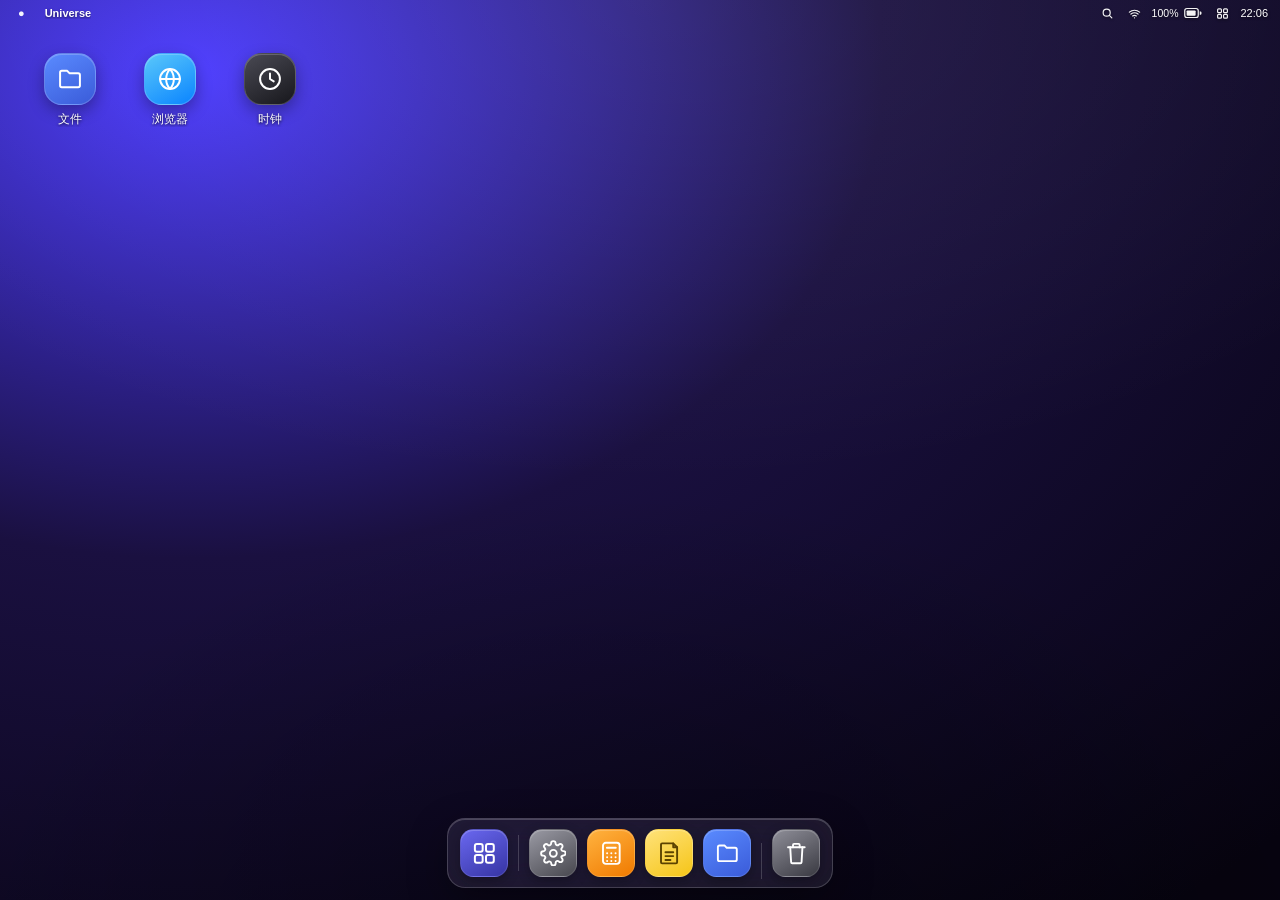
<file: index.html>
<!DOCTYPE html>
<html lang="zh-CN" data-mode="dark">
<head>
<meta charset="UTF-8">
<meta name="viewport" content="width=device-width,initial-scale=1,maximum-scale=1,user-scalable=no,viewport-fit=cover">
<meta name="theme-color" content="#0b0b12">
<title>Universe</title>
<link rel="icon" href="data:image/svg+xml,%3Csvg xmlns='http://www.w3.org/2000/svg' viewBox='0 0 24 24'%3E%3Crect x='3.5' y='3.5' width='7' height='7' rx='1.8' fill='%236a68f0'/%3E%3Crect x='13.5' y='3.5' width='7' height='7' rx='1.8' fill='%235ac8fa'/%3E%3Crect x='3.5' y='13.5' width='7' height='7' rx='1.8' fill='%23ff9500'/%3E%3Crect x='13.5' y='13.5' width='7' height='7' rx='1.8' fill='%2334c759'/%3E%3C/svg%3E">
<link rel="stylesheet" href="css/tokens.css?v=152">
<link rel="stylesheet" href="css/layout.css?v=152">
<link rel="stylesheet" href="css/ui.css?v=152">
<link rel="stylesheet" href="css/apps.css?v=152">
</head>
<body>

<div id="statusbar">
  <div class="sb-left">
    <button type="button" class="sb-apple" aria-label="系统菜单">●</button>
    <div class="sb-appname" id="sbAppName">Universe</div>
  </div>
  <div class="sb-right">
    <button type="button" class="sb-icon" id="sbSearch" aria-label="搜索"><svg width="13" height="13" viewBox="0 0 24 24" fill="none" stroke="currentColor" stroke-width="2.2" stroke-linecap="round"><circle cx="10.5" cy="10.5" r="6.5"/><path d="m20 20-4.5-4.5"/></svg></button>
    <button type="button" class="sb-icon" id="sbWifi" aria-label="Wi-Fi"><svg width="13" height="13" viewBox="0 0 24 24" fill="none" stroke="currentColor" stroke-width="2.2" stroke-linecap="round"><path d="M2.5 9.5a15 15 0 0 1 19 0"/><path d="M5.5 13a11 11 0 0 1 13 0"/><path d="M8.5 16.5a7 7 0 0 1 7 0"/><circle cx="12" cy="20" r="1.2" fill="currentColor" stroke="none"/></svg></button>
    <div class="sb-battery"><span id="sbBatteryPct">100%</span><div class="sb-icon"><svg width="18" height="12" viewBox="0 0 24 16" fill="none" stroke="currentColor" stroke-width="1.6"><rect x="1" y="2" width="18" height="12" rx="3"/><rect x="3.5" y="4.5" width="12" height="7" rx="1.2" fill="currentColor" stroke="none" id="sbBatteryFill"/><path d="M21 5.5v5a2 2 0 0 0 0-5z" fill="currentColor" stroke="none"/></svg></div></div>
    <button type="button" class="sb-icon" id="sbControl" aria-label="控制中心"><svg width="13" height="13" viewBox="0 0 24 24" fill="none" stroke="currentColor" stroke-width="2.2" stroke-linecap="round"><rect x="3" y="3.5" width="7" height="7" rx="1.8"/><rect x="14" y="3.5" width="7" height="7" rx="1.8"/><rect x="3" y="13.5" width="7" height="7" rx="1.8"/><rect x="14" y="13.5" width="7" height="7" rx="1.8"/></svg></button>
    <div class="sb-time" id="sbTime">--:--</div>
  </div>
</div>

<div id="desktop">
  <div id="wallpaper"></div>
  <div id="icons-layer"></div>
  <div id="ghost"></div>
  <div id="win-layer"></div>
</div>

<div id="ui-layer">
  <div id="dock">
    <button class="dock-item launch-btn" id="launchBtn">
      <span class="di-ic" style="background:linear-gradient(150deg,#6a68f0,#3634a3);color:#fff">
        <svg viewBox="0 0 24 24" fill="none" stroke="currentColor" stroke-width="1.8" stroke-linecap="round"><rect x="3.5" y="3.5" width="7" height="7" rx="1.8"/><rect x="13.5" y="3.5" width="7" height="7" rx="1.8"/><rect x="3.5" y="13.5" width="7" height="7" rx="1.8"/><rect x="13.5" y="13.5" width="7" height="7" rx="1.8"/></svg>
      </span>
    </button>
    <div class="dock-sep"></div>
    <div class="dock-inner" id="dockInner"></div>
  </div>
  <div id="home-indicator"></div>
  <div id="launcher">
    <div class="launcher-search"><input id="launcherInput" placeholder="搜索应用" autocomplete="off"></div>
    <div class="launcher-grid" id="launcherGrid"></div>
  </div>
</div>

<div id="control-center">
  <div class="cc-grid">
    <div class="cc-tile" data-cc="wifi">
      <span class="cc-tile-label">Wi-Fi</span>
      <span class="cc-tile-sub" id="ccWifiSub">已连接</span>
    </div>
    <div class="cc-tile" data-cc="bluetooth">
      <span class="cc-tile-label">蓝牙</span>
      <span class="cc-tile-sub" id="ccBtSub">关闭</span>
    </div>
    <div class="cc-tile" data-cc="dnd">
      <span class="cc-tile-label">勿扰</span>
      <span class="cc-tile-sub" id="ccDndSub">关闭</span>
    </div>
    <div class="cc-tile" data-cc="dark">
      <span class="cc-tile-label">深色模式</span>
      <span class="cc-tile-sub" id="ccDarkSub">开启</span>
    </div>
  </div>
  <div class="cc-slider-row">
    <label><svg width="15" height="15" viewBox="0 0 24 24" fill="none" stroke="currentColor" stroke-width="1.8" stroke-linecap="round"><circle cx="12" cy="12" r="4"/><path d="M12 2.5v2M12 19.5v2M2.5 12h2M19.5 12h2M5 5l1.4 1.4M17.6 17.6 19 19M19 5l-1.4 1.4M6.4 17.6 5 19"/></svg></label>
    <input type="range" id="ccBrightness" min="20" max="100" step="1" value="100">
  </div>
  <div class="cc-slider-row">
    <label><svg width="15" height="15" viewBox="0 0 24 24" fill="none" stroke="currentColor" stroke-width="1.8" stroke-linecap="round" stroke-linejoin="round"><path d="M4 9.5h3l4-3.5v12l-4-3.5H4z"/><path d="M15.5 9.2a3.8 3.8 0 0 1 0 5.6"/></svg></label>
    <input type="range" id="ccVolume" min="0" max="100" step="1" value="80">
  </div>
  <div style="margin-top:8px;font-size:11px;color:var(--text-mute);text-align:center">控制中心</div>
</div>

<div id="startup-toast" class="toast" style="top:36px;bottom:auto">横屏体验更佳</div>

<!-- ===== 加载顺序 = core → render → apps → system → boot（均为传统 script，file:// 可用，无绝对路径，GitHub Pages 子路径可用） ===== -->
<script src="js/core/store.js?v=152"></script>
<script src="js/core/config.js?v=152"></script>
<script src="js/core/theme.js?v=152"></script>
<script src="js/core/fs.js?v=152"></script>
<script src="js/core/zip.js?v=152"></script>
<script src="js/core/utils.js?v=152"></script>
<script src="js/core/sandbox.js?v=152"></script>

<script src="js/render/res.js?v=152"></script>
<script src="js/render/component.js?v=152"></script>
<script src="js/render/svg-icons.js?v=152"></script>
<script src="js/render/controls.js?v=152"></script>
<script src="js/render/dialog.js?v=152"></script>
<script src="js/render/toast.js?v=152"></script>
<script src="js/render/menu.js?v=152"></script>
<script src="js/render/toolbar.js?v=152"></script>
<script src="js/render/window-frame.js?v=152"></script>

<script src="js/apps/registry.js?v=152"></script>
<script src="js/apps/settings.js?v=152"></script>
<script src="js/apps/calculator.js?v=152"></script>
<script src="js/apps/notes.js?v=152"></script>
<script src="js/apps/clock.js?v=152"></script>
<script src="js/apps/browser.js?v=152"></script>
<script src="js/apps/files.js?v=152"></script>
<script src="js/apps/text-editor.js?v=152"></script>
<script src="js/apps/image-viewer.js?v=152"></script>
<script src="js/apps/trash.js?v=152"></script>
<script src="js/apps/taskmanager.js?v=152"></script>
<script src="js/apps/terminal.js?v=152"></script>
<script src="js/apps/appstudio-ui.js?v=152"></script>
<script src="js/apps/appstudio.js?v=152"></script>
<script src="js/apps/vault.js?v=152"></script>

<script src="js/system/layout.js?v=152"></script>
<script src="js/system/window-manager.js?v=152"></script>
<script src="js/system/spotlight.js?v=152"></script>
<script src="js/system/statusbar.js?v=152"></script>
<script src="js/system/control-center.js?v=152"></script>
<script src="js/system/dock.js?v=152"></script>
<script src="js/system/desktop.js?v=152"></script>
<script src="js/system/launcher.js?v=152"></script>
<script src="js/system/keyboard.js?v=152"></script>
<script src="js/system/fps.js?v=152"></script>
<script src="js/system/boot.js?v=152"></script>
</body>
</html>
</file>
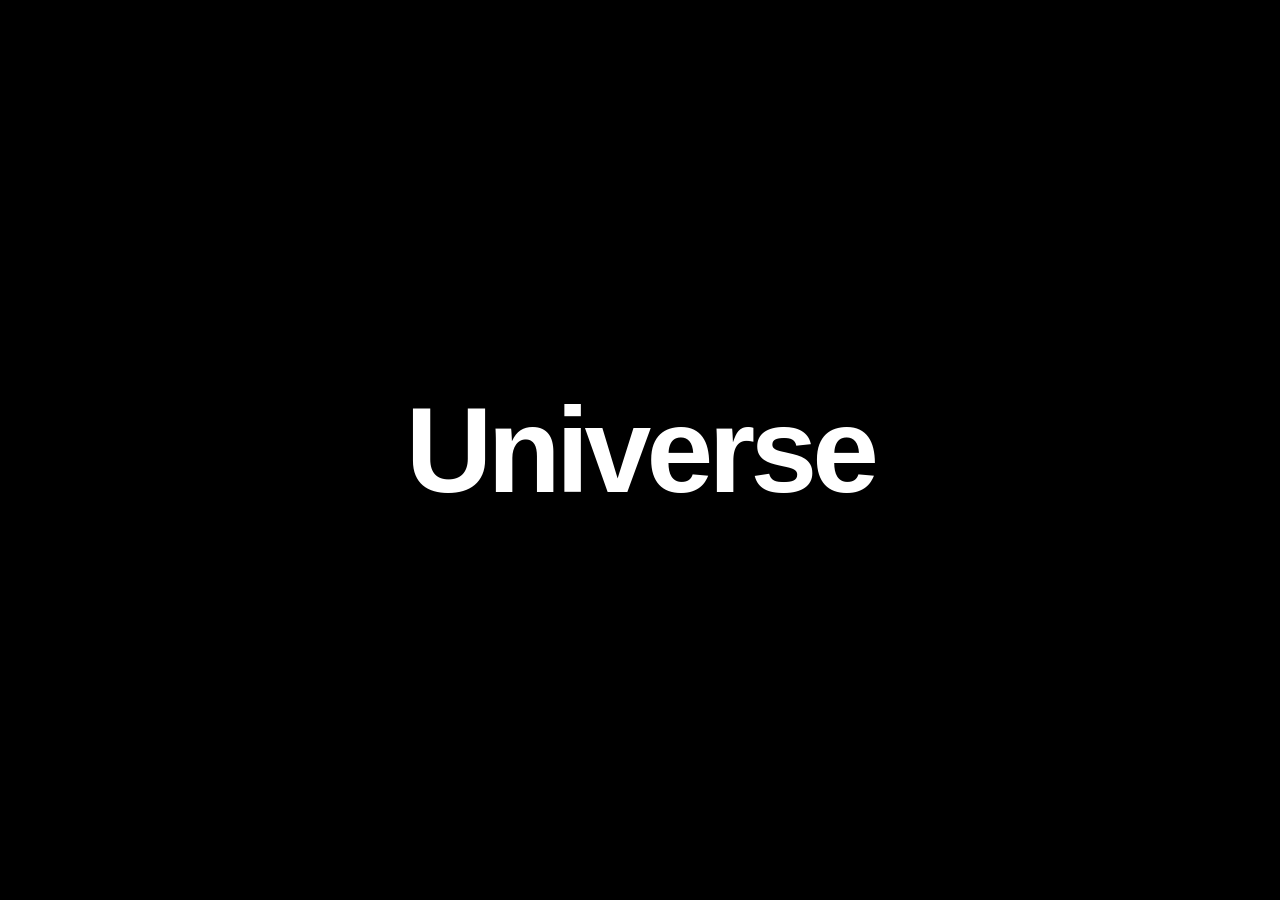
<file: UniverOS.html>
<!DOCTYPE html>
<html lang="zh-CN" data-mode="dark">
<head>
<meta charset="UTF-8">
<meta name="viewport" content="width=device-width,initial-scale=1,maximum-scale=1,user-scalable=no,viewport-fit=cover">
<meta name="theme-color" content="#0b0b12">
<title>Universe</title>
<style>
*{box-sizing:border-box;-webkit-tap-highlight-color:transparent;-webkit-touch-callout:none}
html,body{height:100%;margin:0;overflow:hidden;overscroll-behavior:none;background:#000;color:#fff;
  font-family:-apple-system,BlinkMacSystemFont,"SF Pro Display","Segoe UI",Roboto,"PingFang SC","Microsoft YaHei",sans-serif;
  -webkit-user-select:none;user-select:none;-webkit-font-smoothing:antialiased;touch-action:manipulation}
input,textarea{-webkit-user-select:text;user-select:text;font-family:inherit;-webkit-touch-callout:default}
button{font-family:inherit}

:root{
  --bg-win:rgba(32,32,40,.82);--bg-panel:rgba(20,20,26,.72);--bg-menu:rgba(40,40,48,.94);
  --bg-input:rgba(255,255,255,.08);--bg-hover:rgba(255,255,255,.14);--bg-toolbar:rgba(0,0,0,.16);
  --bg-fill:rgba(255,255,255,.05);--text:#fff;--text-soft:rgba(255,255,255,.88);
  --text-dim:rgba(255,255,255,.55);--text-mute:rgba(255,255,255,.35);
  --border:rgba(255,255,255,.1);--border-strong:rgba(255,255,255,.18);
  --shadow:0 24px 60px rgba(0,0,0,.5);--shadow-menu:0 16px 40px rgba(0,0,0,.5);
  --accent:#4da3ff;--accent-hover:#6db5ff;--danger:#ff6b6b;--warn:#ffb340;--ok:#34c759;
  --scrollbar:rgba(255,255,255,.18);
}
html[data-mode="light"]{
  --bg-win:rgba(245,246,250,.92);--bg-panel:rgba(235,236,242,.94);--bg-menu:rgba(250,250,254,.97);
  --bg-input:rgba(0,0,0,.05);--bg-hover:rgba(0,0,0,.08);--bg-toolbar:rgba(0,0,0,.03);
  --bg-fill:rgba(0,0,0,.04);--text:#1a1a1f;--text-soft:rgba(0,0,0,.82);
  --text-dim:rgba(0,0,0,.52);--text-mute:rgba(0,0,0,.35);
  --border:rgba(0,0,0,.09);--border-strong:rgba(0,0,0,.14);
  --shadow:0 20px 50px rgba(0,0,0,.18);--shadow-menu:0 12px 32px rgba(0,0,0,.15);
  --accent:#0066ff;--accent-hover:#2b7fff;--scrollbar:rgba(0,0,0,.18);
}

/* ============ 启动动画 ============ */
#bootScreen{position:fixed;inset:0;z-index:999999;background:#000;display:flex;align-items:center;justify-content:center;
  overflow:hidden;transition:opacity .9s cubic-bezier(.4,0,.2,1);will-change:opacity}
#bootScreen.fade-out{opacity:0;pointer-events:none}
#bootScreen.hidden{display:none}
.boot-stage{position:relative;display:flex;align-items:center;justify-content:center;width:100%;height:100%}
.boot-parts{position:absolute;display:flex;align-items:baseline;justify-content:center;
  font-family:-apple-system,BlinkMacSystemFont,"SF Pro Display","Segoe UI",Roboto,"Helvetica Neue",Arial,sans-serif;
  font-size:clamp(48px,10vw,120px);font-weight:900;letter-spacing:-.04em;color:#fff;white-space:nowrap;pointer-events:none}
.bp{display:inline-block}

@keyframes partIn{
  0%{opacity:0;transform:translateY(.18em);filter:blur(8px)}
  60%{opacity:1;filter:blur(0)}
  100%{opacity:1;transform:translateY(0);filter:blur(0)}
}
.bp-uni-wrap,.bp-ver-wrap,.bp-swap-wrap{display:inline-block}
.bp-uni,.bp-ver,.bp-se,.bp-os{display:inline-block;opacity:0}
.bp-uni{animation:partIn .9s cubic-bezier(.16,1,.3,1) 0s forwards}
.bp-ver{animation:partIn .9s cubic-bezier(.16,1,.3,1) .12s forwards}
.bp-se {animation:partIn .9s cubic-bezier(.16,1,.3,1) .24s forwards}

@keyframes moveUni{
  0%{transform:translateX(0);animation-timing-function:cubic-bezier(.45,.05,.55,.95)}
  50%{transform:translateX(-.08em);animation-timing-function:cubic-bezier(.3,0,.5,1)}
  70%{transform:translateX(-.13em);animation-timing-function:cubic-bezier(.4,0,.6,1)}
  100%{transform:translateX(-.14em)}
}
@keyframes moveVer{
  0%{transform:translateX(0);animation-timing-function:cubic-bezier(.45,.05,.55,.95)}
  50%{transform:translateX(.04em);animation-timing-function:cubic-bezier(.3,0,.5,1)}
  70%{transform:translateX(.055em);animation-timing-function:cubic-bezier(.4,0,.6,1)}
  100%{transform:translateX(.06em)}
}
@keyframes moveSwap{
  0%{transform:translateX(0);animation-timing-function:cubic-bezier(.45,.05,.55,.95)}
  50%{transform:translateX(.08em);animation-timing-function:cubic-bezier(.3,0,.5,1)}
  70%{transform:translateX(.16em);animation-timing-function:cubic-bezier(.4,0,.6,1)}
  100%{transform:translateX(.18em)}
}
.boot-parts.expanded .bp-uni-wrap{animation:moveUni 1.4s cubic-bezier(.4,0,.6,1) forwards}
.boot-parts.expanded .bp-ver-wrap{animation:moveVer 1.4s cubic-bezier(.4,0,.6,1) forwards}
.boot-parts.expanded .bp-swap-wrap{animation:moveSwap 1.4s cubic-bezier(.4,0,.6,1) forwards}

.bp-gap{display:inline-block;position:relative;width:0;overflow:visible;transition:width 1.4s cubic-bezier(.4,0,.6,1)}
.boot-parts.expanded .bp-gap{width:2.6em}
.bp-version{position:absolute;left:50%;top:.08em;transform:translateX(-50%) translateY(.3em) scale(.5);
  font-size:.22em;font-weight:600;letter-spacing:.1em;color:rgba(255,255,255,.72);
  font-variant-numeric:tabular-nums;opacity:0;
  transition:opacity .8s ease 1.5s,transform 1.2s cubic-bezier(.16,1,.3,1) 1.5s;
  white-space:nowrap;pointer-events:none}
.boot-parts.expanded .bp-version{opacity:1;transform:translateX(-50%) translateY(0) scale(1)}

.bp-swap-wrap{position:relative;display:inline-block}
.bp-swap-wrap .bp-se,.bp-swap-wrap .bp-os{display:inline-block;white-space:nowrap}
.bp-swap-wrap .bp-os{position:absolute;left:0;top:0}

.boot-parts.expanded .bp-se{animation:seFadeOut .9s cubic-bezier(.4,0,.6,1) 1.5s forwards}
.boot-parts.expanded .bp-os{animation:osFadeIn .9s cubic-bezier(.4,0,.6,1) 1.5s forwards}
@keyframes seFadeOut{0%{opacity:1}100%{opacity:0}}
@keyframes osFadeIn{0%{opacity:0}100%{opacity:1}}

@keyframes bootBreath{0%,100%{transform:scale(1)}50%{transform:scale(1.012)}}
.boot-parts.expanded{animation:bootBreath 4s ease-in-out infinite 3s}

/* ============ 桌面 ============ */
#desktop{position:fixed;inset:0;overflow:hidden;transition:transform .35s cubic-bezier(.4,0,.2,1)}
html.forced-landscape #desktop{inset:auto;width:100vh;height:100vw;left:50%;top:50%;transform:translate(-50%,-50%) rotate(90deg);transform-origin:center}
#ui-layer{position:fixed;inset:0;pointer-events:none;z-index:10000}
#ui-layer>*{pointer-events:auto}
#wallpaper{position:absolute;inset:0;background-size:cover;background-position:center;transition:background .6s ease}
#wallpaper::after{content:'';position:absolute;inset:0;pointer-events:none;
  background:radial-gradient(120% 90% at 50% 0%,rgba(255,255,255,.07),transparent 60%),
             radial-gradient(100% 100% at 50% 110%,rgba(0,0,0,.45),transparent 55%)}

#statusbar{position:fixed;top:0;left:0;right:0;height:26px;display:flex;align-items:center;justify-content:space-between;
  padding:0 12px;background:transparent;font-size:11px;color:#fff;
  text-shadow:0 1px 3px rgba(0,0,0,.75),0 0 2px rgba(0,0,0,.5);
  z-index:11000;touch-action:none;pointer-events:none;user-select:none}
#statusbar>*{pointer-events:auto}
html.forced-landscape #statusbar{transform:rotate(90deg);transform-origin:0 0;left:100vw;top:0;width:100vh;height:26px}
html[data-mode="light"] #statusbar{color:#1a1a1f;text-shadow:0 1px 2px rgba(255,255,255,.9),0 0 2px rgba(255,255,255,.6)}
.sb-left{display:flex;align-items:center;gap:14px;flex:1;min-width:0;font-weight:500}
.sb-apple{font-size:11px;line-height:1;opacity:.95;padding:2px 0}
.sb-appname{font-weight:600;font-size:11px;white-space:nowrap;overflow:hidden;text-overflow:ellipsis}
.sb-menus{display:flex;align-items:center;gap:10px}
.sb-menu-item{padding:1px 2px;font-size:11px;cursor:pointer;white-space:nowrap;opacity:.85}
.sb-menu-item:hover{opacity:1}
.sb-right{display:flex;align-items:center;gap:8px;flex:0 0 auto}
.sb-icon{display:flex;align-items:center;justify-content:center;width:14px;height:14px;cursor:pointer;opacity:.95}
.sb-icon svg{display:block;filter:drop-shadow(0 1px 1.5px rgba(0,0,0,.6))}
html[data-mode="light"] .sb-icon svg{filter:drop-shadow(0 1px 1.5px rgba(255,255,255,.7))}
.sb-battery{display:flex;align-items:center;gap:3px;font-size:10.5px;font-variant-numeric:tabular-nums}
.sb-time{font-size:11px;font-variant-numeric:tabular-nums;font-weight:500;white-space:nowrap}
@media (max-width:760px){#statusbar{height:24px;padding:0 10px;font-size:10.5px}.sb-menus{display:none}.sb-right{gap:6px}}

#icons-layer{position:absolute;inset:0;touch-action:none;padding-top:28px}
.desk-icon{position:absolute;display:flex;flex-direction:column;align-items:center;justify-content:center;gap:6px;
  touch-action:none;cursor:default;transition:left .2s cubic-bezier(.22,1,.36,1),top .2s cubic-bezier(.22,1,.36,1)}
.desk-icon.dragging{transition:none;z-index:900;filter:drop-shadow(0 16px 26px rgba(0,0,0,.55))}
.desk-icon .ic{width:52px;height:52px;border-radius:15px;display:grid;place-items:center;
  border:1px solid var(--border-strong);box-shadow:0 6px 16px rgba(0,0,0,.32),inset 0 1px 0 rgba(255,255,255,.2);
  transition:transform .15s,filter .15s}
.desk-icon .ic svg{width:56%;height:56%;display:block}
.desk-icon .lb{font-size:11.5px;line-height:1.3;color:#fff;text-shadow:0 1px 3px rgba(0,0,0,.85);
  max-width:100%;padding:1px 6px;border-radius:5px;overflow:hidden;text-overflow:ellipsis;white-space:nowrap}
html[data-mode="light"] .desk-icon .lb{color:#1a1a1f;text-shadow:0 1px 2px rgba(255,255,255,.9)}
.desk-icon.pressed .ic{transform:scale(.94);filter:brightness(1.1)}
.desk-icon.menu-anchor .ic{filter:brightness(1.22) drop-shadow(0 0 8px rgba(255,255,255,.3))}
.desk-icon.desk-new{animation:deskIn .42s cubic-bezier(.34,1.56,.64,1)}
@keyframes deskIn{0%{opacity:0;transform:scale(.4) translateY(-18px)}100%{opacity:1;transform:scale(1) translateY(0)}}
.desk-icon.desk-leaving{animation:deskOut .26s cubic-bezier(.4,0,.6,1) forwards;pointer-events:none}
@keyframes deskOut{0%{opacity:1;transform:scale(1)}100%{opacity:0;transform:scale(.3)}}
#ghost{position:absolute;border-radius:16px;pointer-events:none;opacity:0;z-index:1;
  background:rgba(255,255,255,.1);border:1.5px dashed rgba(255,255,255,.45);transition:opacity .15s}
#ghost.on{opacity:1}
@keyframes iconPopOut{0%{transform:scale(1)}26%{transform:scale(.78)}56%{transform:scale(1.22)}78%{transform:scale(.94)}100%{transform:scale(1)}}
@keyframes iconPopIn{0%{transform:scale(1)}32%{transform:scale(1.24)}66%{transform:scale(.82)}100%{transform:scale(1)}}
.desk-icon.icon-pop-out .ic,.dock-item.icon-pop-out .di-ic{animation:iconPopOut .52s cubic-bezier(.34,1.4,.64,1)}
.desk-icon.icon-pop-in .ic,.dock-item.icon-pop-in .di-ic{animation:iconPopIn .52s cubic-bezier(.34,1.4,.64,1)}

#win-layer{position:absolute;inset:0;pointer-events:none}
.window{position:absolute;pointer-events:auto;display:flex;flex-direction:column;min-width:250px;min-height:170px;
  border-radius:15px;overflow:hidden;background:var(--bg-win);
  backdrop-filter:blur(32px) saturate(180%);-webkit-backdrop-filter:blur(32px) saturate(180%);
  box-shadow:var(--shadow),0 0 0 1px var(--border);transition:box-shadow .2s}
.window.focused{box-shadow:0 30px 80px rgba(0,0,0,.65),0 0 0 1px var(--border-strong)}
.window.entering{animation:winIn .42s cubic-bezier(.22,1,.36,1) both}
@keyframes winIn{0%{opacity:0;transform:scale(.08)}50%{opacity:1}76%{transform:scale(1.016)}100%{opacity:1;transform:scale(1)}}
.window.closing,.window.minimizing{animation:winOut .3s cubic-bezier(.4,0,.6,1) forwards;pointer-events:none}
@keyframes winOut{0%{opacity:1;transform:scale(1)}30%{transform:scale(1.022)}100%{opacity:0;transform:scale(.08)}}
.win-bar{flex:0 0 42px;height:42px;display:flex;align-items:center;gap:12px;padding:0 12px;
  background:linear-gradient(var(--border),rgba(0,0,0,0));border-bottom:1px solid var(--border);touch-action:none;cursor:default}
.traffic{display:flex;align-items:center;justify-content:center;gap:8px;flex:0 0 auto;position:relative;color:#fff}
html[data-mode="light"] .traffic{color:#1a1a1f}
.tl{width:12px;height:12px;border-radius:50%;border:none;padding:0;cursor:pointer;position:relative;transition:background .15s,width .2s,height .2s,opacity .18s}
.tl::after{content:'';position:absolute;inset:-9px}
.tl.close{background:#ff5f57}.tl.min{background:#febc2e}.tl.max{background:#28c840}
.window:not(.focused) .tl.close,.window:not(.focused) .tl.min,.window:not(.focused) .tl.max{background:#8e8e93}
@media (pointer:coarse),(max-width:760px){
  .traffic{width:44px;height:26px;border-radius:13px;background:var(--bg-input);gap:0;overflow:hidden;color:inherit;
    transition:width .28s cubic-bezier(.22,1,.36,1),height .22s,border-radius .28s,background .22s,gap .28s,padding .28s;cursor:pointer}
  .traffic::before{content:'';width:4px;height:4px;border-radius:50%;background:currentColor;
    box-shadow:-8px 0 0 currentColor,8px 0 0 currentColor;transition:opacity .15s,width .15s,box-shadow .15s}
  .window:not(.focused) .traffic:not(.expanded){background:rgba(142,142,147,.28);color:#c7c7cc}
  .traffic .tl{width:0;height:0;opacity:0;pointer-events:none}
  .traffic.expanded{width:auto;height:32px;padding:0 14px;gap:11px;border-radius:16px;background:var(--bg-menu);overflow:visible}
  .traffic.expanded::before{opacity:0;width:0;box-shadow:none}
  .traffic.expanded .tl{width:14px;height:14px;opacity:1;pointer-events:auto}
  .traffic.expanded .tl::after{inset:-12px}
  .window:not(.focused) .traffic.expanded .tl.close,.window:not(.focused) .traffic.expanded .tl.min,.window:not(.focused) .traffic.expanded .tl.max{background:#7a7a80}
}
.win-title{font-size:13px;font-weight:600;color:var(--text-soft);overflow:hidden;text-overflow:ellipsis;white-space:nowrap}
.win-body{flex:1;overflow:auto;position:relative;-webkit-overflow-scrolling:touch}
.win-resize{position:absolute;right:0;bottom:0;width:26px;height:26px;cursor:nwse-resize;touch-action:none;z-index:5}
.win-resize::after{content:'';position:absolute;right:9px;bottom:9px;width:8px;height:8px;
  border-right:1.8px solid var(--text-dim);border-bottom:1.8px solid var(--text-dim);border-bottom-right-radius:3px;pointer-events:none}

:root{--dock-item-size:52px;--dock-icon-size:48px;--dock-gap:8px;--dock-radius:22px;--dock-pad-y:8px}
#dock{position:absolute;left:50%;bottom:12px;transform:translateX(-50%);display:flex;align-items:center;gap:var(--dock-gap);
  padding:var(--dock-pad-y) 10px;border-radius:var(--dock-radius);z-index:600;
  background:var(--bg-input);backdrop-filter:blur(30px) saturate(180%);-webkit-backdrop-filter:blur(30px) saturate(180%);
  border:1px solid var(--border-strong);box-shadow:0 14px 40px rgba(0,0,0,.32),inset 0 1px 0 rgba(255,255,255,.2);
  touch-action:none;max-width:calc(100vw - 16px);
  transition:transform .38s cubic-bezier(.32,.72,.34,1),background .15s,box-shadow .15s}
#dock.docked{transform:translateX(-50%) translateY(calc(100% + 30px))}
#dock.dock-target{background:rgba(255,179,64,.28);box-shadow:0 14px 40px rgba(0,0,0,.32),inset 0 1px 0 rgba(255,255,255,.2),0 0 0 2px #ffb340}
.dock-sep{width:1px;height:calc(var(--dock-item-size)*.7);background:var(--border-strong);margin:0 2px;flex:0 0 auto}
.dock-inner{display:flex;align-items:center;gap:var(--dock-gap);overflow-x:auto;overflow-y:hidden;scrollbar-width:none;max-width:calc(100vw - 100px)}
.dock-inner::-webkit-scrollbar{display:none}
.dock-item{width:var(--dock-item-size);height:var(--dock-item-size);padding:0;
  border-radius:calc(var(--dock-item-size)*.27);display:grid;place-items:center;position:relative;cursor:pointer;border:none;background:none;flex:0 0 auto;
  transition:transform .18s cubic-bezier(.2,.9,.3,1.5),opacity .18s,filter .18s;touch-action:none}
.dock-item .di-ic{width:var(--dock-icon-size);height:var(--dock-icon-size);border-radius:calc(var(--dock-icon-size)*.28);
  display:grid;place-items:center;border:1px solid var(--border);box-shadow:0 4px 12px rgba(0,0,0,.3),inset 0 1px 0 rgba(255,255,255,.2);
  transition:width .28s,height .28s,border-radius .28s}
.dock-item .di-ic svg{width:58%;height:58%;display:block}
.dock-item:hover{transform:translateY(-6px) scale(1.06)}
.dock-item:active{transform:scale(.95)}
.dock-item.pressed{transform:scale(.94)}
.dock-item.running::after{content:'';position:absolute;bottom:-5px;left:50%;transform:translateX(-50%);width:4px;height:4px;border-radius:50%;background:var(--text-dim)}
.dock-item.dragging{opacity:.45;transform:scale(.88)}
.dock-item.removing{opacity:.25;filter:grayscale(1);transform:scale(.75)}
.dock-item.dock-new{animation:dockIn .42s cubic-bezier(.34,1.56,.64,1)}
@keyframes dockIn{0%{opacity:0;transform:scale(0) translateY(20px)}100%{opacity:1;transform:scale(1) translateY(0)}}
.dock-item.dock-leaving{animation:dockOut .26s cubic-bezier(.4,0,.6,1) forwards;pointer-events:none}
@keyframes dockOut{0%{opacity:1;transform:scale(1)}100%{opacity:0;transform:scale(0)}}
.dock-item.menu-anchor .di-ic{filter:brightness(1.22) drop-shadow(0 0 8px rgba(255,255,255,.3))}
#home-indicator{position:fixed;left:50%;bottom:0;transform:translateX(-50%);width:134px;height:5px;border-radius:2.5px;
  background:var(--text-mute);cursor:pointer;opacity:0;pointer-events:none;transition:opacity .25s,background .2s,width .25s;z-index:599}
#home-indicator.visible{opacity:1;pointer-events:auto}
#home-indicator:active{background:var(--text-dim);width:150px}

#launcher{position:absolute;inset:0;z-index:800;display:flex;flex-direction:column;align-items:center;padding:5vh 6vw;overflow:auto;
  background:rgba(8,8,14,.45);backdrop-filter:blur(44px) saturate(160%);-webkit-backdrop-filter:blur(44px) saturate(160%);
  opacity:0;pointer-events:none;transform:scale(1.05);transition:opacity .22s,transform .22s}
html[data-mode="light"] #launcher{background:rgba(240,240,248,.55)}
#launcher.open{opacity:1;pointer-events:auto;transform:scale(1)}
.launcher-search input{width:300px;max-width:70vw;height:38px;border-radius:11px;padding:0 16px;font-size:14px;outline:none;
  border:1px solid var(--border-strong);background:var(--bg-input);color:var(--text);text-align:center}
.launcher-search input::placeholder{color:var(--text-mute)}
.launcher-grid{display:grid;grid-template-columns:repeat(auto-fill,minmax(104px,1fr));gap:26px 12px;width:100%;max-width:880px;margin-top:38px}
.launcher-item{display:flex;flex-direction:column;align-items:center;gap:9px;cursor:pointer;border:none;background:none;color:var(--text);touch-action:none}
.launcher-item .ic{width:66px;height:66px;border-radius:18px;display:grid;place-items:center;border:1px solid var(--border-strong);
  box-shadow:0 8px 20px rgba(0,0,0,.28),inset 0 1px 0 rgba(255,255,255,.2);transition:transform .16s}
.launcher-item .ic svg{width:56%;height:56%;display:block}
.launcher-item:active .ic{transform:scale(.9)}
.launcher-item span{font-size:12px;opacity:.9}
.launcher-item.in-dock .ic,.launcher-item.on-desk .ic{box-shadow:0 8px 20px rgba(0,0,0,.28),inset 0 1px 0 rgba(255,255,255,.2),0 0 0 2px var(--accent)}
.launcher-item.menu-anchor .ic{filter:brightness(1.2) drop-shadow(0 0 12px rgba(255,255,255,.4));transform:scale(1.06)}
.launcher-empty{color:var(--text-dim);font-size:14px;margin-top:40px}

.ctxmenu-popup{position:fixed;min-width:160px;padding:5px;border-radius:10px;background:var(--bg-menu);
  backdrop-filter:blur(24px);-webkit-backdrop-filter:blur(24px);border:1px solid var(--border-strong);
  box-shadow:var(--shadow-menu);animation:menuIn .18s cubic-bezier(.22,1,.36,1);z-index:20000}
@keyframes menuIn{0%{opacity:0;transform:scale(.92) translateY(-4px)}100%{opacity:1;transform:scale(1) translateY(0)}}
.ctx-item{display:flex;align-items:center;justify-content:space-between;padding:8px 12px;border-radius:6px;
  color:var(--text);font-size:13px;cursor:pointer;white-space:nowrap;gap:20px}
.ctx-item:hover{background:var(--bg-hover)}
.ctx-item.danger{color:var(--danger)}
.ctx-item.disabled{opacity:.4;pointer-events:none}
.ctx-item .sub-arrow{opacity:.55;font-size:15px;line-height:1;margin-left:auto}
.ctx-sep{height:1px;background:var(--border);margin:4px 2px}

.modal-overlay{position:fixed;inset:0;z-index:25000;background:rgba(0,0,0,.42);
  display:flex;align-items:center;justify-content:center;padding:20px;animation:menuIn .18s ease}
.modal-box{min-width:280px;max-width:380px;width:100%;background:var(--bg-menu);
  backdrop-filter:blur(32px);-webkit-backdrop-filter:blur(32px);border:1px solid var(--border-strong);
  border-radius:14px;padding:18px 18px 14px;box-shadow:0 24px 60px rgba(0,0,0,.6)}
.modal-title{font-size:14px;font-weight:600;margin-bottom:12px;color:var(--text)}
.modal-input{width:100%;height:36px;border-radius:8px;border:1px solid var(--border-strong);
  background:var(--bg-input);color:var(--text);padding:0 12px;font-size:13px;outline:none}
.modal-input:focus{border-color:var(--accent)}
.modal-msg{font-size:13px;line-height:1.6;color:var(--text-soft);margin-bottom:16px}
.modal-actions{display:flex;justify-content:flex-end;gap:8px;margin-top:14px}

.toast{position:fixed;left:50%;bottom:100px;transform:translateX(-50%) translateY(20px);
  background:var(--bg-menu);backdrop-filter:blur(24px);-webkit-backdrop-filter:blur(24px);
  color:var(--text);padding:10px 18px;border-radius:10px;font-size:13px;
  border:1px solid var(--border-strong);box-shadow:0 8px 24px rgba(0,0,0,.4);
  opacity:0;pointer-events:none;transition:opacity .22s,transform .22s;z-index:26000;max-width:80vw;text-align:center}
.toast.show{opacity:1;transform:translateX(-50%) translateY(0)}

.mini-btn{padding:6px 14px;border-radius:7px;font-size:12px;cursor:pointer;color:var(--text);
  border:1px solid var(--border-strong);background:var(--bg-input);transition:background .15s}
.mini-btn:hover{background:var(--bg-hover)}
.mini-btn.primary{background:var(--accent);border-color:var(--accent);color:#fff}
.mini-btn.primary:hover{background:var(--accent-hover)}
.mini-btn:disabled{opacity:.4;pointer-events:none}
.app-pad{padding:16px 18px 24px}
.app-h{margin:0 0 10px;font-size:11px;font-weight:600;letter-spacing:.08em;text-transform:uppercase;color:var(--text-dim)}
.app-h:not(:first-child){margin-top:22px}
.kv{display:flex;justify-content:space-between;align-items:center;gap:12px;padding:9px 12px;
  border-radius:9px;background:var(--bg-fill);margin-bottom:6px;font-size:13px;color:var(--text-soft)}
.kv kbd{font-family:inherit;font-size:11.5px;padding:3px 8px;border-radius:6px;
  background:var(--bg-input);border:1px solid var(--border);white-space:nowrap}
.wp-list{display:grid;grid-template-columns:repeat(auto-fill,minmax(66px,1fr));gap:10px}
.wp-item{height:46px;border-radius:10px;border:2px solid transparent;cursor:pointer;padding:0;transition:border-color .15s,transform .15s}
.wp-item.active{border-color:var(--accent);transform:scale(1.04)}
.storage-wrap{padding:10px 12px;border-radius:10px;background:var(--bg-fill);margin-bottom:8px}
.storage-label{display:flex;justify-content:space-between;font-size:12.5px;margin-bottom:8px;color:var(--text-dim)}
.storage-label b{color:var(--text);font-weight:600}
.storage-bar{height:8px;border-radius:4px;background:var(--bg-input);overflow:hidden}
.storage-bar-fill{height:100%;border-radius:4px;background:linear-gradient(90deg,var(--accent),#5ac8fa);transition:width .4s}
.storage-bar-fill.warn{background:linear-gradient(90deg,var(--warn),#ff9f0a)}
.storage-bar-fill.danger{background:linear-gradient(90deg,var(--danger),#ff3b30)}
.storage-options{display:grid;grid-template-columns:repeat(auto-fill,minmax(70px,1fr));gap:8px;margin-top:12px}
.storage-opt{padding:8px 4px;border-radius:8px;border:1.5px solid transparent;cursor:pointer;
  background:var(--bg-input);color:var(--text);font-size:12px;text-align:center}
.storage-opt.active{border-color:var(--accent);background:rgba(77,163,255,.18)}
.storage-hint{font-size:11.5px;color:var(--text-mute);line-height:1.6;margin-top:10px}
.storage-hint.warn{color:var(--warn)}

.st{display:flex;height:100%;min-height:0;background:var(--bg-toolbar);position:relative}
.st-side{flex:0 0 180px;display:flex;flex-direction:column;min-height:0;
  background:var(--bg-panel);border-right:1px solid var(--border);overflow-y:auto;
  transition:flex-basis .24s cubic-bezier(.32,.72,.34,1),opacity .2s ease;overflow-x:hidden}
.st-side.collapsed{flex-basis:0;opacity:0;border-right:none;pointer-events:none}
.st-side-head{padding:14px 16px;font-size:14px;font-weight:700;color:var(--text);border-bottom:1px solid var(--border);white-space:nowrap}
.st-group{padding:10px 8px 4px}
.st-group-title{padding:4px 8px 6px;font-size:10px;font-weight:700;letter-spacing:.08em;text-transform:uppercase;color:var(--text-mute);white-space:nowrap}
.st-nav{display:flex;align-items:center;gap:10px;width:100%;padding:8px 10px;border-radius:8px;
  border:none;background:none;color:var(--text-soft);font-size:13px;cursor:pointer;text-align:left;transition:background .12s;white-space:nowrap}
.st-nav:hover{background:var(--bg-hover)}
.st-nav.active{background:var(--accent);color:#fff}
.st-nav svg{width:16px;height:16px;flex:0 0 auto}
.st-content{flex:1;min-width:0;overflow-y:auto;position:relative}
.st-toggle{
  position:absolute;top:8px;left:8px;z-index:3;
  width:32px;height:32px;border-radius:50%;border:none;background:var(--bg-input);
  backdrop-filter:blur(20px) saturate(180%);-webkit-backdrop-filter:blur(20px) saturate(180%);
  color:var(--text);cursor:pointer;display:grid;place-items:center;
  box-shadow:0 2px 8px rgba(0,0,0,.18),inset 0 0 0 1px var(--border-strong);
  transition:background .18s,transform .18s cubic-bezier(.3,.7,.4,1.4),left .24s cubic-bezier(.32,.72,.34,1);
}
.st-toggle:hover{background:var(--bg-hover)}
.st-toggle:active{transform:scale(.9)}
.st-toggle svg{width:16px;height:16px;display:block}
.st-toggle.on-side{left:180px}
.st-toggle .icon-open,.st-toggle .icon-close{position:absolute;transition:opacity .18s,transform .24s cubic-bezier(.3,.7,.4,1.3)}
.st-toggle .icon-close{opacity:0;transform:rotate(-90deg) scale(.6)}
.st-toggle.on-side .icon-open{opacity:0;transform:rotate(90deg) scale(.6)}
.st-toggle.on-side .icon-close{opacity:1;transform:rotate(0) scale(1)}
.st-pane{display:none;padding:16px 22px 24px}
.st-pane.active{display:block}
.st-pane h2{font-size:16px;font-weight:700;margin:6px 0 18px;color:var(--text);padding-left:38px}
.st-pane h2.no-pad{padding-left:0}
.st-pane h3{font-size:11px;font-weight:600;letter-spacing:.06em;text-transform:uppercase;color:var(--text-dim);margin:18px 0 10px}
.st-pane section:first-of-type h3{margin-top:0}
.st-row{display:flex;justify-content:space-between;align-items:center;gap:14px;padding:10px 0;border-bottom:1px solid var(--border);font-size:13px;color:var(--text-soft)}
.st-row:last-child{border-bottom:none}
.st-row .lbl{flex:1;min-width:0}
.st-row .hint{font-size:11px;color:var(--text-mute);margin-top:2px;line-height:1.5}
.st-row .ctrl{flex:0 0 auto;display:flex;align-items:center;gap:8px}
.st-slider{width:130px;height:4px;border-radius:2px;background:var(--bg-input);outline:none;-webkit-appearance:none;appearance:none}
.st-slider::-webkit-slider-thumb{-webkit-appearance:none;width:14px;height:14px;border-radius:50%;background:#fff;cursor:pointer;box-shadow:0 1px 3px rgba(0,0,0,.3)}
.st-slider::-moz-range-thumb{width:14px;height:14px;border-radius:50%;background:#fff;cursor:pointer;border:none}
.st-slider-val{font-variant-numeric:tabular-nums;color:var(--accent);font-weight:600;font-size:12px;min-width:48px;text-align:right}
.st-switch{position:relative;width:34px;height:20px;flex:0 0 auto;display:inline-block}
.st-switch input{opacity:0;width:0;height:0;position:absolute}
.st-switch .track{position:absolute;inset:0;background:var(--bg-input);border-radius:999px;transition:background .16s}
.st-switch .track::before{content:'';position:absolute;left:2px;top:2px;width:16px;height:16px;border-radius:50%;background:#fff;transition:.16s;box-shadow:0 1px 2px rgba(0,0,0,.3)}
.st-switch input:checked + .track{background:var(--accent)}
.st-switch input:checked + .track::before{transform:translateX(14px)}
.st-select{height:30px;padding:0 10px;border-radius:7px;border:1px solid var(--border-strong);background:var(--bg-input);color:var(--text);font-size:12px;outline:none}
.st-seg{display:inline-flex;background:var(--bg-input);border-radius:9px;padding:2px;gap:2px}
.st-seg button{padding:5px 12px;border:none;background:none;color:var(--text-dim);font-size:12px;border-radius:7px;cursor:pointer;transition:background .12s,color .12s}
.st-seg button.active{background:var(--accent);color:#fff}
.st-about{font-size:13px;line-height:1.75;color:var(--text-soft)}

.fm{display:flex;flex-direction:column;height:100%;min-height:0;background:var(--bg-toolbar)}
.fm-toolbar{display:flex;align-items:center;gap:5px;padding:8px 10px;flex:0 0 auto;border-bottom:1px solid var(--border)}
.fm-btn{width:30px;height:30px;border-radius:8px;border:none;background:var(--bg-input);color:var(--text);cursor:pointer;
  font-size:15px;display:grid;place-items:center;flex:0 0 auto;transition:background .12s}
.fm-btn:hover{background:var(--bg-hover)}
.fm-btn:disabled{opacity:.35;pointer-events:none}
.fm-path{flex:1;min-width:0;display:flex;align-items:center;gap:2px;overflow-x:auto;
  font-size:12.5px;color:var(--text-dim);white-space:nowrap;padding:0 8px;scrollbar-width:none}
.fm-path::-webkit-scrollbar{display:none}
.fm-crumb{padding:3px 6px;border-radius:5px;cursor:pointer;flex:0 0 auto;transition:background .12s}
.fm-crumb:hover{background:var(--bg-hover)}
.fm-sep{opacity:.4;flex:0 0 auto}
.fm-search{width:100px;height:28px;border-radius:7px;border:1px solid var(--border-strong);
  background:var(--bg-input);color:var(--text);padding:0 8px;font-size:12px;outline:none;transition:width .2s}
.fm-search:focus{width:160px;border-color:var(--accent)}
.fm-main{flex:1;overflow-y:auto;min-height:0;position:relative}
.fm-list{padding:10px;min-height:100%}
.fm-list.grid{display:grid;grid-template-columns:repeat(auto-fill,minmax(84px,1fr));gap:4px;align-content:start}
.fm-list.list{display:block}
.fm-item{display:flex;flex-direction:column;align-items:center;justify-content:center;gap:4px;padding:10px 6px;
  border-radius:10px;cursor:pointer;transition:background .12s;min-width:0;position:relative;touch-action:manipulation}
.fm-item:hover{background:var(--bg-hover)}
.fm-item:active{background:var(--bg-hover);filter:brightness(1.08)}
.fm-item.selected{background:rgba(77,163,255,.25);outline:1.5px solid var(--accent)}
.fm-item .fm-ic{width:38px;height:38px;flex:0 0 auto;display:grid;place-items:center}
.fm-item .fm-ic svg{width:100%;height:100%;display:block}
.fm-item .fm-name{font-size:11px;line-height:1.3;color:var(--text-soft);text-align:center;word-break:break-all;
  max-width:100%;overflow:hidden;display:-webkit-box;-webkit-line-clamp:2;-webkit-box-orient:vertical}
.fm-list.list .fm-item{flex-direction:row;justify-content:flex-start;padding:8px 12px;gap:12px}
.fm-list.list .fm-ic{width:24px;height:24px}
.fm-list.list .fm-name{font-size:13px;text-align:left;flex:1;-webkit-line-clamp:1;word-break:break-word}
.fm-list.list .fm-meta{font-size:11.5px;color:var(--text-mute);flex:0 0 auto;display:flex;gap:14px;font-variant-numeric:tabular-nums}
.fm-empty{grid-column:1/-1;text-align:center;color:var(--text-mute);padding:50px 20px;font-size:13px;line-height:1.9;pointer-events:none}
.fm-selection-bar{display:none;align-items:center;gap:8px;padding:8px 12px;flex:0 0 auto;
  background:rgba(77,163,255,.18);border-bottom:1px solid rgba(77,163,255,.3);font-size:12.5px}
.fm-selection-bar.on{display:flex}
.fm-selection-bar .grow{flex:1}

.editor{display:flex;flex-direction:column;height:100%;min-height:0}
.editor-bar{display:flex;align-items:center;justify-content:space-between;gap:8px;padding:8px 12px;flex:0 0 auto;border-bottom:1px solid var(--border)}
.editor-path{font-size:12px;color:var(--text-dim);overflow:hidden;text-overflow:ellipsis;white-space:nowrap}
.editor-body{flex:1;border:none;outline:none;resize:none;background:transparent;color:var(--text);
  font-family:'SF Mono',Menlo,Consolas,monospace;font-size:13px;line-height:1.65;padding:12px 14px}
.iviewer{height:100%;display:flex;align-items:center;justify-content:center;background:var(--bg-toolbar);padding:10px}
.iviewer img{max-width:100%;max-height:100%;object-fit:contain;border-radius:6px}

.calc{display:flex;flex-direction:column;height:100%;padding:10px;gap:10px}
.calc-disp{flex:0 0 auto;text-align:right;font-size:42px;font-weight:300;letter-spacing:-.02em;padding:10px 12px 6px;
  overflow:hidden;text-overflow:ellipsis;white-space:nowrap;color:var(--text);font-variant-numeric:tabular-nums}
.calc-keys{flex:1;display:grid;grid-template-columns:repeat(4,1fr);grid-auto-rows:1fr;gap:7px}
.calc-keys button{border:none;border-radius:11px;font-size:19px;cursor:pointer;color:var(--text);
  background:var(--bg-input);transition:background .12s,transform .08s;font-variant-numeric:tabular-nums}
.calc-keys button:active{transform:scale(.95);background:var(--bg-hover)}
.calc-keys .fn{background:var(--bg-hover)}
.calc-keys .op{background:#ff9f0a;color:#fff}
.calc-keys .op:active{background:#ffb340}
.calc-keys .eq{background:#ff9f0a;color:#fff}
.calc-keys .span2{grid-column:span 2}

.notes{display:flex;height:100%;min-height:0}
.notes-side{flex:0 0 160px;display:flex;flex-direction:column;min-height:0;background:var(--bg-panel);border-right:1px solid var(--border)}
.notes-head{padding:9px;flex:0 0 auto;display:flex;flex-direction:column;gap:6px}
.notes-head .row{display:flex;gap:6px}
.notes-head .mini-btn{flex:1;padding:5px 8px;font-size:11.5px}
.notes-list{flex:1;overflow-y:auto;padding:0 7px 10px}
.note-item{display:flex;gap:8px;width:100%;text-align:left;border:none;cursor:pointer;padding:8px 9px;margin-bottom:5px;
  border-radius:8px;background:var(--bg-fill);color:var(--text);align-items:center}
.note-item.active{background:rgba(255,159,10,.85);color:#fff}
.note-item .ni-thumb{width:32px;height:32px;border-radius:6px;flex:0 0 auto;background:var(--bg-input);display:grid;place-items:center;overflow:hidden}
.note-item .ni-thumb svg{width:18px;height:18px;color:var(--text-dim)}
.note-item .ni-thumb img{width:100%;height:100%;object-fit:cover}
.note-item .ni-body{flex:1;min-width:0}
.note-item .ni-title{font-size:12.5px;font-weight:600;overflow:hidden;text-overflow:ellipsis;white-space:nowrap}
.note-item .ni-sub{font-size:11px;opacity:.7;overflow:hidden;text-overflow:ellipsis;white-space:nowrap;margin-top:2px}
.notes-main{flex:1;display:flex;flex-direction:column;min-width:0;min-height:0}
.note-title{flex:0 0 auto;border:none;outline:none;background:none;color:var(--text);font-size:16px;font-weight:600;padding:12px 14px 6px}
.note-body{flex:1;border:none;outline:none;resize:none;background:none;color:var(--text-soft);font-size:13.5px;line-height:1.65;padding:6px 14px 14px}
.notes-draw{flex:1;display:none;flex-direction:column;min-height:0;background:var(--bg-toolbar)}
.notes-draw.on{display:flex}
.note-body.hide{display:none}
.note-title.hide{display:none}
.draw-toolbar{display:flex;align-items:center;gap:6px;padding:8px;flex:0 0 auto;border-bottom:1px solid var(--border);flex-wrap:wrap}
.draw-toolbar .mini-btn{padding:5px 9px;font-size:11.5px}
.draw-color{width:26px;height:26px;border-radius:6px;border:1px solid var(--border-strong);padding:0;cursor:pointer;background:none}
.draw-color.active{outline:2px solid var(--accent);outline-offset:1px}
.draw-size{display:flex;align-items:center;gap:5px;font-size:11.5px;color:var(--text-dim)}
.draw-size input{width:60px}
.draw-canvas-wrap{flex:1;position:relative;min-height:0;background:#fff}
.draw-canvas-wrap canvas{position:absolute;inset:0;width:100%;height:100%;touch-action:none;cursor:crosshair}
.draw-status{padding:5px 12px;font-size:11px;color:var(--text-mute);background:var(--bg-fill);text-align:center;flex:0 0 auto}

.clock{height:100%;display:flex;flex-direction:column;align-items:center;justify-content:center;gap:12px;padding:18px}
.clock-ring{width:120px;height:120px;border-radius:50%;display:grid;place-items:center;
  background:conic-gradient(#5ac8fa 0deg,rgba(128,128,128,.1) 0deg);transition:background .2s linear}
.clock-ring-inner{width:98px;height:98px;border-radius:50%;background:var(--bg-panel);
  display:grid;place-items:center;font-size:13px;color:var(--text-dim)}
.clock-time{font-size:44px;font-weight:300;font-variant-numeric:tabular-nums;color:var(--text);text-shadow:0 4px 20px rgba(0,0,0,.1)}
.clock-date{font-size:13px;color:var(--text-dim)}

.br{display:flex;flex-direction:column;height:100%;min-height:0}
.br-bar{display:flex;align-items:center;gap:6px;padding:8px;flex:0 0 auto;border-bottom:1px solid var(--border)}
.br-bar button{width:30px;height:30px;border-radius:9px;border:none;background:var(--bg-input);color:var(--text);
  cursor:pointer;display:grid;place-items:center;font-size:15px;flex:0 0 auto}
.br-bar button:hover{background:var(--bg-hover)}
.br-url{flex:1;height:30px;border-radius:9px;border:1px solid var(--border-strong);background:var(--bg-input);
  color:var(--text);padding:0 10px;font-size:12.5px;outline:none}
.br-url::placeholder{color:var(--text-mute)}
.br-view{flex:1;position:relative;min-height:0;background:var(--bg-toolbar)}
.br-frame{position:absolute;inset:0;width:100%;height:100%;border:none;background:#fff;display:none}
.br-home{position:absolute;inset:0;overflow:auto;padding:16px}
.br-tip{font-size:12px;color:var(--text-mute);margin-bottom:14px;line-height:1.6}
.br-grid{display:grid;grid-template-columns:repeat(auto-fill,minmax(120px,1fr));gap:10px}
.br-card{display:flex;flex-direction:column;align-items:center;gap:7px;padding:14px 8px;border-radius:13px;
  border:1px solid var(--border);background:var(--bg-fill);color:var(--text);cursor:pointer;font-size:12.5px}
.br-card:hover{background:var(--bg-hover)}
.br-card-ic{font-size:22px}

@supports (corner-shape:squircle){
  .window,.desk-icon .ic,.dock-item .di-ic,#dock,.ctxmenu-popup,.launcher-item .ic,
  .launcher-search input,.calc-keys button,.mini-btn,.wp-item,.note-item,.br-bar button,
  .br-url,.br-card,.tl,.win-resize::after,.traffic.expanded,#home-indicator,
  .fm-item,.fm-btn,.toast,.iviewer img,.storage-opt,.storage-bar,.modal-box,.modal-input,
  .st-nav,.st-toggle,.st-slider,.draw-color{corner-shape:squircle}
}
::-webkit-scrollbar{width:8px;height:8px}
::-webkit-scrollbar-thumb{background:var(--scrollbar);border-radius:4px}
::-webkit-scrollbar-track{background:transparent}
</style>
</head>
<body>

<div id="bootScreen">
  <div class="boot-stage">
    <div class="boot-parts" id="bootParts">
      <span class="bp bp-uni-wrap"><span class="bp-uni">Uni</span></span>
      <span class="bp bp-ver-wrap"><span class="bp-ver">ver</span></span>
      <span class="bp-gap" id="bootGap"><span class="bp-version" id="bootVersion">1.8.1</span></span>
      <span class="bp bp-swap-wrap"><span class="bp-se">se</span><span class="bp-os">OS</span></span>
    </div>
  </div>
</div>

<div id="statusbar">
  <div class="sb-left">
    <div class="sb-apple">●</div>
    <div class="sb-appname" id="sbAppName">Universe</div>
    <div class="sb-menus">
      <span class="sb-menu-item">文件</span>
      <span class="sb-menu-item">编辑</span>
      <span class="sb-menu-item">显示</span>
      <span class="sb-menu-item">窗口</span>
      <span class="sb-menu-item">帮助</span>
    </div>
  </div>
  <div class="sb-right">
    <div class="sb-icon" id="sbSearch"><svg width="13" height="13" viewBox="0 0 24 24" fill="none" stroke="currentColor" stroke-width="2.2" stroke-linecap="round"><circle cx="10.5" cy="10.5" r="6.5"/><path d="m20 20-4.5-4.5"/></svg></div>
    <div class="sb-icon" id="sbWifi"><svg width="13" height="13" viewBox="0 0 24 24" fill="none" stroke="currentColor" stroke-width="2.2" stroke-linecap="round"><path d="M2.5 9.5a15 15 0 0 1 19 0"/><path d="M5.5 13a11 11 0 0 1 13 0"/><path d="M8.5 16.5a7 7 0 0 1 7 0"/><circle cx="12" cy="20" r="1.2" fill="currentColor" stroke="none"/></svg></div>
    <div class="sb-battery"><span id="sbBatteryPct">100%</span><div class="sb-icon"><svg width="18" height="12" viewBox="0 0 24 16" fill="none" stroke="currentColor" stroke-width="1.6"><rect x="1" y="2" width="18" height="12" rx="3"/><rect x="3.5" y="4.5" width="12" height="7" rx="1.2" fill="currentColor" stroke="none" id="sbBatteryFill"/><path d="M21 5.5v5a2 2 0 0 0 0-5z" fill="currentColor" stroke="none"/></svg></div></div>
    <div class="sb-icon" id="sbControl"><svg width="13" height="13" viewBox="0 0 24 24" fill="none" stroke="currentColor" stroke-width="2.2" stroke-linecap="round"><rect x="3" y="3.5" width="7" height="7" rx="1.8"/><rect x="14" y="3.5" width="7" height="7" rx="1.8"/><rect x="3" y="13.5" width="7" height="7" rx="1.8"/><rect x="14" y="13.5" width="7" height="7" rx="1.8"/></svg></div>
    <div class="sb-time" id="sbTime">--:--</div>
  </div>
</div>

<div id="desktop">
  <div id="wallpaper"></div>
  <div id="icons-layer"></div>
  <div id="ghost"></div>
  <div id="win-layer"></div>
</div>

<div id="ui-layer">
  <div id="dock">
    <button class="dock-item launch-btn" id="launchBtn">
      <span class="di-ic" style="background:linear-gradient(150deg,#6a68f0,#3634a3);color:#fff">
        <svg viewBox="0 0 24 24" fill="none" stroke="currentColor" stroke-width="1.8" stroke-linecap="round"><rect x="3.5" y="3.5" width="7" height="7" rx="1.8"/><rect x="13.5" y="3.5" width="7" height="7" rx="1.8"/><rect x="3.5" y="13.5" width="7" height="7" rx="1.8"/><rect x="13.5" y="13.5" width="7" height="7" rx="1.8"/></svg>
      </span>
    </button>
    <div class="dock-sep"></div>
    <div class="dock-inner" id="dockInner"></div>
  </div>
  <div id="home-indicator"></div>
  <div id="launcher">
    <div class="launcher-search"><input id="launcherInput" placeholder="搜索应用" autocomplete="off"></div>
    <div class="launcher-grid" id="launcherGrid"></div>
  </div>
</div>

<div id="startup-toast" class="toast" style="top:36px;bottom:auto">建议横屏使用，体验更佳</div>

<script>
document.addEventListener('selectstart', e => {
  const t = e.target;
  if (t && (t.tagName === 'INPUT' || t.tagName === 'TEXTAREA' || t.isContentEditable)) return;
  e.preventDefault();
}, true);
document.addEventListener('dragstart', e => {
  if (!e.target.closest('input, textarea')) e.preventDefault();
}, true);

let suppressClickUntil = 0;
function suppressClicks(ms = 350) { suppressClickUntil = Date.now() + ms; }
window.addEventListener('click', e => {
  if (Date.now() < suppressClickUntil) { e.stopPropagation(); e.preventDefault(); }
}, true);

const $ = (s, r = document) => r.querySelector(s);
const $$ = (s, r = document) => Array.from(r.querySelectorAll(s));
const clamp = (v, a, b) => v < a ? a : v > b ? b : v;
const compact = () => window.innerWidth < 760;
const escapeHtml = s => String(s).replace(/[&<>"']/g, c => ({'&':'&amp;','<':'&lt;','>':'&gt;','"':'&quot;',"'":'&#39;'}[c]));

const Store = {
  get(k, d) { try { const v = localStorage.getItem('webos.' + k); return v === null ? d : JSON.parse(v); } catch (e) { return d; } },
  set(k, v) { try { localStorage.setItem('webos.' + k, JSON.stringify(v)); } catch (e) {} }
};

let colorMode = Store.get('colorMode', 'dark');
function applyColorMode(m) {
  colorMode = m;
  Store.set('colorMode', m);
  document.documentElement.dataset.mode = m;
  const meta = document.querySelector('meta[name="theme-color"]');
  if (meta) meta.setAttribute('content', m === 'light' ? '#f5f6fa' : '#0b0b12');
}
applyColorMode(colorMode);

const FS = (() => {
  let backend = null, backendPromise = null, rootPromise = null;
  const memFS = new Map();
  async function detect() {
    if (backend) return backend;
    if (backendPromise) return backendPromise;
    backendPromise = (async () => {
      try {
        if (navigator.storage && navigator.storage.getDirectory) {
          await navigator.storage.getDirectory();
          backend = 'opfs'; return backend;
        }
      } catch (e) {}
      backend = 'memory'; return backend;
    })();
    return backendPromise;
  }
  async function getRoot() { if (!rootPromise) rootPromise = navigator.storage.getDirectory(); return rootPromise; }
  async function opfsDirOf(path, create) {
    const parts = path.split('/').filter(Boolean);
    const name = parts.pop();
    let dir = await getRoot();
    for (const seg of parts) dir = await dir.getDirectoryHandle(seg, { create });
    return { dir, name };
  }
  function memEnsureDirs(parts) { let cur = ''; for (const p of parts) { cur = cur ? cur + '/' + p : p; if (!memFS.has(cur)) memFS.set(cur, { type: 'dir' }); } }
  const api = {
    async backend() { return await detect(); },
    async write(path, data) {
      const be = await detect();
      const delta = await api._delta(path, data);
      if (delta > 0 && !(await StorageQuota.canGrow(delta))) throw new Error('存储空间不足');
      if (be === 'opfs') {
        const { dir, name } = await opfsDirOf(path, true);
        const fh = await dir.getFileHandle(name, { create: true });
        const w = await fh.createWritable(); await w.write(data); await w.close();
      } else {
        const parts = path.split('/').filter(Boolean); parts.pop(); memEnsureDirs(parts);
        const blob = data instanceof Blob ? data : new Blob([data]);
        memFS.set(path, { type: 'file', blob, size: blob.size, lastModified: Date.now() });
      }
      StorageQuota.invalidate(); return true;
    },
    async read(path) {
      const be = await detect();
      if (be === 'opfs') { const { dir, name } = await opfsDirOf(path, false); const fh = await dir.getFileHandle(name); return await (await fh.getFile()).text(); }
      const e = memFS.get(path); if (!e || e.type !== 'file') throw new Error('文件不存在'); return await e.blob.text();
    },
    async readBlob(path) {
      const be = await detect();
      if (be === 'opfs') { const { dir, name } = await opfsDirOf(path, false); const fh = await dir.getFileHandle(name); return await fh.getFile(); }
      const e = memFS.get(path); if (!e || e.type !== 'file') throw new Error('文件不存在'); return e.blob;
    },
    async remove(path) {
      const be = await detect();
      if (be === 'opfs') { const { dir, name } = await opfsDirOf(path, false); await dir.removeEntry(name, { recursive: true }); }
      else { memFS.delete(path); const p = path + '/'; for (const k of Array.from(memFS.keys())) if (k.startsWith(p)) memFS.delete(k); }
      StorageQuota.invalidate();
    },
    async mkdir(path) {
      const be = await detect();
      if (be === 'opfs') { const { dir, name } = await opfsDirOf(path, true); await dir.getDirectoryHandle(name, { create: true }); }
      else memEnsureDirs(path.split('/').filter(Boolean));
    },
    async rename(o, n) { const b = await api.readBlob(o); await api.write(n, b); await api.remove(o); },
    async list(path = '') {
      const be = await detect();
      if (be === 'opfs') {
        const dir = path ? (await opfsDirOf(path + '/_', false)).dir : await getRoot();
        const out = [];
        for await (const [name, h] of dir.entries()) {
          const it = { name, kind: h.kind };
          if (h.kind === 'file') { try { const f = await h.getFile(); it.size = f.size; it.lastModified = f.lastModified; } catch (_) {} }
          out.push(it);
        }
        return out;
      }
      const prefix = path ? path + '/' : '', out = [], seen = new Set();
      for (const [p, v] of memFS) {
        if (prefix && !p.startsWith(prefix)) continue;
        const rel = p.slice(prefix.length); if (!rel || rel.includes('/') || seen.has(rel)) continue;
        seen.add(rel);
        if (v.type === 'file') out.push({ name: rel, kind: 'file', size: v.size || 0, lastModified: v.lastModified || 0 });
        else out.push({ name: rel, kind: 'directory' });
      }
      return out;
    },
    async persist() {
      const be = await detect(); if (be !== 'opfs') return false;
      if (!navigator.storage.persist) return false;
      if (await navigator.storage.persisted()) return true;
      return await navigator.storage.persist();
    },
    async usage() {
      const be = await detect();
      if (be === 'opfs') { const e = await navigator.storage.estimate(); return { used: e.usage || 0, quota: e.quota || 0 }; }
      let used = 0; for (const v of memFS.values()) if (v.type === 'file' && v.blob) used += v.blob.size;
      return { used, quota: 10 * 1024 * 1024 * 1024 };
    },
    async _delta(path, data) {
      let n = 0;
      if (typeof data === 'string') n = new Blob([data]).size;
      else if (data instanceof Blob) n = data.size;
      else if (data instanceof ArrayBuffer) n = data.byteLength;
      let o = 0; try { const b = await api.readBlob(path); o = b.size; } catch (_) {}
      return Math.max(0, n - o);
    }
  };
  return api;
})();
document.addEventListener('pointerdown', function () { FS.persist().catch(() => {}); }, { once: true });

const StorageQuota = (() => {
  const DEF = 512 * 1024 * 1024;
  let cached = null, t = 0;
  function getLimit() { return Store.get('storage.limit', DEF); }
  function setLimit(n) { Store.set('storage.limit', n); invalidate(); }
  function invalidate() { cached = null; t = 0; }
  async function getUsage() {
    const now = Date.now();
    if (cached != null && now - t < 3000) return cached;
    try { const { used } = await FS.usage(); cached = used; t = now; return used; } catch (_) { return 0; }
  }
  async function canGrow(b) { const u = await getUsage(); return u + b <= getLimit(); }
  return { getLimit, setLimit, getUsage, canGrow, invalidate };
})();

function formatSize(n) {
  if (n == null) return '';
  if (n < 1024) return n + ' B';
  if (n < 1024 * 1024) return (n / 1024).toFixed(1) + ' KB';
  if (n < 1024 * 1024 * 1024) return (n / 1024 / 1024).toFixed(1) + ' MB';
  return (n / 1024 / 1024 / 1024).toFixed(2) + ' GB';
}
let toastTimer = null;
function toast(msg, ms = 1800) {
  let el = document.getElementById('toast');
  if (!el) { el = document.createElement('div'); el.id = 'toast'; el.className = 'toast'; document.body.appendChild(el); }
  el.textContent = msg; el.classList.add('show');
  clearTimeout(toastTimer); toastTimer = setTimeout(() => el.classList.remove('show'), ms);
}

function promptDialog(title, def = '') {
  return new Promise(res => {
    const o = document.createElement('div'); o.className = 'modal-overlay';
    o.innerHTML = `<div class="modal-box"><div class="modal-title">${escapeHtml(title)}</div>
      <input class="modal-input" type="text" value="${escapeHtml(def)}" spellcheck="false">
      <div class="modal-actions"><button class="mini-btn" data-c>取消</button><button class="mini-btn primary" data-o>确定</button></div></div>`;
    document.body.appendChild(o);
    const inp = o.querySelector('input');
    setTimeout(() => { inp.focus(); inp.select(); }, 60);
    const close = v => { o.remove(); res(v); };
    o.querySelector('[data-o]').onclick = () => close(inp.value.trim());
    o.querySelector('[data-c]').onclick = () => close(null);
    o.addEventListener('pointerdown', e => { if (e.target === o) close(null); });
    inp.addEventListener('keydown', e => {
      if (e.key === 'Enter') { e.preventDefault(); close(inp.value.trim()); }
      if (e.key === 'Escape') { e.preventDefault(); close(null); }
    });
  });
}
function confirmDialog(title) {
  return new Promise(res => {
    const o = document.createElement('div'); o.className = 'modal-overlay';
    o.innerHTML = `<div class="modal-box"><div class="modal-msg">${escapeHtml(title)}</div>
      <div class="modal-actions"><button class="mini-btn" data-c>取消</button><button class="mini-btn primary" data-o>确定</button></div></div>`;
    document.body.appendChild(o);
    const close = v => { o.remove(); res(v); };
    o.querySelector('[data-o]').onclick = () => close(true);
    o.querySelector('[data-c]').onclick = () => close(false);
    o.addEventListener('pointerdown', e => { if (e.target === o) close(false); });
  });
}

let forcedLandscape = Store.get('forcedLandscape', false);
function applyForcedLandscape() { document.documentElement.classList.toggle('forced-landscape', forcedLandscape); }
applyForcedLandscape();
function getLocalPoint(e) {
  if (!forcedLandscape) return { x: e.clientX, y: e.clientY };
  const W = window.innerWidth;
  return { x: e.clientY, y: W - e.clientX };
}

const WALLPAPERS = [
  'radial-gradient(120% 120% at 15% 8%, #4a3aff 0%, #1a1040 45%, #06030f 100%)',
  'radial-gradient(120% 120% at 82% 12%, #ff5f6d 0%, #7a1a4a 45%, #12040c 100%)',
  'linear-gradient(135deg,#0f2027 0%,#203a43 45%,#2c5364 100%)',
  'radial-gradient(110% 120% at 20% 82%, #00d2ff 0%, #1b3fa0 45%, #05060f 100%)',
  'radial-gradient(120% 120% at 72% 28%, #f7b733 0%, #b5471e 42%, #1a0c05 100%)',
  'radial-gradient(120% 120% at 30% 20%, #8e2de2 0%, #4a00e0 50%, #05010f 100%)',
  'radial-gradient(120% 120% at 60% 80%, #11998e 0%, #0d3b4a 45%, #04080a 100%)',
  'linear-gradient(135deg,#f5f6fa 0%,#e6e9f0 100%)',
  'linear-gradient(135deg,#ffecd2 0%,#fcb69f 100%)'
];
let wpIndex = Store.get('wallpaper', 0);
function applyWallpaper() { $('#wallpaper').style.background = WALLPAPERS[wpIndex % WALLPAPERS.length]; }

const APPS = {
  settings: { name: '设置', build: buildSettings,
    icon: `<svg viewBox="0 0 24 24" fill="none" stroke="currentColor" stroke-width="1.7" stroke-linecap="round" stroke-linejoin="round"><circle cx="12" cy="12" r="3.1"/><path d="M19.4 14.6a1.65 1.65 0 0 0 .33 1.82l.06.06a2 2 0 1 1-2.83 2.83l-.06-.06a1.65 1.65 0 0 0-1.82-.33 1.65 1.65 0 0 0-1 1.51V21a2 2 0 1 1-4 0v-.09a1.65 1.65 0 0 0-1.08-1.51 1.65 1.65 0 0 0-1.82.33l-.06.06a2 2 0 1 1-2.83-2.83l.06-.06a1.65 1.65 0 0 0 .33-1.82 1.65 1.65 0 0 0-1.51-1H3a2 2 0 1 1 0-4h.09a1.65 1.65 0 0 0 1.51-1.08 1.65 1.65 0 0 0-.33-1.82l-.06-.06a2 2 0 1 1 2.83-2.83l.06.06a1.65 1.65 0 0 0 1.82.33H9a1.65 1.65 0 0 0 1-1.51V3a2 2 0 1 1 4 0v.09a1.65 1.65 0 0 0 1 1.51 1.65 1.65 0 0 0 1.82-.33l.06-.06a2 2 0 1 1 2.83 2.83l-.06.06a1.65 1.65 0 0 0-.33 1.82V9a1.65 1.65 0 0 0 1.51 1H21a2 2 0 1 1 0 4h-.09a1.65 1.65 0 0 0-1.51 1z"/></svg>`,
    bg: 'linear-gradient(150deg,#9a9aa4,#48484f)', fg: '#fff' },
  calculator: { name: '计算器', build: buildCalculator,
    icon: `<svg viewBox="0 0 24 24" fill="none" stroke="currentColor" stroke-width="1.7" stroke-linecap="round"><rect x="4.5" y="2.5" width="15" height="19" rx="2.5"/><path d="M8 7h8"/><circle cx="8.2" cy="12" r=".9" fill="currentColor" stroke="none"/><circle cx="12" cy="12" r=".9" fill="currentColor" stroke="none"/><circle cx="15.8" cy="12" r=".9" fill="currentColor" stroke="none"/><circle cx="8.2" cy="15.6" r=".9" fill="currentColor" stroke="none"/><circle cx="12" cy="15.6" r=".9" fill="currentColor" stroke="none"/><circle cx="15.8" cy="15.6" r=".9" fill="currentColor" stroke="none"/><circle cx="8.2" cy="19" r=".9" fill="currentColor" stroke="none"/><circle cx="12" cy="19" r=".9" fill="currentColor" stroke="none"/><circle cx="15.8" cy="19" r=".9" fill="currentColor" stroke="none"/></svg>`,
    bg: 'linear-gradient(150deg,#ffb340,#f07a00)', fg: '#fff' },
  notes: { name: '备忘录', build: buildNotes,
    icon: `<svg viewBox="0 0 24 24" fill="none" stroke="currentColor" stroke-width="1.7" stroke-linecap="round" stroke-linejoin="round"><path d="M5.5 3h10L19 6.5V20a1 1 0 0 1-1 1H5.5a1 1 0 0 1-1-1V4a1 1 0 0 1 1-1z"/><path d="M15.5 3v3.5H19"/><path d="M8.5 11h7M8.5 14.5h7M8.5 18h4.5"/></svg>`,
    bg: 'linear-gradient(150deg,#ffe27a,#f5c518)', fg: '#5c4300' },
  clock: { name: '时钟', build: buildClock,
    icon: `<svg viewBox="0 0 24 24" fill="none" stroke="currentColor" stroke-width="1.7" stroke-linecap="round" stroke-linejoin="round"><circle cx="12" cy="12" r="8.5"/><path d="M12 7.2V12l3.2 2"/></svg>`,
    bg: 'linear-gradient(150deg,#4a4a54,#17171c)', fg: '#fff' },
  browser: { name: '浏览器', build: buildBrowser,
    icon: `<svg viewBox="0 0 24 24" fill="none" stroke="currentColor" stroke-width="1.7" stroke-linecap="round" stroke-linejoin="round"><circle cx="12" cy="12" r="8.5"/><path d="M3.5 12h17"/><path d="M12 3.5c2.2 2.4 3.3 5.4 3.3 8.5s-1.1 6.1-3.3 8.5c-2.2-2.4-3.3-5.4-3.3-8.5S9.8 5.9 12 3.5z"/></svg>`,
    bg: 'linear-gradient(150deg,#5ac8fa,#0a84ff)', fg: '#fff' },
  files: { name: '文件', build: buildFiles,
    icon: `<svg viewBox="0 0 24 24" fill="none" stroke="currentColor" stroke-width="1.7" stroke-linecap="round" stroke-linejoin="round"><path d="M3.5 6.5A1.5 1.5 0 0 1 5 5h4.6l1.9 2h7.5A1.5 1.5 0 0 1 20.5 8.5v9A1.5 1.5 0 0 1 19 19H5a1.5 1.5 0 0 1-1.5-1.5z"/></svg>`,
    bg: 'linear-gradient(150deg,#5a8bff,#3a5bd9)', fg: '#fff' },
  texteditor: { name: '文本编辑', hidden: true, multi: true, build: buildTextEditor,
    icon: `<svg viewBox="0 0 24 24" fill="none" stroke="currentColor" stroke-width="1.7" stroke-linecap="round" stroke-linejoin="round"><path d="M5.5 3h10L19 6.5V20a1 1 0 0 1-1 1H5.5a1 1 0 0 1-1-1V4a1 1 0 0 1 1-1z"/><path d="M15.5 3v3.5H19"/></svg>`,
    bg: 'linear-gradient(150deg,#9a9aa4,#48484f)', fg: '#fff' },
  imageviewer: { name: '图片', hidden: true, multi: true, build: buildImageViewer,
    icon: `<svg viewBox="0 0 24 24" fill="none" stroke="currentColor" stroke-width="1.7" stroke-linecap="round" stroke-linejoin="round"><rect x="3.5" y="4.5" width="17" height="15" rx="2"/><circle cx="9" cy="10" r="1.6"/><path d="m4 17 5-5 4 4 3-3 4 4"/></svg>`,
    bg: 'linear-gradient(150deg,#e26ff0,#9c27b0)', fg: '#fff' }
};

function updateStatusBarAppName(n) { const el = $('#sbAppName'); if (el) el.textContent = n || 'Universe'; }
function updateStatusBarTime() { const el = $('#sbTime'); if (el) el.textContent = new Date().toLocaleTimeString('zh-CN', { hour: '2-digit', minute: '2-digit', hour12: false }); }
async function updateBatteryStatus() {
  if (!navigator.getBattery) return;
  try {
    const b = await navigator.getBattery();
    const upd = () => {
      const pct = Math.round(b.level * 100);
      const fill = $('#sbBatteryFill'), label = $('#sbBatteryPct');
      if (label) label.textContent = pct + '%';
      if (fill) { fill.setAttribute('width', Math.max(2, Math.round(12 * b.level))); fill.setAttribute('opacity', pct <= 20 ? '0.55' : '1'); }
    };
    upd(); b.addEventListener('levelchange', upd); b.addEventListener('chargingchange', upd);
  } catch (_) {}
}
setInterval(updateStatusBarTime, 15000); updateStatusBarTime(); updateBatteryStatus();
$('#sbControl').onclick = () => toast('控制中心（占位）');
$('#sbSearch').onclick = () => toggleLauncher();
$('#sbWifi').onclick = () => toast('Wi-Fi 已连接');

(function () {
  const portrait = innerHeight > innerWidth;
  const coarse = matchMedia('(pointer:coarse)').matches;
  if (coarse && portrait) {
    const el = $('#startup-toast');
    setTimeout(() => { el.classList.add('show'); setTimeout(() => el.classList.remove('show'), 3200); }, 600);
  }
})();

const TAP_DELAY = 380, DOUBLE_GAP = 300;
function bindTap(el, { onSingle, onDouble, isDragging } = {}) {
  let tapTimer = null, lastTapAt = 0, downAt = 0, startP = null, moved = false;
  el.addEventListener('pointerdown', e => {
    if (e.pointerType === 'mouse' && e.button !== 0) return;
    downAt = Date.now(); moved = false; startP = { x: e.clientX, y: e.clientY };
  });
  el.addEventListener('pointermove', e => {
    if (!startP) return;
    if (Math.hypot(e.clientX - startP.x, e.clientY - startP.y) > 8) {
      moved = true; clearTimeout(tapTimer); tapTimer = null; lastTapAt = 0;
    }
  });
  el.addEventListener('pointerup', e => {
    if (e.pointerType === 'mouse' && e.button !== 0) return;
    if (!startP) return;
    startP = null;
    if (moved) return;
    if (isDragging && isDragging()) return;
    const now = Date.now();
    if (lastTapAt && now - lastTapAt < DOUBLE_GAP) {
      clearTimeout(tapTimer); tapTimer = null; lastTapAt = 0;
      suppressClicks();
      onDouble && onDouble(e);
    } else {
      lastTapAt = now;
      clearTimeout(tapTimer);
      if (onSingle) {
        tapTimer = setTimeout(() => {
          tapTimer = null;
          if (Date.now() - lastTapAt >= DOUBLE_GAP - 20) { lastTapAt = 0; onSingle(e); }
        }, TAP_DELAY);
      } else {
        tapTimer = setTimeout(() => { tapTimer = null; lastTapAt = 0; }, TAP_DELAY);
      }
    }
  });
  el.addEventListener('pointercancel', () => { clearTimeout(tapTimer); tapTimer = null; lastTapAt = 0; startP = null; });
}

function fileIconSvg(name, kind) {
  if (kind === 'directory') {
    return `<svg viewBox="0 0 40 40" xmlns="http://www.w3.org/2000/svg">
      <path d="M4 10a3 3 0 0 1 3-3h8l3 3h15a3 3 0 0 1 3 3v16a3 3 0 0 1-3 3H7a3 3 0 0 1-3-3z" fill="#4da3ff"/>
      <path d="M4 14h32v13a3 3 0 0 1-3 3H7a3 3 0 0 1-3-3z" fill="#6db5ff"/>
    </svg>`;
  }
  const ext = name.split('.').pop().toLowerCase();
  const wrap = (inner, color) => `<svg viewBox="0 0 40 40" xmlns="http://www.w3.org/2000/svg">
    <path d="M10 4h14l10 10v22a2 2 0 0 1-2 2H10a2 2 0 0 1-2-2V6a2 2 0 0 1 2-2z" fill="${color}"/>
    <path d="M24 4v10h10" fill="rgba(255,255,255,.35)"/>
    ${inner}</svg>`;
  if (['png','jpg','jpeg','gif','webp','svg','bmp','ico'].includes(ext))
    return wrap(`<circle cx="17" cy="21" r="3" fill="#fff"/><path d="M10 32l7-8 5 5 3-3 6 6z" fill="#fff" opacity=".85"/>`, '#22c55e');
  if (['mp4','mov','webm','avi','mkv'].includes(ext))
    return wrap(`<path d="M16 19l9 5-9 5z" fill="#fff"/>`, '#ef4444');
  if (['mp3','wav','ogg','m4a','flac'].includes(ext))
    return wrap(`<circle cx="20" cy="26" r="3" fill="#fff"/><path d="M22 26V18l6-2v8" stroke="#fff" stroke-width="1.7" fill="none"/><circle cx="25" cy="24" r="3" fill="#fff"/>`, '#a855f7');
  if (['zip','rar','7z','tar','gz'].includes(ext))
    return wrap(`<path d="M20 12v16M17 15h6M17 19h6M17 23h6" stroke="#fff" stroke-width="1.5" stroke-linecap="round"/>`, '#eab308');
  if (['js','ts','json','html','css','xml','yaml','yml','py','go','rs','c','cpp','sh'].includes(ext))
    return wrap(`<text x="20" y="29" font-family="monospace" font-size="13" font-weight="700" fill="#fff" text-anchor="middle">&lt;/&gt;</text>`, '#3b82f6');
  if (['pdf'].includes(ext))
    return wrap(`<text x="20" y="29" font-family="sans-serif" font-size="11" font-weight="700" fill="#fff" text-anchor="middle">PDF</text>`, '#dc2626');
  if (['md','txt','log'].includes(ext))
    return wrap(`<path d="M14 18h12M14 22h12M14 26h8" stroke="#fff" stroke-width="1.5" stroke-linecap="round"/>`, '#64748b');
  return wrap(`<path d="M14 18h12M14 22h12M14 26h8" stroke="#fff" stroke-width="1.5" stroke-linecap="round"/>`, '#94a3b8');
}

const FILE_TEMPLATES = {
  txt: '',
  md: '# 新文档\n\n',
  html: '<!DOCTYPE html>\n<html lang="zh-CN">\n<head>\n<meta charset="UTF-8">\n<meta name="viewport" content="width=device-width,initial-scale=1">\n<title>新文档</title>\n<style>\nbody{font-family:system-ui;padding:20px}\n</style>\n</head>\n<body>\n\n</body>\n</html>\n',
  json: '{\n  \n}\n',
  js: '// 新文件\n',
  css: '/* 新样式 */\n',
  svg: '<svg xmlns="http://www.w3.org/2000/svg" viewBox="0 0 100 100">\n\n</svg>\n'
};

const ST_NAV = [
  { group: '偏好', items: [
    { id: 'appearance', label: '外观', icon: '<circle cx="12" cy="12" r="4"/><path d="M12 2v2M12 20v2M2 12h2M20 12h2M4.93 4.93l1.41 1.41M17.66 17.66l1.41 1.41M4.93 19.07l1.41-1.41M17.66 6.34l1.41-1.41"/>' },
    { id: 'storage', label: '存储', icon: '<ellipse cx="12" cy="5" rx="8" ry="3"/><path d="M4 5v6c0 1.66 3.58 3 8 3s8-1.34 8-3V5M4 11v6c0 1.66 3.58 3 8 3s8-1.34 8-3v-6"/>' },
    { id: 'display', label: '显示', icon: '<rect x="3" y="4" width="18" height="14" rx="2"/><path d="M8 21h8M12 18v3"/>' }
  ]},
  { group: '应用', items: [
    { id: 'files', label: '文件', icon: '<path d="M3.5 6.5A1.5 1.5 0 0 1 5 5h4.6l1.9 2h7.5A1.5 1.5 0 0 1 20.5 8.5v9A1.5 1.5 0 0 1 19 19H5a1.5 1.5 0 0 1-1.5-1.5z"/>' },
    { id: 'notes', label: '备忘录', icon: '<path d="M5.5 3h10L19 6.5V20a1 1 0 0 1-1 1H5.5a1 1 0 0 1-1-1V4a1 1 0 0 1 1-1z"/><path d="M8.5 11h7M8.5 14.5h7M8.5 18h4.5"/>' },
    { id: 'default', label: '默认应用', icon: '<circle cx="12" cy="12" r="9"/><path d="M12 3a9 9 0 0 1 0 18M3 12h18"/>' }
  ]},
  { group: '高级', items: [
    { id: 'developer', label: '开发者', icon: '<path d="M6 10l-4 2 4 2M18 10l4 2-4 2M14 4l-4 16"/>' },
    { id: 'about', label: '关于', icon: '<circle cx="12" cy="12" r="9"/><path d="M12 8h.01M11 12h1v5h1"/>' }
  ]}
];

function buildSettings(body) {
  let active = 'appearance';
  let sidebarCollapsed = compact();

  body.innerHTML = `
    <div class="st">
      <div class="st-side${sidebarCollapsed ? ' collapsed' : ''}">
        <div class="st-side-head">设置</div>
        ${ST_NAV.map(g => `
          <div class="st-group">
            <div class="st-group-title">${g.group}</div>
            ${g.items.map(it => `
              <button class="st-nav${it.id === active ? ' active' : ''}" data-nav="${it.id}">
                <svg viewBox="0 0 24 24" fill="none" stroke="currentColor" stroke-width="1.7" stroke-linecap="round" stroke-linejoin="round">${it.icon}</svg>
                <span>${it.label}</span>
              </button>`).join('')}
          </div>`).join('')}
      </div>
      <div class="st-content">
        <button class="st-toggle${sidebarCollapsed ? '' : ' on-side'}" data-toggle-side>
          <svg class="icon-open" viewBox="0 0 24 24" fill="none" stroke="currentColor" stroke-width="2.2" stroke-linecap="round"><path d="M4 6h16M4 12h16M4 18h16"/></svg>
          <svg class="icon-close" viewBox="0 0 24 24" fill="none" stroke="currentColor" stroke-width="2.2" stroke-linecap="round"><path d="M15 6l-6 6 6 6"/></svg>
        </button>
        <div class="st-pane active" data-pane="appearance"></div>
        <div class="st-pane" data-pane="storage"></div>
        <div class="st-pane" data-pane="display"></div>
        <div class="st-pane" data-pane="files"></div>
        <div class="st-pane" data-pane="notes"></div>
        <div class="st-pane" data-pane="default"></div>
        <div class="st-pane" data-pane="developer"></div>
        <div class="st-pane" data-pane="about"></div>
      </div>
    </div>`;

  const $side = body.querySelector('.st-side');
  const $toggle = body.querySelector('[data-toggle-side]');
  const setSidebar = (collapsed) => {
    sidebarCollapsed = collapsed;
    $side.classList.toggle('collapsed', collapsed);
    $toggle.classList.toggle('on-side', !collapsed);
  };
  $toggle.onclick = () => setSidebar(!sidebarCollapsed);

  body.querySelectorAll('[data-nav]').forEach(btn => {
    btn.onclick = () => {
      active = btn.dataset.nav;
      body.querySelectorAll('[data-nav]').forEach(b => b.classList.toggle('active', b.dataset.nav === active));
      body.querySelectorAll('.st-pane').forEach(p => p.classList.toggle('active', p.dataset.pane === active));
      if (compact()) setSidebar(true);
    };
  });

  const $ = s => body.querySelector(s);

  const pAppearance = $('[data-pane="appearance"]');
  pAppearance.innerHTML = `
    <h2>外观</h2>
    <h3>模式</h3>
    <div class="st-row"><div class="lbl">颜色模式<div class="hint">切换深浅色主题</div></div>
      <div class="ctrl"><div class="st-seg" data-mode-seg>
        <button data-m="dark" class="${colorMode === 'dark' ? 'active' : ''}">深色</button>
        <button data-m="light" class="${colorMode === 'light' ? 'active' : ''}">浅色</button>
      </div></div></div>
    <h3>壁纸</h3>
    <div class="wp-list" id="wpList"></div>
    <h3>效果</h3>
    <div class="st-row"><div class="lbl">毛玻璃<div class="hint">窗口和 Dock 的背景模糊</div></div>
      <div class="ctrl"><label class="st-switch"><input type="checkbox" id="blurToggle" checked><span class="track"></span></label></div></div>
    <div class="st-row"><div class="lbl">界面缩放<div class="hint">整体尺寸</div></div>
      <div class="ctrl"><input type="range" class="st-slider" id="scaleSlider" min="0.85" max="1.15" step="0.05" value="1">
        <span class="st-slider-val" id="scaleVal">100%</span></div></div>
    <h3>文字</h3>
    <div class="st-row"><div class="lbl">字体大小</div>
      <div class="ctrl"><input type="range" class="st-slider" id="fontSlider" min="0.9" max="1.2" step="0.05" value="1">
        <span class="st-slider-val" id="fontVal">100%</span></div></div>
    <h3>Dock</h3>
    <div class="st-row"><div class="lbl">图标大小</div>
      <div class="ctrl"><input type="range" class="st-slider" id="dockSizeSlider" min="40" max="60" step="2" value="52">
        <span class="st-slider-val" id="dockSizeVal">52</span></div></div>`;

  pAppearance.querySelectorAll('[data-mode-seg] button').forEach(b => {
    b.onclick = () => {
      applyColorMode(b.dataset.m);
      pAppearance.querySelectorAll('[data-mode-seg] button').forEach(x => x.classList.toggle('active', x.dataset.m === colorMode));
    };
  });

  const wpList = pAppearance.querySelector('#wpList');
  WALLPAPERS.forEach((bg, i) => {
    const b = document.createElement('button');
    b.className = 'wp-item' + (i === wpIndex ? ' active' : '');
    b.style.background = bg;
    b.onclick = () => {
      wpIndex = i; Store.set('wallpaper', i); applyWallpaper();
      wpList.querySelectorAll('.wp-item').forEach(x => x.classList.remove('active'));
      b.classList.add('active');
    };
    wpList.appendChild(b);
  });

  const blurToggle = pAppearance.querySelector('#blurToggle');
  blurToggle.checked = Store.get('blur', true);
  blurToggle.onchange = () => {
    Store.set('blur', blurToggle.checked);
    document.querySelectorAll('.window, #dock, .ctxmenu-popup').forEach(el => {
      el.style.backdropFilter = blurToggle.checked ? '' : 'none';
      el.style.webkitBackdropFilter = blurToggle.checked ? '' : 'none';
    });
  };

  const scaleSlider = pAppearance.querySelector('#scaleSlider');
  const scaleVal = pAppearance.querySelector('#scaleVal');
  let uiScale = Store.get('uiScale', 1);
  scaleSlider.value = uiScale; scaleVal.textContent = Math.round(uiScale * 100) + '%';
  scaleSlider.oninput = () => {
    uiScale = +scaleSlider.value; scaleVal.textContent = Math.round(uiScale * 100) + '%';
    Store.set('uiScale', uiScale);
    document.documentElement.style.fontSize = (16 * uiScale) + 'px';
  };

  const fontSlider = pAppearance.querySelector('#fontSlider');
  const fontVal = pAppearance.querySelector('#fontVal');
  let fontSize = Store.get('fontSize', 1);
  fontSlider.value = fontSize; fontVal.textContent = Math.round(fontSize * 100) + '%';
  fontSlider.oninput = () => {
    fontSize = +fontSlider.value; fontVal.textContent = Math.round(fontSize * 100) + '%';
    Store.set('fontSize', fontSize);
  };

  const dockSizeSlider = pAppearance.querySelector('#dockSizeSlider');
  const dockSizeVal = pAppearance.querySelector('#dockSizeVal');
  const dockSize = Store.get('dockSize', 52);
  dockSizeSlider.value = dockSize; dockSizeVal.textContent = dockSize;
  dockSizeSlider.oninput = () => {
    dockSizeVal.textContent = dockSizeSlider.value;
    Store.set('dockSize', +dockSizeSlider.value);
    renderDock();
  };

  const pStorage = $('[data-pane="storage"]');
  pStorage.innerHTML = `
    <h2>存储</h2>
    <div class="storage-wrap">
      <div class="storage-label"><span>Universe 磁盘</span><span><b data-st-used>—</b> / <span data-st-limit>—</span></span></div>
      <div class="storage-bar"><div class="storage-bar-fill" data-st-bar style="width:0%"></div></div>
      <div class="storage-hint" data-st-browser>浏览器实际可用：—</div>
      <div class="storage-hint" data-st-backend>存储后端：—</div>
    </div>
    <div class="storage-options" data-st-opts>
      ${[128,512,1024,2048,5120,10240].map(v => {
        const label = v >= 1024 ? (v/1024) + ' GB' : v + ' MB';
        return `<button class="storage-opt" data-v="${v*1024*1024}">${label}</button>`;
      }).join('')}
    </div>
    <div class="storage-hint">软配额，达到后 Universe 内写入会被拒绝。</div>
    <div class="st-row" style="margin-top:16px"><div class="lbl">清理会话数据<div class="hint">重置桌面布局和 Dock 配置</div></div>
      <div class="ctrl"><button class="mini-btn" data-clear-layout>清理</button></div></div>
    <div class="st-row"><div class="lbl">申请持久化<div class="hint">避免浏览器清理存储</div></div>
      <div class="ctrl"><button class="mini-btn" data-persist>申请</button></div></div>`;

  const stUsed = pStorage.querySelector('[data-st-used]');
  const stLimit = pStorage.querySelector('[data-st-limit]');
  const stBar = pStorage.querySelector('[data-st-bar]');
  const stBrowser = pStorage.querySelector('[data-st-browser]');
  const stBackend = pStorage.querySelector('[data-st-backend]');
  const stOpts = pStorage.querySelector('[data-st-opts]');

  const syncQuota = () => {
    const limit = StorageQuota.getLimit();
    stLimit.textContent = formatSize(limit);
    stOpts.querySelectorAll('.storage-opt').forEach(b => b.classList.toggle('active', +b.dataset.v === limit));
  };
  const refreshUsage = async () => {
    const be = await FS.backend();
    stBackend.textContent = '存储后端：' + (be === 'opfs' ? 'OPFS（持久化）' : '内存（沙箱环境，刷新后丢失）');
    stBackend.classList.toggle('warn', be !== 'opfs');
    const used = await StorageQuota.getUsage();
    const limit = StorageQuota.getLimit();
    stUsed.textContent = formatSize(used);
    stLimit.textContent = formatSize(limit);
    const pct = Math.min(100, used / limit * 100);
    stBar.style.width = pct + '%';
    stBar.classList.toggle('warn', pct >= 80 && pct < 95);
    stBar.classList.toggle('danger', pct >= 95);
    try { const { quota } = await FS.usage(); stBrowser.textContent = '浏览器实际可用：' + formatSize(quota); }
    catch (_) { stBrowser.textContent = '浏览器实际可用：未知'; }
  };
  stOpts.querySelectorAll('.storage-opt').forEach(b => {
    b.onclick = async () => { StorageQuota.setLimit(+b.dataset.v); syncQuota(); await refreshUsage(); toast('已设为 ' + b.textContent); };
  });
  pStorage.querySelector('[data-clear-layout]').onclick = async () => {
    if (!(await confirmDialog('重置桌面布局和 Dock 配置？'))) return;
    desktopIcons = DEFAULT_DESKTOP(); dockApps = [...DEFAULT_DOCK];
    persistDesktop(); persistDock(); renderDesktop(); renderDock(); toast('已清理');
  };
  pStorage.querySelector('[data-persist]').onclick = async () => {
    const ok = await FS.persist();
    toast(ok ? '已获得持久化权限' : '浏览器未授予持久化权限');
  };
  syncQuota(); refreshUsage();

  const pDisplay = $('[data-pane="display"]');
  pDisplay.innerHTML = `
    <h2>显示</h2>
    <h3>屏幕</h3>
    <div class="st-row"><div class="lbl">屏幕分辨率</div>
      <div class="ctrl"><span data-res style="color:var(--text-dim)">—</span></div></div>
    <div class="st-row"><div class="lbl">强制横屏<div class="hint">保持 UI 横向，忽略屏幕方向</div></div>
      <div class="ctrl"><label class="st-switch"><input type="checkbox" id="landscapeToggle" ${forcedLandscape ? 'checked' : ''}><span class="track"></span></label></div></div>
    <h3>窗口</h3>
    <div class="st-row"><div class="lbl">记住窗口位置<div class="hint">打开应用时恢复上次的位置和大小</div></div>
      <div class="ctrl"><label class="st-switch"><input type="checkbox" id="rememberWindows" checked><span class="track"></span></label></div></div>
    <div class="st-row"><div class="lbl">清除窗口记忆</div>
      <div class="ctrl"><button class="mini-btn" data-clear-windows>清除</button></div></div>`;

  pDisplay.querySelector('[data-res]').textContent = innerWidth + ' × ' + innerHeight;
  pDisplay.querySelector('#landscapeToggle').onchange = e => {
    forcedLandscape = e.target.checked;
    Store.set('forcedLandscape', forcedLandscape);
    applyForcedLandscape();
    setTimeout(relayout, 400);
  };
  pDisplay.querySelector('#rememberWindows').onchange = e => Store.set('rememberWindows', e.target.checked);
  pDisplay.querySelector('[data-clear-windows]').onclick = async () => {
    if (!(await confirmDialog('清除所有窗口的位置记忆？'))) return;
    wins.forEach(w => { try { localStorage.removeItem('webos.rect.' + w.appId); } catch (_) {} });
    toast('已清除');
  };

  const pFiles = $('[data-pane="files"]');
  pFiles.innerHTML = `
    <h2>文件</h2>
    <h3>默认视图</h3>
    <div class="st-row"><div class="lbl">打开时的视图</div>
      <div class="ctrl"><div class="st-seg" data-files-view>
        <button data-v="grid">网格</button>
        <button data-v="list">列表</button>
      </div></div></div>
    <h3>行为</h3>
    <div class="st-row"><div class="lbl">空白处双击<div class="hint">双击空白区域弹出新建菜单</div></div>
      <div class="ctrl"><span style="color:var(--text-dim);font-size:12px">已启用</span></div></div>
    <div class="st-row"><div class="lbl">显示隐藏文件<div class="hint">以 . 开头的文件</div></div>
      <div class="ctrl"><label class="st-switch"><input type="checkbox" id="showHidden"><span class="track"></span></label></div></div>`;

  const fv = Store.get('files.view', 'grid');
  pFiles.querySelectorAll('[data-files-view] button').forEach(b => {
    b.classList.toggle('active', b.dataset.v === fv);
    b.onclick = () => {
      Store.set('files.view', b.dataset.v);
      pFiles.querySelectorAll('[data-files-view] button').forEach(x => x.classList.toggle('active', x.dataset.v === b.dataset.v));
      toast('已切换默认视图');
    };
  });
  pFiles.querySelector('#showHidden').checked = Store.get('files.showHidden', false);
  pFiles.querySelector('#showHidden').onchange = e => Store.set('files.showHidden', e.target.checked);

  const pNotes = $('[data-pane="notes"]');
  pNotes.innerHTML = `
    <h2>备忘录</h2>
    <h3>绘画</h3>
    <div class="st-row"><div class="lbl">默认画笔颜色</div>
      <div class="ctrl"><input type="color" id="drawDefaultColor" value="#000000" style="width:40px;height:28px;border-radius:6px;border:1px solid var(--border-strong);padding:2px"></div></div>
    <div class="st-row"><div class="lbl">默认画笔粗细</div>
      <div class="ctrl"><input type="range" class="st-slider" id="drawDefaultSize" min="1" max="20" step="1" value="3">
        <span class="st-slider-val" id="drawSizeVal">3</span></div></div>
    <h3>自动保存</h3>
    <div class="st-row"><div class="lbl">文本自动保存</div>
      <div class="ctrl"><label class="st-switch"><input type="checkbox" id="notesAutoSave" checked><span class="track"></span></label></div></div>`;

  const dc = Store.get('draw.color', '#000000');
  const ds = Store.get('draw.size', 3);
  pNotes.querySelector('#drawDefaultColor').value = dc;
  pNotes.querySelector('#drawDefaultSize').value = ds;
  pNotes.querySelector('#drawSizeVal').textContent = ds;
  pNotes.querySelector('#drawDefaultColor').onchange = e => Store.set('draw.color', e.target.value);
  pNotes.querySelector('#drawDefaultSize').oninput = e => { Store.set('draw.size', +e.target.value); pNotes.querySelector('#drawSizeVal').textContent = e.target.value; };
  pNotes.querySelector('#notesAutoSave').onchange = e => Store.set('notes.autoSave', e.target.checked);

  const pDefault = $('[data-pane="default"]');
  pDefault.innerHTML = `
    <h2>默认应用</h2>
    <h3>文件打开方式</h3>
    <div class="st-row"><div class="lbl">文本文件 (.txt / .md)</div>
      <div class="ctrl"><select class="st-select" data-def="text"><option value="texteditor">文本编辑</option></select></div></div>
    <div class="st-row"><div class="lbl">图片 (.png / .jpg)</div>
      <div class="ctrl"><select class="st-select" data-def="image"><option value="imageviewer">图片查看器</option></select></div></div>
    <div class="st-row"><div class="lbl">代码 (.js / .css / .json)</div>
      <div class="ctrl"><select class="st-select" data-def="code"><option value="texteditor">文本编辑</option></select></div></div>`;

  const pDev = $('[data-pane="developer"]');
  pDev.innerHTML = `
    <h2>开发者</h2>
    <h3>调试</h3>
    <div class="st-row"><div class="lbl">显示 FPS<div class="hint">右上角显示帧率</div></div>
      <div class="ctrl"><label class="st-switch"><input type="checkbox" id="fpsToggle"><span class="track"></span></label></div></div>
    <div class="st-row"><div class="lbl">帧率上限</div>
      <div class="ctrl"><input type="range" class="st-slider" id="fpsSlider" min="30" max="120" step="10" value="60">
        <span class="st-slider-val" id="fpsVal">60fps</span></div></div>
    <h3>存储后端</h3>
    <div class="st-row"><div class="lbl">后端类型</div>
      <div class="ctrl"><span data-dev-backend style="color:var(--text-dim)">—</span></div></div>
    <div class="st-row"><div class="lbl">清除所有 Universe 数据<div class="hint">危险：会删除布局、文件、备忘录</div></div>
      <div class="ctrl"><button class="mini-btn" data-clear-all style="color:var(--danger)">清除</button></div></div>`;

  FS.backend().then(be => {
    pDev.querySelector('[data-dev-backend]').textContent = be === 'opfs' ? 'OPFS' : '内存';
  });
  pDev.querySelector('#fpsToggle').onchange = e => { if (e.target.checked) startFpsCounter(); else stopFpsCounter(); };
  pDev.querySelector('#fpsSlider').oninput = e => { pDev.querySelector('#fpsVal').textContent = e.target.value + 'fps'; };
  pDev.querySelector('[data-clear-all]').onclick = async () => {
    if (!(await confirmDialog('确认清除所有 Universe 数据？此操作不可恢复。'))) return;
    try {
      Object.keys(localStorage).filter(k => k.startsWith('webos.')).forEach(k => localStorage.removeItem(k));
      toast('已清除，刷新后生效');
    } catch (_) {}
  };

  const pAbout = $('[data-pane="about"]');
  pAbout.innerHTML = `
    <h2>关于</h2>
    <div class="st-about">
      <p><b>Universe</b> 是一个浏览器端的桌面式操作系统模拟。</p>
      <p style="margin-top:12px;color:var(--text-dim);font-size:12px">版本 1.8.1 · 单文件 · 无需依赖</p>
    </div>
    <h3>系统信息</h3>
    <div class="st-row"><div class="lbl">分辨率</div><div class="ctrl"><span style="color:var(--text-dim)" data-res2>—</span></div></div>
    <div class="st-row"><div class="lbl">浏览器</div><div class="ctrl"><span style="color:var(--text-dim)" data-ua>—</span></div></div>
    <div class="st-row"><div class="lbl">存储后端</div><div class="ctrl"><span style="color:var(--text-dim)" data-backend>—</span></div></div>
    <h3>快捷键</h3>
    <div class="st-row"><div class="lbl">启动台</div><div class="ctrl"><kbd style="padding:2px 6px;background:var(--bg-input);border-radius:4px;font-size:11px">Ctrl/⌘ + Space</kbd></div></div>
    <div class="st-row"><div class="lbl">切换窗口</div><div class="ctrl"><kbd style="padding:2px 6px;background:var(--bg-input);border-radius:4px;font-size:11px">Alt + Tab</kbd></div></div>
    <div class="st-row"><div class="lbl">关闭窗口</div><div class="ctrl"><kbd style="padding:2px 6px;background:var(--bg-input);border-radius:4px;font-size:11px">Alt + Q</kbd></div></div>`;

  pAbout.querySelector('[data-res2]').textContent = innerWidth + ' × ' + innerHeight;
  pAbout.querySelector('[data-ua]').textContent = navigator.userAgent.split(' ').slice(-2).join(' ');
  FS.backend().then(be => {
    pAbout.querySelector('[data-backend]').textContent = be === 'opfs' ? 'OPFS（持久化）' : '内存（沙箱）';
  });
}

function buildCalculator(body) {
  const keys = [
    ['ac','AC','fn'],['neg','±','fn'],['pct','%','fn'],['/','÷','op'],
    ['7','7',''],['8','8',''],['9','9',''],['*','×','op'],
    ['4','4',''],['5','5',''],['6','6',''],['-','−','op'],
    ['1','1',''],['2','2',''],['3','3',''],['+','+','op'],
    ['0','0','span2'],['.','.',''],['=','=','eq']
  ];
  body.innerHTML = `<div class="calc"><div class="calc-disp" id="cd">0</div>
    <div class="calc-keys">${keys.map(k => `<button data-k="${k[0]}" class="${k[2]}">${k[1]}</button>`).join('')}</div></div>`;
  const dispEl = body.querySelector('#cd');
  let cur = '0', acc = null, op = null, fresh = true;
  const show = () => { let t = cur; if (t !== '错误' && t.length > 14) t = Number(t).toExponential(6); dispEl.textContent = t; };
  const apply = (a, b, o) => { switch (o) { case '+': return a + b; case '-': return a - b; case '*': return a * b; case '/': return b === 0 ? NaN : a / b; } return b; };
  function press(k) {
    if (/^[0-9]$/.test(k)) {
      if (cur === '错误') { cur = '0'; fresh = true; }
      if (fresh) { cur = k; fresh = false; } else cur = cur === '0' ? k : cur + k;
      if (cur.replace('-','').replace('.','').length > 12) cur = cur.slice(0, cur[0] === '-' ? 13 : 12);
    } else if (k === '.') {
      if (cur === '错误') { cur = '0'; fresh = true; }
      if (fresh) { cur = '0.'; fresh = false; } else if (!cur.includes('.')) cur += '.';
    } else if (k === 'ac') { cur = '0'; acc = null; op = null; fresh = true; }
    else if (k === 'neg') { if (cur !== '错误') cur = cur.startsWith('-') ? cur.slice(1) : '-' + cur; }
    else if (k === 'pct') { if (cur !== '错误') cur = String(parseFloat(cur) / 100); }
    else if ('+-*/'.includes(k)) {
      const v = parseFloat(cur) || 0;
      if (op !== null && !fresh) { const r = apply(acc, v, op); acc = isNaN(r) || !isFinite(r) ? 0 : r; cur = String(+acc.toFixed(10)); }
      else acc = v;
      op = k; fresh = true;
    } else if (k === '=') {
      if (op !== null) { const r = apply(acc, parseFloat(cur) || 0, op); cur = isNaN(r) || !isFinite(r) ? '错误' : String(+r.toFixed(10)); acc = null; op = null; fresh = true; }
    }
    show();
  }
  body.querySelectorAll('.calc-keys button').forEach(b => b.onclick = () => press(b.dataset.k));
}

function buildNotes(body) {
  const KEY = 'notes.v2';
  let notes = Store.get(KEY, null);
  if (!notes || !notes.length) notes = [
    { id: Date.now(), type: 'text', title: '欢迎使用备忘录', body: '这是你的第一条备忘录。\n\n· 单击进入编辑\n· 双击弹出菜单\n· 左侧可以新建文本或绘画', ts: Date.now() }
  ];
  let curId = notes[0].id;
  let mode = 'text';

  body.innerHTML = `
    <div class="notes">
      <div class="notes-side">
        <div class="notes-head">
          <div class="row"><button class="mini-btn" data-new-text>＋ 文本</button><button class="mini-btn" data-new-draw>＋ 绘画</button></div>
        </div>
        <div class="notes-list" id="notesList"></div>
      </div>
      <div class="notes-main">
        <input class="note-title" id="noteTitle" placeholder="标题">
        <textarea class="note-body" id="noteBody" placeholder="开始输入…"></textarea>
        <div class="notes-draw" id="notesDraw">
          <div class="draw-toolbar">
            <button class="mini-btn" data-draw-tool="pen">✏️ 画笔</button>
            <button class="mini-btn" data-draw-tool="eraser">⬜ 橡皮</button>
            <input type="color" class="draw-color active" data-draw-color="#000000" value="#000000">
            <input type="color" class="draw-color" data-draw-color="#ff3b30" value="#ff3b30">
            <input type="color" class="draw-color" data-draw-color="#34c759" value="#34c759">
            <input type="color" class="draw-color" data-draw-color="#0a84ff" value="#0a84ff">
            <div class="draw-size"><span>粗细</span><input type="range" data-draw-size min="1" max="20" step="1" value="3"><span data-draw-size-val>3</span></div>
            <button class="mini-btn" data-draw-undo>↶</button>
            <button class="mini-btn" data-draw-clear>清空</button>
            <button class="mini-btn primary" data-draw-save>保存</button>
          </div>
          <div class="draw-canvas-wrap"><canvas id="drawCanvas"></canvas></div>
          <div class="draw-status">拖动绘制 · 保存后可在笔记中查看</div>
        </div>
      </div>
    </div>`;

  const listEl = body.querySelector('#notesList');
  const titleEl = body.querySelector('#noteTitle');
  const bodyEl = body.querySelector('#noteBody');
  const drawWrap = body.querySelector('#notesDraw');
  const drawCanvas = body.querySelector('#drawCanvas');
  const save = () => Store.set(KEY, notes);

  function renderList() {
    listEl.innerHTML = '';
    notes.forEach(n => {
      const d = document.createElement('div');
      d.className = 'note-item' + (n.id === curId ? ' active' : '');
      const thumb = n.type === 'draw'
        ? `<div class="ni-thumb">${n.thumb ? `<img src="${n.thumb}">` : `<svg viewBox="0 0 24 24" fill="none" stroke="currentColor" stroke-width="1.7"><path d="M4 20l4-1 11-11-3-3L5 16z"/></svg>`}</div>`
        : `<div class="ni-thumb"><svg viewBox="0 0 24 24" fill="none" stroke="currentColor" stroke-width="1.7"><path d="M5.5 3h10L19 6.5V20a1 1 0 0 1-1 1H5.5a1 1 0 0 1-1-1V4a1 1 0 0 1 1-1z"/><path d="M8.5 11h7M8.5 14.5h7"/></svg></div>`;
      d.innerHTML = thumb + `<div class="ni-body"><div class="ni-title">${escapeHtml(n.title || (n.type === 'draw' ? '绘画' : '新建备忘录'))}</div>
        <div class="ni-sub">${escapeHtml(n.type === 'draw' ? '绘画' : (n.body || '').replace(/\n/g, ' ').slice(0, 24))}</div></div>`;
      bindTap(d, {
        onSingle: () => { curId = n.id; renderList(); load(); },
        onDouble: (ev) => showNoteMenu(ev.clientX, ev.clientY, n)
      });
      listEl.appendChild(d);
    });
  }

  function load() {
    const n = notes.find(x => x.id === curId);
    if (!n) return;
    if (n.type === 'draw') {
      mode = 'draw';
      titleEl.value = n.title || '';
      titleEl.classList.remove('hide');
      bodyEl.classList.add('hide');
      drawWrap.classList.add('on');
      initDrawCanvas(n);
    } else {
      mode = 'text';
      titleEl.value = n.title || '';
      bodyEl.value = n.body || '';
      titleEl.classList.remove('hide');
      bodyEl.classList.remove('hide');
      drawWrap.classList.remove('on');
    }
  }

  let timer = null;
  function onEdit() {
    const n = notes.find(x => x.id === curId);
    if (!n || n.type !== 'text') return;
    n.title = titleEl.value; n.body = bodyEl.value; n.ts = Date.now();
    clearTimeout(timer);
    timer = setTimeout(() => { save(); renderList(); }, 300);
  }
  titleEl.addEventListener('input', onEdit);
  bodyEl.addEventListener('input', onEdit);

  let drawCtx = null, drawing = false, lastX = 0, lastY = 0;
  let drawColor = Store.get('draw.color', '#000000');
  let drawSize = Store.get('draw.size', 3);
  let drawTool = 'pen';
  let history = [];

  body.querySelectorAll('[data-draw-color]').forEach(el => {
    if (el.dataset.drawColor === drawColor) {
      body.querySelectorAll('[data-draw-color]').forEach(x => x.classList.remove('active'));
      el.classList.add('active');
    }
    el.onclick = () => {
      drawColor = el.dataset.drawColor;
      drawTool = 'pen';
      body.querySelectorAll('[data-draw-color]').forEach(x => x.classList.toggle('active', x === el));
      body.querySelectorAll('[data-draw-tool]').forEach(x => x.classList.toggle('primary', false));
      if (drawCtx) drawCtx.strokeStyle = drawColor;
    };
  });
  body.querySelectorAll('[data-draw-tool]').forEach(b => {
    b.onclick = () => {
      drawTool = b.dataset.drawTool;
      body.querySelectorAll('[data-draw-tool]').forEach(x => x.classList.toggle('primary', x === b));
    };
  });
  const sizeInput = body.querySelector('[data-draw-size]');
  const sizeVal = body.querySelector('[data-draw-size-val]');
  sizeInput.value = drawSize; sizeVal.textContent = drawSize;
  sizeInput.oninput = () => { drawSize = +sizeInput.value; sizeVal.textContent = drawSize; };

  function resizeCanvas() {
    if (!drawCtx) return;
    const rect = drawCanvas.parentElement.getBoundingClientRect();
    const dpr = window.devicePixelRatio || 1;
    const cw = Math.round(rect.width * dpr);
    const ch = Math.round(rect.height * dpr);
    if (drawCanvas.width === cw && drawCanvas.height === ch) return;
    const old = drawCanvas.toDataURL();
    drawCanvas.width = cw;
    drawCanvas.height = ch;
    drawCtx = drawCanvas.getContext('2d');
    drawCtx.scale(dpr, dpr);
    drawCtx.lineCap = 'round'; drawCtx.lineJoin = 'round';
    if (old && old.length > 100) {
      const img = new Image();
      img.onload = () => drawCtx.drawImage(img, 0, 0, rect.width, rect.height);
      img.src = old;
    }
  }

  function initDrawCanvas(n) {
    drawCanvas.width = 0;
    const rect = drawCanvas.parentElement.getBoundingClientRect();
    const dpr = window.devicePixelRatio || 1;
    drawCanvas.width = Math.round(rect.width * dpr);
    drawCanvas.height = Math.round(rect.height * dpr);
    drawCtx = drawCanvas.getContext('2d');
    drawCtx.scale(dpr, dpr);
    drawCtx.lineCap = 'round'; drawCtx.lineJoin = 'round';
    drawCtx.fillStyle = '#fff';
    drawCtx.fillRect(0, 0, rect.width, rect.height);
    if (n.data) {
      const img = new Image();
      img.onload = () => drawCtx.drawImage(img, 0, 0, rect.width, rect.height);
      img.src = n.data;
    }
    history = [];
  }

  drawCanvas.addEventListener('pointerdown', e => {
    if (!drawCtx) return;
    drawing = true;
    drawCanvas.setPointerCapture(e.pointerId);
    const rect = drawCanvas.getBoundingClientRect();
    lastX = e.clientX - rect.left;
    lastY = e.clientY - rect.top;
    if (history.length >= 30) history.shift();
    history.push(drawCanvas.toDataURL());
    drawCtx.strokeStyle = drawTool === 'eraser' ? '#fff' : drawColor;
    drawCtx.lineWidth = drawTool === 'eraser' ? drawSize * 3 : drawSize;
    drawCtx.beginPath();
    drawCtx.moveTo(lastX, lastY);
  });
  drawCanvas.addEventListener('pointermove', e => {
    if (!drawing || !drawCtx) return;
    const rect = drawCanvas.getBoundingClientRect();
    const x = e.clientX - rect.left, y = e.clientY - rect.top;
    drawCtx.lineTo(x, y);
    drawCtx.stroke();
    lastX = x; lastY = y;
  });
  drawCanvas.addEventListener('pointerup', e => {
    drawing = false;
    if (drawCanvas.hasPointerCapture(e.pointerId)) drawCanvas.releasePointerCapture(e.pointerId);
  });
  drawCanvas.addEventListener('pointercancel', () => { drawing = false; });

  body.querySelector('[data-draw-undo]').onclick = () => {
    if (!history.length || !drawCtx) return;
    const prev = history.pop();
    const rect = drawCanvas.parentElement.getBoundingClientRect();
    const img = new Image();
    img.onload = () => {
      drawCtx.clearRect(0, 0, rect.width, rect.height);
      drawCtx.fillStyle = '#fff';
      drawCtx.fillRect(0, 0, rect.width, rect.height);
      drawCtx.drawImage(img, 0, 0, rect.width, rect.height);
    };
    img.src = prev;
  };
  body.querySelector('[data-draw-clear]').onclick = async () => {
    if (!(await confirmDialog('清空当前画布？'))) return;
    const rect = drawCanvas.parentElement.getBoundingClientRect();
    drawCtx.clearRect(0, 0, rect.width, rect.height);
    drawCtx.fillStyle = '#fff';
    drawCtx.fillRect(0, 0, rect.width, rect.height);
  };
  body.querySelector('[data-draw-save]').onclick = () => {
    const n = notes.find(x => x.id === curId);
    if (!n || n.type !== 'draw') return;
    const dataUrl = drawCanvas.toDataURL('image/png');
    n.data = dataUrl;
    const thumbCanvas = document.createElement('canvas');
    const T = 64;
    thumbCanvas.width = T; thumbCanvas.height = T;
    const tctx = thumbCanvas.getContext('2d');
    const img = new Image();
    img.onload = () => {
      tctx.fillStyle = '#fff';
      tctx.fillRect(0, 0, T, T);
      tctx.drawImage(img, 0, 0, T, T);
      n.thumb = thumbCanvas.toDataURL('image/png');
      n.title = titleEl.value || '绘画 ' + new Date().toLocaleTimeString('zh-CN', { hour: '2-digit', minute: '2-digit' });
      n.ts = Date.now();
      save(); renderList();
      toast('已保存');
    };
    img.src = dataUrl;
  };

  function showNoteMenu(x, y, n) {
    showMenu(x, y, [
      { label: '打开', action: () => { curId = n.id; renderList(); load(); } },
      { label: '重命名', action: async () => {
        const name = await promptDialog('重命名', n.title || '');
        if (name == null) return;
        n.title = name; save(); renderList();
        if (n.id === curId) titleEl.value = name;
      }},
      { label: '删除', danger: true, action: async () => {
        if (notes.length <= 1) { toast('至少保留一条'); return; }
        if (!(await confirmDialog(`删除「${n.title || '未命名'}」？`))) return;
        notes = notes.filter(x => x.id !== n.id);
        curId = notes[0].id; save(); renderList(); load();
      }}
    ]);
  }

  body.querySelector('[data-new-text]').onclick = () => {
    const n = { id: Date.now(), type: 'text', title: '', body: '', ts: Date.now() };
    notes.unshift(n); curId = n.id; save(); renderList(); load();
    titleEl.focus();
  };
  body.querySelector('[data-new-draw]').onclick = () => {
    const n = { id: Date.now(), type: 'draw', title: '', data: null, thumb: null, ts: Date.now() };
    notes.unshift(n); curId = n.id; save(); renderList(); load();
    setTimeout(() => { initDrawCanvas(n); resizeCanvas(); }, 100);
  };

  window.addEventListener('resize', () => { if (mode === 'draw') resizeCanvas(); });
  renderList(); load();
}

function buildClock(body) {
  body.innerHTML = `<div class="clock"><div class="clock-ring" data-ring><div class="clock-ring-inner">秒</div></div>
    <div class="clock-time" data-clock>--:--:--</div><div class="clock-date" data-date></div></div>`;
}
setInterval(() => {
  const now = new Date();
  $$('[data-clock]').forEach(el => el.textContent = now.toLocaleTimeString('zh-CN', { hour12: false }));
  $$('[data-date]').forEach(el => el.textContent = now.toLocaleDateString('zh-CN', { year: 'numeric', month: 'long', day: 'numeric', weekday: 'long' }));
  $$('[data-ring]').forEach(el => { const s = now.getSeconds() + now.getMilliseconds() / 1000; el.style.background = `conic-gradient(#5ac8fa ${s / 60 * 360}deg, rgba(128,128,128,.15) 0deg)`; });
}, 200);

function buildBrowser(body) {
  const BOOKMARKS = [
    { name: 'Example', url: 'https://example.com' },
    { name: 'Bing', url: 'https://www.bing.com' },
    { name: 'Wikipedia', url: 'https://zh.wikipedia.org' },
    { name: 'MDN', url: 'https://developer.mozilla.org' }
  ];
  body.innerHTML = `<div class="br"><div class="br-bar">
      <button data-br="home">⌂</button><button data-br="reload">⟳</button>
      <input class="br-url" placeholder="输入网址或搜索" autocomplete="off" spellcheck="false"></div>
    <div class="br-view"><div class="br-home" data-br-home>
      <div class="br-tip">部分网站禁止被嵌入（X-Frame-Options / CSP），可能显示空白。</div>
      <div class="br-grid">${BOOKMARKS.map(b => `<button class="br-card" data-url="${b.url}"><span class="br-card-ic">🌐</span><span>${escapeHtml(b.name)}</span></button>`).join('')}</div>
    </div><iframe class="br-frame" data-br-frame referrerpolicy="no-referrer"></iframe></div></div>`;
  const frame = body.querySelector('[data-br-frame]');
  const homeEl = body.querySelector('[data-br-home]');
  const urlInput = body.querySelector('.br-url');
  function normalize(raw) {
    let u = (raw || '').trim();
    if (!u) return '';
    if (/^https?:\/\//i.test(u)) return u;
    if (/^[\w-]+(\.[\w-]+)+([\/?#].*)?$/.test(u)) return 'https://' + u;
    return 'https://www.bing.com/search?q=' + encodeURIComponent(u);
  }
  function load(raw) {
    const u = normalize(raw); if (!u) return;
    urlInput.value = u; homeEl.style.display = 'none'; frame.style.display = 'block'; frame.src = u;
  }
  function goHome() { frame.style.display = 'none'; frame.src = 'about:blank'; homeEl.style.display = ''; urlInput.value = ''; }
  body.querySelector('[data-br="home"]').onclick = goHome;
  body.querySelector('[data-br="reload"]').onclick = () => { if (frame.style.display !== 'none' && frame.src) frame.src = frame.src; };
  urlInput.addEventListener('keydown', e => { if (e.key === 'Enter') { e.preventDefault(); load(urlInput.value); } });
  homeEl.querySelectorAll('.br-card').forEach(c => c.onclick = () => load(c.dataset.url));
}

async function buildFiles(body) {
  let cwd = '';
  let view = Store.get('files.view', 'grid');
  let sortKey = 'name', sortDir = 1;
  let selecting = false, selection = new Set();
  let clipboard = null, query = '';
  let history = [''], historyIdx = 0;

  body.innerHTML = `
    <div class="fm">
      <div class="fm-toolbar">
        <button class="fm-btn" data-act="back">‹</button>
        <button class="fm-btn" data-act="forward">›</button>
        <button class="fm-btn" data-act="home">⌂</button>
        <div class="fm-path" data-path></div>
        <input class="fm-search" data-search placeholder="搜索">
        <button class="fm-btn" data-act="view">${view === 'grid' ? '☰' : '▦'}</button>
        <button class="fm-btn" data-act="new">＋</button>
        <button class="fm-btn" data-act="refresh">⟳</button>
      </div>
      <div class="fm-selection-bar" data-selection-bar>
        <span data-sel-count>已选 0 项</span><span class="grow"></span>
        <button class="mini-btn" data-sel-all>全选</button>
        <button class="mini-btn" data-sel-delete>删除</button>
        <button class="mini-btn" data-sel-cancel>取消</button>
      </div>
      <div class="fm-main"><div class="fm-list ${view}" data-list></div></div>
    </div>`;

  const $path = body.querySelector('[data-path]');
  const $list = body.querySelector('[data-list]');
  const $main = body.querySelector('.fm-main');
  const $search = body.querySelector('[data-search]');
  const $back = body.querySelector('[data-act="back"]');
  const $forward = body.querySelector('[data-act="forward"]');
  const $viewBtn = body.querySelector('[data-act="view"]');
  const $selBar = body.querySelector('[data-selection-bar]');
  const $selCount = body.querySelector('[data-sel-count]');

  const joinPath = (b, n) => b ? b + '/' + n : n;

  function updatePathUI() {
    $path.innerHTML = '';
    const r = document.createElement('span');
    r.className = 'fm-crumb'; r.textContent = 'Universe';
    r.onclick = () => navigateTo('');
    $path.appendChild(r);
    const parts = cwd ? cwd.split('/') : [];
    parts.forEach((p, i) => {
      const sep = document.createElement('span'); sep.className = 'fm-sep'; sep.textContent = '/';
      $path.appendChild(sep);
      const c = document.createElement('span'); c.className = 'fm-crumb'; c.textContent = p;
      const target = parts.slice(0, i + 1).join('/');
      c.onclick = () => navigateTo(target);
      $path.appendChild(c);
    });
    $back.disabled = historyIdx <= 0;
    $forward.disabled = historyIdx >= history.length - 1;
  }

  function navigateTo(path, push = true) {
    cwd = path || '';
    if (push) { history = history.slice(0, historyIdx + 1); history.push(cwd); historyIdx = history.length - 1; }
    selection.clear(); selecting = false; updateSelectionBar(); refresh();
  }

  function updateSelectionBar() {
    $selBar.classList.toggle('on', selecting);
    $selCount.textContent = '已选 ' + selection.size + ' 项';
  }

  async function refresh() {
    try {
      let entries = await FS.list(cwd);
      const showHidden = Store.get('files.showHidden', false);
      if (!showHidden) entries = entries.filter(e => !e.name.startsWith('.'));
      if (query) { const q = query.toLowerCase(); entries = entries.filter(e => e.name.toLowerCase().includes(q)); }
      entries.sort((a, b) => {
        if (a.kind !== b.kind) return a.kind === 'directory' ? -1 : 1;
        let av, bv;
        if (sortKey === 'name') { av = a.name.toLowerCase(); bv = b.name.toLowerCase(); }
        else if (sortKey === 'size') { av = a.size || 0; bv = b.size || 0; }
        else if (sortKey === 'time') { av = a.lastModified || 0; bv = b.lastModified || 0; }
        else { av = a.name.split('.').pop(); bv = b.name.split('.').pop(); }
        if (av < bv) return -sortDir; if (av > bv) return sortDir; return 0;
      });

      $list.innerHTML = ''; $list.className = 'fm-list ' + view;
      if (!entries.length) {
        $list.innerHTML = `<div class="fm-empty">${query ? '没有匹配的文件' : '此文件夹为空<br>双击空白处可新建'}</div>`;
        updatePathUI(); return;
      }

      entries.forEach(e => {
        const path = joinPath(cwd, e.name);
        const el = document.createElement('div');
        el.className = 'fm-item' + (selection.has(path) ? ' selected' : '');
        el.dataset.path = path;
        el.innerHTML = `<div class="fm-ic">${fileIconSvg(e.name, e.kind)}</div>
          <div class="fm-name">${escapeHtml(e.name)}</div>
          ${view === 'list' ? `<div class="fm-meta"><span>${e.size != null ? formatSize(e.size) : '—'}</span><span>${e.lastModified ? new Date(e.lastModified).toLocaleDateString() : '—'}</span></div>` : ''}`;

        bindTap(el, {
          onSingle: () => {
            if (selecting) {
              if (selection.has(path)) selection.delete(path); else selection.add(path);
              el.classList.toggle('selected'); updateSelectionBar(); return;
            }
            if (e.kind === 'directory') navigateTo(path);
            else openFile(path);
          },
          onDouble: (ev) => showFileMenu(ev.clientX, ev.clientY, e, path)
        });

        $list.appendChild(el);
      });
      updatePathUI();
    } catch (err) { $list.innerHTML = `<div class="fm-empty">读取失败：${escapeHtml(err.message)}</div>`; }
  }

  function openFile(path) {
    const ext = path.split('.').pop().toLowerCase();
    if (['png','jpg','jpeg','gif','webp','svg','bmp','ico'].includes(ext)) openApp('imageviewer', { path });
    else openApp('texteditor', { path });
  }

  function showFileMenu(x, y, entry, path) {
    const isDir = entry.kind === 'directory';
    const ext = entry.name.split('.').pop().toLowerCase();
    const items = [];
    if (isDir) items.push({ label: '打开', action: () => navigateTo(path) });
    else {
      const openSubs = [{ label: '文本编辑器', action: () => openApp('texteditor', { path }) }];
      if (['png','jpg','jpeg','gif','webp','svg','bmp','ico'].includes(ext)) openSubs.unshift({ label: '图片查看器', action: () => openApp('imageviewer', { path }) });
      items.push({ label: '打开', children: openSubs });
    }
    items.push({ label: '重命名', action: () => renameEntry(path, entry.name) });
    items.push({ label: '复制', action: () => { clipboard = { path, mode: 'copy', name: entry.name }; toast('已复制'); } });
    items.push({ label: '剪切', action: () => { clipboard = { path, mode: 'cut', name: entry.name }; toast('已剪切'); } });
    items.push({ label: '删除', danger: true, action: async () => {
      if (!(await confirmDialog(`删除「${entry.name}」？`))) return;
      try { await FS.remove(path); toast('已删除'); refresh(); } catch (err) { toast('删除失败：' + err.message); }
    }});
    items.push({ sep: true });
    items.push({ label: '复制路径', action: () => { navigator.clipboard?.writeText('/' + path).catch(() => {}); toast('路径已复制'); } });
    items.push({ label: '属性', action: () => {
      const size = entry.size != null ? formatSize(entry.size) : '—';
      const m = entry.lastModified ? new Date(entry.lastModified).toLocaleString() : '—';
      toast(`${entry.name}\n${size} · ${m}`, 3000);
    }});
    items.push({ sep: true });
    items.push({ label: '选择', action: () => { selecting = true; selection.add(path); updateSelectionBar(); refresh(); } });
    showMenu(x, y, items);
  }

  function showBlankMenu(x, y) {
    showMenu(x, y, [
      { label: '新建', children: [
        { label: '文件夹', action: () => createFolder() },
        { label: '文本文件 (.txt)', action: () => createFile('txt') },
        { label: 'Markdown (.md)', action: () => createFile('md') },
        { label: 'HTML 文件', action: () => createFile('html') },
        { label: 'JSON 文件', action: () => createFile('json') },
        { label: 'JavaScript', action: () => createFile('js') },
        { label: 'CSS', action: () => createFile('css') },
        { label: 'SVG', action: () => createFile('svg') }
      ] },
      { label: clipboard ? `粘贴「${clipboard.name}」` : '粘贴', disabled: !clipboard, action: () => pasteClipboard() },
      { sep: true },
      { label: '排序', children: [
        { label: (sortKey === 'name' ? '✓ ' : '') + '名称', action: () => { sortKey = 'name'; sortDir = 1; refresh(); } },
        { label: (sortKey === 'size' ? '✓ ' : '') + '大小', action: () => { sortKey = 'size'; sortDir = 1; refresh(); } },
        { label: (sortKey === 'type' ? '✓ ' : '') + '类型', action: () => { sortKey = 'type'; sortDir = 1; refresh(); } },
        { label: (sortKey === 'time' ? '✓ ' : '') + '修改时间', action: () => { sortKey = 'time'; sortDir = -1; refresh(); } }
      ] },
      { label: '视图', children: [
        { label: (view === 'grid' ? '✓ ' : '') + '网格', action: () => setView('grid') },
        { label: (view === 'list' ? '✓ ' : '') + '列表', action: () => setView('list') }
      ] },
      { label: '全选', action: () => selectAll() },
      { label: '刷新', action: refresh }
    ]);
  }

  function setView(v) { view = v; Store.set('files.view', v); $viewBtn.textContent = v === 'grid' ? '☰' : '▦'; refresh(); }
  function selectAll() { selecting = true; $$('.fm-item', $list).forEach(el => { selection.add(el.dataset.path); el.classList.add('selected'); }); updateSelectionBar(); }

  async function createFolder() {
    const name = await promptDialog('文件夹名称', '新建文件夹');
    if (!name) return;
    try { await FS.mkdir(joinPath(cwd, name)); toast('已创建'); refresh(); }
    catch (err) { toast('创建失败：' + err.message); }
  }
  async function createFile(ext) {
    const name = await promptDialog('文件名', `新文件.${ext}`);
    if (!name) return;
    try {
      const content = FILE_TEMPLATES[ext] || '';
      await FS.write(joinPath(cwd, name), content);
      toast('已创建'); refresh();
    } catch (err) { toast('创建失败：' + err.message); }
  }
  async function renameEntry(oldPath, oldName) {
    const name = await promptDialog('重命名', oldName);
    if (!name || name === oldName) return;
    try { await FS.rename(oldPath, joinPath(cwd, name)); toast('已重命名'); refresh(); }
    catch (err) { toast('重命名失败：' + err.message); }
  }
  async function pasteClipboard() {
    if (!clipboard) return;
    try {
      const target = joinPath(cwd, clipboard.name);
      if (clipboard.mode === 'copy') { const blob = await FS.readBlob(clipboard.path); await FS.write(target, blob); }
      else { await FS.rename(clipboard.path, target); clipboard = null; }
      toast('已粘贴'); refresh();
    } catch (err) { toast('粘贴失败：' + err.message); }
  }
  async function deleteSelected() {
    if (!selection.size) return;
    if (!(await confirmDialog(`删除 ${selection.size} 项？`))) return;
    for (const p of Array.from(selection)) { try { await FS.remove(p); } catch (_) {} }
    selection.clear(); selecting = false; updateSelectionBar(); toast('已删除'); refresh();
  }

  $back.onclick = () => { if (historyIdx > 0) { historyIdx--; navigateTo(history[historyIdx], false); } };
  $forward.onclick = () => { if (historyIdx < history.length - 1) { historyIdx++; navigateTo(history[historyIdx], false); } };
  body.querySelector('[data-act="home"]').onclick = () => navigateTo('');
  body.querySelector('[data-act="refresh"]').onclick = refresh;
  body.querySelector('[data-act="new"]').onclick = () => createFolder();
  $viewBtn.onclick = () => setView(view === 'grid' ? 'list' : 'grid');
  $search.oninput = () => { query = $search.value; refresh(); };

  body.querySelector('[data-sel-all]').onclick = selectAll;
  body.querySelector('[data-sel-delete]').onclick = deleteSelected;
  body.querySelector('[data-sel-cancel]').onclick = () => { selection.clear(); selecting = false; updateSelectionBar(); refresh(); };

  let blankLastTap = 0, blankTimer = null;
  $main.addEventListener('pointerup', (e) => {
    if (e.target.closest('.fm-item')) return;
    if (e.target.closest('.fm-toolbar')) return;
    if (e.target.closest('.fm-selection-bar')) return;
    const now = Date.now();
    if (blankLastTap && now - blankLastTap < 300) {
      clearTimeout(blankTimer); blankTimer = null; blankLastTap = 0;
      showBlankMenu(e.clientX, e.clientY);
    } else {
      blankLastTap = now;
      clearTimeout(blankTimer);
      blankTimer = setTimeout(() => { blankLastTap = 0; }, 380);
    }
  });

  history = ['']; historyIdx = 0; navigateTo('', false);
}

async function buildTextEditor(body, args) {
  const path = (args && args.path) || '';
  let content = '';
  try { content = await FS.read(path); } catch (err) {
    body.innerHTML = `<div style="padding:20px;color:var(--danger);font-size:13px">无法读取「${escapeHtml(path)}」<br>${escapeHtml(err.message)}</div>`;
    return;
  }
  body.innerHTML = `<div class="editor">
    <div class="editor-bar"><span class="editor-path">/${escapeHtml(path)}</span><button class="mini-btn primary" data-save>保存</button></div>
    <textarea class="editor-body" spellcheck="false"></textarea></div>`;
  const ta = body.querySelector('.editor-body'); ta.value = content;
  body.querySelector('[data-save]').onclick = async () => {
    try { await FS.write(path, ta.value); toast('已保存'); } catch (err) { toast('保存失败：' + err.message); }
  };
  ta.addEventListener('keydown', e => {
    if ((e.ctrlKey || e.metaKey) && e.key.toLowerCase() === 's') { e.preventDefault(); body.querySelector('[data-save]').click(); }
  });
  setTimeout(() => ta.focus(), 100);
}

async function buildImageViewer(body, args) {
  const path = (args && args.path) || '';
  try { const blob = await FS.readBlob(path); const url = URL.createObjectURL(blob); body.innerHTML = `<div class="iviewer"><img src="${url}" alt=""></div>`; }
  catch (err) { body.innerHTML = `<div style="padding:20px;color:var(--danger);font-size:13px">无法读取「${escapeHtml(path)}」</div>`; }
}

const deskEl = $('#desktop');
const iconsLayer = $('#icons-layer');
const ghostEl = $('#ghost');
const GRID = { cw: 100, ch: 112, padX: 20, padY: 34, cols: 6, rows: 4 };

function computeGrid() {
  const W = deskEl.clientWidth, H = deskEl.clientHeight;
  const cp = compact();
  GRID.cw = cp ? 82 : 100; GRID.ch = cp ? 94 : 112;
  GRID.padX = cp ? 10 : 20; GRID.padY = 34;
  const reserve = 104;
  GRID.cols = Math.max(1, Math.floor((W - GRID.padX * 2) / GRID.cw));
  GRID.rows = Math.max(1, Math.floor((H - GRID.padY - reserve) / GRID.ch));
}

const DEFAULT_DESKTOP = () => [
  { appId: 'files', col: 0, row: 0 },
  { appId: 'browser', col: 1, row: 0 },
  { appId: 'clock', col: 2, row: 0 }
];
const DEFAULT_DOCK = ['settings', 'calculator', 'notes', 'files'];

let desktopIcons = Store.get('desktop', null);
if (!desktopIcons) { desktopIcons = DEFAULT_DESKTOP(); Store.set('desktop', desktopIcons); }
let dockApps = Store.get('dock', null);
if (!dockApps) { dockApps = [...DEFAULT_DOCK]; Store.set('dock', dockApps); }
dockApps = dockApps.filter(id => APPS[id]);

function persistDesktop() { Store.set('desktop', desktopIcons); }
function persistDock() { Store.set('dock', dockApps); }
let lastDesktopApps = [], lastDockApps = [];

function findEmptyCell() {
  for (let row = 0; row < GRID.rows; row++) for (let col = 0; col < GRID.cols; col++)
    if (!desktopIcons.some(i => i.col === col && i.row === row)) return { col, row };
  return null;
}

function addToDesktop(appId) {
  if (!APPS[appId] || desktopIcons.some(i => i.appId === appId)) return false;
  const pos = findEmptyCell(); if (!pos) return false;
  desktopIcons.push({ appId, col: pos.col, row: pos.row });
  persistDesktop(); renderDesktop(); return true;
}
function addToDock(appId) {
  if (!APPS[appId] || dockApps.includes(appId)) return false;
  dockApps.push(appId); persistDock(); renderDock(); return true;
}
function dragDesktopToDock(appId) {
  const idx = desktopIcons.findIndex(i => i.appId === appId);
  if (idx >= 0) { const el = iconsLayer.children[idx]; if (el) el.classList.add('desk-leaving'); desktopIcons.splice(idx, 1); persistDesktop(); }
  const added = !dockApps.includes(appId);
  if (added) { dockApps.push(appId); persistDock(); }
  setTimeout(() => { renderDesktop(); if (added) renderDock(); }, 240);
}
function dragDockToDesktop(appId) {
  const d = dockInner.querySelector(`[data-app="${appId}"]`);
  if (d) d.classList.add('dock-leaving');
  dockApps = dockApps.filter(a => a !== appId); persistDock();
  const added = !desktopIcons.some(i => i.appId === appId);
  if (added) { const pos = findEmptyCell(); if (pos) { desktopIcons.push({ appId, col: pos.col, row: pos.row }); persistDesktop(); } }
  setTimeout(() => { renderDock(); if (added) renderDesktop(); }, 240);
}
function iconPos(el, col, row) {
  el.style.left = (GRID.padX + col * GRID.cw) + 'px';
  el.style.top = (GRID.padY + row * GRID.ch) + 'px';
}
function clampIcons() { desktopIcons.forEach(it => { it.col = clamp(it.col, 0, GRID.cols - 1); it.row = clamp(it.row, 0, GRID.rows - 1); }); }

function renderDesktop() {
  const oldSet = new Set(lastDesktopApps);
  iconsLayer.innerHTML = ''; ghostEl.classList.remove('on');
  desktopIcons.forEach((it, i) => {
    const app = APPS[it.appId]; if (!app) return;
    const el = document.createElement('div');
    el.className = 'desk-icon'; if (!oldSet.has(it.appId)) el.classList.add('desk-new');
    el.style.width = GRID.cw + 'px'; el.style.height = GRID.ch + 'px';
    el.innerHTML = `<div class="ic" style="background:${app.bg};color:${app.fg}">${app.icon}</div><div class="lb">${escapeHtml(app.name)}</div>`;
    iconPos(el, it.col, it.row);

    let dragging = false, dragTarget = null, startP = null, startLeft = 0, startTop = 0;
    el.addEventListener('pointerdown', e => {
      if (e.pointerType === 'mouse' && e.button !== 0) return;
      startP = getLocalPoint(e); startLeft = parseFloat(el.style.left) || 0; startTop = parseFloat(el.style.top) || 0; dragging = false;
    });
    el.addEventListener('pointermove', e => {
      if (!startP) return;
      const p = getLocalPoint(e); const dx = p.x - startP.x, dy = p.y - startP.y;
      if (!dragging && Math.hypot(dx, dy) < 8) return;
      dragging = true; el.classList.add('dragging'); ghostEl.classList.add('on');
      let nl = startLeft + dx, nt = startTop + dy;
      nl = clamp(nl, -GRID.cw * 0.4, deskEl.clientWidth - GRID.cw * 0.6);
      nt = clamp(nt, -GRID.ch * 0.4, deskEl.clientHeight - GRID.ch * 0.6);
      el.style.left = nl + 'px'; el.style.top = nt + 'px';
      const col = clamp(Math.round((nl - GRID.padX) / GRID.cw), 0, GRID.cols - 1);
      const row = clamp(Math.round((nt - GRID.padY) / GRID.ch), 0, GRID.rows - 1);
      dragTarget = { col, row };
      ghostEl.style.left = (GRID.padX + col * GRID.cw) + 'px';
      ghostEl.style.top = (GRID.padY + row * GRID.ch) + 'px';
      ghostEl.style.width = GRID.cw + 'px'; ghostEl.style.height = GRID.ch + 'px';
      const dr = dockEl.getBoundingClientRect();
      dockEl.classList.toggle('dock-target', e.clientX >= dr.left && e.clientX <= dr.right && e.clientY >= dr.top && e.clientY <= dr.bottom);
    });
    el.addEventListener('pointerup', e => {
      const wasDragging = dragging;
      if (startP) {
        el.classList.remove('dragging'); ghostEl.classList.remove('on'); dockEl.classList.remove('dock-target');
        if (wasDragging) {
          const dr = dockEl.getBoundingClientRect();
          const willToDock = e.clientX >= dr.left && e.clientX <= dr.right && e.clientY >= dr.top && e.clientY <= dr.bottom;
          if (willToDock) dragDesktopToDock(it.appId);
          else if (dragTarget) dropIcon(i, dragTarget.col, dragTarget.row, el);
          else renderDesktop();
        }
        startP = null; dragging = false; dragTarget = null;
      }
    });
    el.addEventListener('pointercancel', () => {
      if (startP) { startP = null; dragging = false; el.classList.remove('dragging'); ghostEl.classList.remove('on'); renderDesktop(); }
    });

    bindTap(el, {
      onSingle: () => openApp(it.appId),
      onDouble: (ev) => showIconMenu(ev.clientX, ev.clientY, i),
      isDragging: () => dragging
    });
    el.addEventListener('contextmenu', e => { e.preventDefault(); showIconMenu(e.clientX, e.clientY, i); });
    iconsLayer.appendChild(el);
  });
  lastDesktopApps = desktopIcons.map(i => i.appId);
}

function dropIcon(fromIdx, col, row, el) {
  const from = desktopIcons[fromIdx]; if (!from) return;
  const occ = desktopIcons.findIndex((x, i) => i !== fromIdx && x.col === col && x.row === row);
  if (occ >= 0) { desktopIcons[occ].col = from.col; desktopIcons[occ].row = from.row; }
  from.col = col; from.row = row; persistDesktop();
  const children = Array.from(iconsLayer.children);
  el.classList.remove('dragging'); void el.offsetWidth;
  desktopIcons.forEach((it, i) => { const c = children[i]; if (c) iconPos(c, it.col, it.row); });
}

deskEl.addEventListener('pointerdown', e => {
  if (e.target.closest('.ctxmenu-popup') || e.target.closest('.modal-overlay')) return;
  if (!e.target.closest('.desk-icon')) $$('.desk-icon', iconsLayer).forEach(n => n.classList.remove('pressed'));
  hideMenu();
}, true);

let menuLayers = [], menuAnchorEl = null;
function clearMenuAnchor() { if (menuAnchorEl && menuAnchorEl.isConnected) menuAnchorEl.classList.remove('menu-anchor'); menuAnchorEl = null; }
function isMenuOpen() { return menuLayers.length > 0; }
function hideMenu() { menuLayers.forEach(el => el.remove()); menuLayers = []; clearMenuAnchor(); }

function buildMenuLayer(items, x, y, parentRect) {
  const el = document.createElement('div');
  el.className = 'ctxmenu-popup'; el.style.zIndex = 20000 + menuLayers.length;
  items.forEach(it => {
    if (it.sep) { const s = document.createElement('div'); s.className = 'ctx-sep'; el.appendChild(s); return; }
    const b = document.createElement('div');
    b.className = 'ctx-item' + (it.danger ? ' danger' : '') + (it.disabled ? ' disabled' : '');
    b.innerHTML = `<span>${escapeHtml(it.label)}</span>` + (it.children ? '<span class="sub-arrow">›</span>' : '');
    if (it.children && !it.disabled) {
      const open = (ev) => {
        ev.stopPropagation();
        const r = b.getBoundingClientRect();
        const idx = menuLayers.indexOf(el);
        if (idx >= 0) { menuLayers.slice(idx + 1).forEach(n => n.remove()); menuLayers.length = idx + 1; }
        buildMenuLayer(it.children, r.right + 4, r.top, r);
      };
      b.addEventListener('mouseenter', open); b.addEventListener('click', open);
    } else if (!it.disabled && it.action) {
      b.addEventListener('click', (ev) => { ev.stopPropagation(); hideMenu(); it.action(); });
    }
    el.appendChild(b);
  });
  document.body.appendChild(el);
  let left = x, top = y; const w = el.offsetWidth, h = el.offsetHeight;
  if (parentRect) { if (left + w > innerWidth - 8) left = parentRect.left - w - 4; if (top + h > innerHeight - 8) top = innerHeight - h - 8; }
  else { if (left + w > innerWidth - 8) left = innerWidth - w - 8; if (top + h > innerHeight - 8) top = innerHeight - h - 8; }
  el.style.left = Math.max(8, left) + 'px'; el.style.top = Math.max(8, top) + 'px';
  menuLayers.push(el); return el;
}

function showMenu(x, y, items, anchorEl) {
  hideMenu();
  if (anchorEl && anchorEl.isConnected) { anchorEl.classList.add('menu-anchor'); menuAnchorEl = anchorEl; }
  buildMenuLayer(items, x, y, null);
}

document.addEventListener('pointerdown', (e) => {
  if (!isMenuOpen()) return;
  if (e.target.closest('.ctxmenu-popup')) return;
  hideMenu();
}, true);

function showIconMenu(x, y, idx) {
  const it = desktopIcons[idx]; if (!it) return;
  const app = APPS[it.appId];
  const inDock = dockApps.includes(it.appId);
  showMenu(x, y, [
    { label: '打开「' + app.name + '」', action: () => openApp(it.appId) },
    { label: inDock ? '已在 Dock' : '添加到 Dock', disabled: inDock, action: () => addToDock(it.appId) },
    { sep: true },
    { label: '从桌面移除', danger: true, action: () => {
      const el = iconsLayer.children[idx];
      if (el) el.classList.add('desk-leaving');
      setTimeout(() => { desktopIcons.splice(idx, 1); persistDesktop(); renderDesktop(); }, 240);
    }}
  ], iconsLayer.children[idx]);
}

function showDockMenu(x, y, appId, el) {
  const app = APPS[appId];
  const onDesk = desktopIcons.some(i => i.appId === appId);
  showMenu(x, y, [
    { label: '打开「' + app.name + '」', action: () => openApp(appId) },
    { label: onDesk ? '已在主屏幕' : '添加到主屏幕', disabled: onDesk, action: () => addToDesktop(appId) },
    { sep: true },
    { label: '从 Dock 移除', danger: true, action: () => dragDockToDesktop(appId) }
  ], el);
}

window.addEventListener('contextmenu', e => {
  if (!e.target.closest('.desk-icon') && !e.target.closest('.dock-item') && !e.target.closest('.launcher-item') && !e.target.closest('.fm-item')) {
    e.preventDefault(); hideMenu();
  }
});

const dockEl = $('#dock');
const dockInner = $('#dockInner');
const homeIndicator = $('#home-indicator');

function updateDockScale() {
  const baseSize = Store.get('dockSize', 52);
  const count = dockApps.length + 1;
  if (count <= 0) return;
  const maxWidth = window.innerWidth - 16;
  const gap = count > 6 ? 4 : (count > 4 ? 6 : 8);
  const padding = count > 6 ? 16 : 20;
  const sepWidth = 11;
  const available = maxWidth - padding - sepWidth - (count - 1) * gap;
  let size = Math.min(baseSize, Math.floor(available / count));
  size = clamp(size, 32, baseSize);
  const iconSize = Math.round(size * 0.92);
  const radius = Math.max(Math.round(size * 0.27), 18);
  const padY = count > 6 ? 6 : 8;
  document.documentElement.style.setProperty('--dock-item-size', size + 'px');
  document.documentElement.style.setProperty('--dock-icon-size', iconSize + 'px');
  document.documentElement.style.setProperty('--dock-radius', radius + 'px');
  document.documentElement.style.setProperty('--dock-gap', gap + 'px');
  document.documentElement.style.setProperty('--dock-pad-y', padY + 'px');
}

function renderDock() {
  const oldSet = new Set(lastDockApps);
  dockInner.innerHTML = '';
  dockApps.forEach(appId => {
    const app = APPS[appId]; if (!app) return;
    const el = document.createElement('div');
    el.className = 'dock-item'; if (!oldSet.has(appId)) el.classList.add('dock-new');
    el.dataset.app = appId; el.title = app.name;
    el.innerHTML = `<span class="di-ic" style="background:${app.bg};color:${app.fg}">${app.icon}</span>`;

    let dragging = false, startP = null;
    el.addEventListener('pointerdown', e => {
      if (e.pointerType === 'mouse' && e.button !== 0) return;
      startP = { x: e.clientX, y: e.clientY }; dragging = false;
      el.setPointerCapture(e.pointerId);
    });
    el.addEventListener('pointermove', e => {
      if (!startP) return;
      const dx = e.clientX - startP.x, dy = e.clientY - startP.y;
      if (!dragging && Math.hypot(dx, dy) < 8) return;
      dragging = true; el.classList.add('dragging');
      const sibs = Array.from(dockInner.children).filter(x => x !== el); let placed = false;
      for (const s of sibs) { const r = s.getBoundingClientRect(); if (e.clientX < r.left + r.width / 2) { dockInner.insertBefore(el, s); placed = true; break; } }
      if (!placed) dockInner.appendChild(el);
      const dr = dockEl.getBoundingClientRect();
      const dist = Math.max(dr.left - e.clientX, e.clientX - dr.right, dr.top - e.clientY, e.clientY - dr.bottom, 0);
      el.classList.toggle('removing', dist > 55);
    });
    el.addEventListener('pointerup', e => {
      const wasDragging = dragging;
      el.classList.remove('dragging', 'removing');
      if (startP && wasDragging) {
        const dr = dockEl.getBoundingClientRect();
        const dist = Math.max(dr.left - e.clientX, e.clientX - dr.right, dr.top - e.clientY, e.clientY - dr.bottom, 0);
        if (dist > 55) dragDockToDesktop(appId);
        else { dockApps = Array.from(dockInner.children).map(x => x.dataset.app).filter(a => a && APPS[a]); persistDock(); }
      }
      startP = null; dragging = false;
    });
    el.addEventListener('pointercancel', () => { if (startP) { startP = null; dragging = false; el.classList.remove('dragging', 'removing'); renderDock(); } });

    bindTap(el, {
      onSingle: () => openApp(appId),
      onDouble: (ev) => showDockMenu(ev.clientX, ev.clientY, appId, el),
      isDragging: () => dragging
    });
    el.addEventListener('contextmenu', e => { e.preventDefault(); showDockMenu(e.clientX, e.clientY, appId, el); });
    dockInner.appendChild(el);
  });
  lastDockApps = [...dockApps];
  updateDockScale();
  updateDockRunning();
}

function updateDockRunning() {
  $$('.dock-item', dockInner).forEach(el => el.classList.toggle('running', wins.some(w => w.appId === el.dataset.app)));
}

let dockManual = false, dockManualTimer = null;
function isAnyWindowIntruding() {
  if (wins.length === 0) return false;
  const INTRUDE_LINE = 140;
  const vp = window.innerHeight;
  const dr = dockEl.getBoundingClientRect();
  return wins.some(w => {
    if (w.min || w.el.style.display === 'none') return false;
    const r = w.el.getBoundingClientRect();
    if (r.width === 0 || r.height === 0) return false;
    if (vp - r.bottom > INTRUDE_LINE) return false;
    return r.left < dr.right && r.right > dr.left;
  });
}
function updateDockVisibility() {
  const intrude = isAnyWindowIntruding();
  if (intrude && !dockManual) { dockEl.classList.add('docked'); homeIndicator.classList.add('visible'); }
  else if (intrude && dockManual) { dockEl.classList.remove('docked'); homeIndicator.classList.remove('visible'); }
  else { dockManual = false; clearTimeout(dockManualTimer); dockEl.classList.remove('docked'); homeIndicator.classList.remove('visible'); }
}
let dockCheckPending = false;
function scheduleDockCheck() {
  if (dockCheckPending) return;
  dockCheckPending = true;
  requestAnimationFrame(() => { dockCheckPending = false; updateDockVisibility(); });
}
homeIndicator.addEventListener('click', e => {
  e.stopPropagation();
  if (!dockEl.classList.contains('docked')) return;
  dockManual = true; dockEl.classList.remove('docked'); homeIndicator.classList.remove('visible');
  clearTimeout(dockManualTimer);
  dockManualTimer = setTimeout(() => { dockManual = false; updateDockVisibility(); }, 3000);
});
document.addEventListener('pointerdown', e => {
  if (!dockManual) return;
  if (e.target.closest('#dock') || e.target === homeIndicator) return;
  dockManual = false; clearTimeout(dockManualTimer); updateDockVisibility();
}, true);

const launcherEl = $('#launcher');
const launcherGrid = $('#launcherGrid');
const launcherInput = $('#launcherInput');
let launcherOpen = false;

function renderLauncher(q = '') {
  q = q.trim().toLowerCase(); launcherGrid.innerHTML = '';
  const list = Object.entries(APPS).filter(([id, a]) => !a.hidden && (!q || a.name.toLowerCase().includes(q) || id.includes(q)));
  if (!list.length) { launcherGrid.innerHTML = '<div class="launcher-empty">没有匹配的应用</div>'; return; }
  list.forEach(([id, app]) => {
    const b = document.createElement('button');
    b.className = 'launcher-item';
    if (dockApps.includes(id)) b.classList.add('in-dock');
    if (desktopIcons.some(i => i.appId === id)) b.classList.add('on-desk');
    b.innerHTML = `<div class="ic" style="background:${app.bg};color:${app.fg}">${app.icon}</div><span>${escapeHtml(app.name)}</span>`;
    b.addEventListener('click', e => {
      if (Date.now() < suppressClickUntil) return;
      e.stopPropagation(); closeLauncher(); openApp(id);
    });
    b.addEventListener('contextmenu', e => { e.preventDefault(); showLauncherMenu(e.clientX, e.clientY, id, b); });
    launcherGrid.appendChild(b);
  });
}

function showLauncherMenu(x, y, appId, anchorEl) {
  const app = APPS[appId];
  const inDock = dockApps.includes(appId);
  const onDesk = desktopIcons.some(i => i.appId === appId);
  const items = [];
  if (!onDesk) items.push({ label: '添加到主屏幕', action: () => { const ok = addToDesktop(appId); if (!ok) toast('主屏幕已满'); renderLauncher(launcherInput.value); } });
  else items.push({ label: '已添加到主屏幕', disabled: true });
  if (!inDock) items.push({ label: '添加到 Dock', action: () => { addToDock(appId); renderLauncher(launcherInput.value); } });
  else items.push({ label: '已添加到 Dock', disabled: true });
  items.push({ sep: true });
  items.push({ label: '打开「' + app.name + '」', action: () => { closeLauncher(); openApp(appId); } });
  showMenu(x, y, items, anchorEl);
}

function openLauncher() {
  launcherOpen = true; launcherEl.classList.add('open'); launcherInput.value = ''; renderLauncher('');
  if (!matchMedia('(pointer:coarse)').matches) setTimeout(() => launcherInput.focus(), 120);
}
function closeLauncher() { launcherOpen = false; launcherEl.classList.remove('open'); }
function toggleLauncher() { launcherOpen ? closeLauncher() : openLauncher(); }

$('#launchBtn').addEventListener('click', toggleLauncher);
launcherInput.addEventListener('input', () => renderLauncher(launcherInput.value));
launcherEl.addEventListener('pointerdown', e => {
  if (e.target.closest('.launcher-item') || e.target.closest('.launcher-search') || e.target.closest('.ctxmenu-popup')) return;
  e.preventDefault(); e.stopPropagation(); suppressClicks(); closeLauncher();
});

const winLayer = $('#win-layer');
const wins = [];
let zTop = 10, activeWin = null;

function findIconEl(appId) {
  const idx = desktopIcons.findIndex(i => i.appId === appId);
  if (idx >= 0) { const el = iconsLayer.children[idx]; if (el) return el; }
  return dockInner.querySelector(`[data-app="${appId}"]`);
}
function animateIcon(appId, mode) {
  const el = findIconEl(appId); if (!el) return;
  const cls = mode === 'out' ? 'icon-pop-out' : 'icon-pop-in';
  el.classList.remove('icon-pop-out', 'icon-pop-in'); void el.offsetWidth; el.classList.add(cls);
  setTimeout(() => el.classList.remove(cls), 560);
}
function collapseAllTraffic(except) {
  wins.forEach(x => { const t = x.el.querySelector('.traffic'); if (t && t !== except) { t.classList.remove('expanded'); clearTimeout(t._collapseTimer); } });
}
function saveWindowRect(w) {
  if (Store.get('rememberWindows', true) === false) return;
  Store.set('rect.' + w.appId, {
    left: parseInt(w.el.style.left) || 0, top: parseInt(w.el.style.top) || 0,
    width: parseInt(w.el.style.width) || 0, height: parseInt(w.el.style.height) || 0
  });
}
function findAnchorFor(appId) {
  const el = findIconEl(appId);
  if (el) { const r = el.getBoundingClientRect(); return { x: r.left + r.width / 2, y: r.top + r.height / 2 }; }
  return null;
}
function getOriginForAnchor(a, w) {
  const wx = parseFloat(w.el.style.left) || 0, wy = parseFloat(w.el.style.top) || 0;
  if (!forcedLandscape) return { x: a.x - wx, y: a.y - wy };
  const W = window.innerWidth;
  return { x: a.y - wx, y: W - a.x - wy };
}

function openApp(appId, args) {
  closeLauncher();
  const def = APPS[appId]; if (!def) return;
  if (!def.multi) {
    const exist = wins.find(w => w.appId === appId);
    if (exist) { if (exist.min) restoreWin(exist); focusWin(exist); return exist; }
  } else if (args && args.path) {
    const exist = wins.find(w => w.appId === appId && w.args && w.args.path === args.path);
    if (exist) { if (exist.min) restoreWin(exist); focusWin(exist); return exist; }
  }
  animateIcon(appId, 'out');
  const w = createWindow(appId, args);
  wins.push(w); focusWin(w); updateDockRunning(); scheduleDockCheck();
  return w;
}

function createWindow(appId, args) {
  const app = APPS[appId];
  const el = document.createElement('div');
  el.className = 'window';
  el.innerHTML = `<div class="win-bar"><div class="traffic"><button class="tl close"></button><button class="tl min"></button><button class="tl max"></button></div><div class="win-title">${escapeHtml(app.name)}</div></div><div class="win-body"></div><div class="win-resize"></div>`;
  const bodyEl = el.querySelector('.win-body');
  const W = deskEl.clientWidth, H = deskEl.clientHeight;
  const mobile = compact();
  const TOP_MIN = 34;
  let ww, wh, wx, wy;

  const saved = Store.get('rect.' + appId, null);
  if (saved && saved.width > 0 && saved.height > 0) {
    ww = clamp(saved.width, 250, W - 16); wh = clamp(saved.height, 170, H - TOP_MIN - 20);
    wx = clamp(saved.left, -ww + 90, W - 90); wy = clamp(saved.top, TOP_MIN, H - 46);
  } else if (mobile) {
    ww = Math.min(W - 16, 620); wh = Math.min(H - 104, 620);
    wx = (W - ww) / 2; wy = Math.max(TOP_MIN, (H - 104 - wh) / 2 + TOP_MIN / 2);
  } else {
    ww = Math.min(680, W * 0.58); wh = Math.min(560, H * 0.68);
    const n = wins.length % 6;
    wx = (W - ww) / 2 + (n - 2.5) * 26; wy = (H - wh) / 2 + (n - 2.5) * 20 - 20;
    wx = clamp(wx, 20, W - ww - 20); wy = clamp(wy, TOP_MIN, H - wh - 100);
  }
  el.style.left = wx + 'px'; el.style.top = wy + 'px';
  el.style.width = ww + 'px'; el.style.height = wh + 'px';
  winLayer.appendChild(el);

  const createdAt = Date.now();
  const w = { appId, el, args: args || null, min: false, maxed: false, restore: null };
  const anchor = findAnchorFor(appId);
  if (anchor) { const o = getOriginForAnchor(anchor, w); el.style.transformOrigin = `${o.x}px ${o.y}px`; }
  void el.offsetWidth; el.classList.add('entering');
  setTimeout(() => el.classList.remove('entering'), 450);

  const traffic = el.querySelector('.traffic');
  const isMobile = () => matchMedia('(pointer:coarse)').matches || window.innerWidth <= 760;
  traffic.addEventListener('pointerdown', e => {
    if (e.target.closest('.tl')) return;
    if (!isMobile()) return;
    if (traffic.classList.contains('expanded')) return;
    e.preventDefault(); e.stopPropagation();
    collapseAllTraffic(traffic);
    traffic.classList.add('expanded');
    clearTimeout(traffic._collapseTimer);
    traffic._collapseTimer = setTimeout(() => traffic.classList.remove('expanded'), 3000);
    suppressClicks(300);
  }, true);
  el.addEventListener('pointerdown', e => {
    if (!e.target.closest('.traffic')) { traffic.classList.remove('expanded'); clearTimeout(traffic._collapseTimer); }
    focusWin(w);
  }, true);

  const bar = el.querySelector('.win-bar');
  const guard = fn => ev => { ev.stopPropagation(); if (Date.now() - createdAt < 400) return; fn(); traffic.classList.remove('expanded'); clearTimeout(traffic._collapseTimer); };
  el.querySelector('.tl.close').onclick = guard(() => closeWin(w));
  el.querySelector('.tl.min').onclick = guard(() => minimizeWin(w));
  el.querySelector('.tl.max').onclick = guard(() => toggleMax(w));

  bar.addEventListener('pointerdown', e => {
    if (e.target.closest('.tl')) return;
    if (e.button !== undefined && e.button !== 0 && e.pointerType === 'mouse') return;
    e.preventDefault(); focusWin(w); if (w.maxed) return;
    const p0 = getLocalPoint(e); const ox = el.offsetLeft, oy = el.offsetTop;
    bar.setPointerCapture(e.pointerId);
    const onMove = ev => {
      const p = getLocalPoint(ev);
      let nx = ox + p.x - p0.x, ny = oy + p.y - p0.y;
      nx = clamp(nx, -el.offsetWidth + 90, deskEl.clientWidth - 90);
      ny = clamp(ny, TOP_MIN, deskEl.clientHeight - 46);
      el.style.left = nx + 'px'; el.style.top = ny + 'px';
      scheduleDockCheck();
    };
    const onUp = () => { bar.removeEventListener('pointermove', onMove); bar.removeEventListener('pointerup', onUp); bar.removeEventListener('pointercancel', onUp); saveWindowRect(w); scheduleDockCheck(); };
    bar.addEventListener('pointermove', onMove); bar.addEventListener('pointerup', onUp); bar.addEventListener('pointercancel', onUp);
  });
  bar.addEventListener('dblclick', e => { if (e.target.closest('.tl')) return; toggleMax(w); });

  const rz = el.querySelector('.win-resize');
  rz.addEventListener('pointerdown', e => {
    e.preventDefault(); e.stopPropagation(); if (w.maxed) return;
    focusWin(w); const p0 = getLocalPoint(e); const ow = el.offsetWidth, oh = el.offsetHeight;
    rz.setPointerCapture(e.pointerId);
    const onMove = ev => {
      const p = getLocalPoint(ev);
      el.style.width = Math.max(250, ow + p.x - p0.x) + 'px';
      el.style.height = Math.max(170, oh + p.y - p0.y) + 'px';
      scheduleDockCheck();
    };
    const onUp = () => { rz.removeEventListener('pointermove', onMove); rz.removeEventListener('pointerup', onUp); rz.removeEventListener('pointercancel', onUp); saveWindowRect(w); scheduleDockCheck(); };
    rz.addEventListener('pointermove', onMove); rz.addEventListener('pointerup', onUp); rz.addEventListener('pointercancel', onUp);
  });

  Promise.resolve(app.build(bodyEl, args)).catch(err => {
    bodyEl.innerHTML = `<div style="padding:20px;color:var(--danger);font-size:13px">应用加载失败：${escapeHtml(err.message || String(err))}</div>`;
  });
  return w;
}

function focusWin(w) {
  if (!w) return;
  if (w.min) restoreWin(w);
  w.el.style.zIndex = ++zTop;
  wins.forEach(x => { x.el.classList.toggle('focused', x === w); if (x !== w) { const t = x.el.querySelector('.traffic'); if (t) { t.classList.remove('expanded'); clearTimeout(t._collapseTimer); } } });
  activeWin = w;
  const app = APPS[w.appId];
  if (app) updateStatusBarAppName(app.name);
}
function minimizeWin(w) {
  if (w.min) return;
  w.min = true;
  const a = findAnchorFor(w.appId);
  if (a) { const o = getOriginForAnchor(a, w); w.el.style.transformOrigin = `${o.x}px ${o.y}px`; }
  w.el.classList.remove('entering'); void w.el.offsetWidth; w.el.classList.add('minimizing');
  animateIcon(w.appId, 'in');
  setTimeout(() => { if (w.min) { w.el.style.display = 'none'; w.el.classList.remove('minimizing'); } }, 310);
  if (activeWin === w) { const r = wins.filter(x => x !== w && !x.min); activeWin = r.length ? r[r.length - 1] : null; if (activeWin) focusWin(activeWin); }
  scheduleDockCheck();
}
function restoreWin(w) {
  if (!w.min) return;
  w.min = false; w.el.style.display = ''; w.el.classList.remove('minimizing', 'entering');
  const a = findAnchorFor(w.appId);
  if (a) { const o = getOriginForAnchor(a, w); w.el.style.transformOrigin = `${o.x}px ${o.y}px`; }
  void w.el.offsetWidth; w.el.classList.add('entering');
  setTimeout(() => w.el.classList.remove('entering'), 450);
  animateIcon(w.appId, 'out'); scheduleDockCheck();
}
function closeWin(w) {
  const i = wins.indexOf(w); if (i >= 0) wins.splice(i, 1);
  saveWindowRect(w); animateIcon(w.appId, 'in');
  const a = findAnchorFor(w.appId);
  if (a) { const o = getOriginForAnchor(a, w); w.el.style.transformOrigin = `${o.x}px ${o.y}px`; }
  void w.el.offsetWidth; w.el.classList.remove('entering', 'minimizing'); w.el.classList.add('closing');
  setTimeout(() => w.el.remove(), 320);
  if (activeWin === w) { const r = wins.filter(x => !x.min); activeWin = r.length ? r[r.length - 1] : null; if (activeWin) focusWin(activeWin); }
  updateDockRunning(); scheduleDockCheck();
  if (wins.length === 0) updateStatusBarAppName('Universe');
}
function toggleMax(w) {
  const el = w.el; const TOP_MIN = 28;
  if (!w.maxed) {
    w.restore = { left: el.style.left, top: el.style.top, width: el.style.width, height: el.style.height };
    el.style.transition = 'left .28s cubic-bezier(.22,1,.36,1),top .28s,width .28s,height .28s,border-radius .28s';
    el.style.left = '0px'; el.style.top = TOP_MIN + 'px';
    el.style.width = deskEl.clientWidth + 'px'; el.style.height = (deskEl.clientHeight - TOP_MIN) + 'px';
    el.style.borderRadius = '0'; w.maxed = true;
    setTimeout(() => { el.style.transition = ''; }, 300);
  } else {
    el.style.transition = 'left .28s cubic-bezier(.22,1,.36,1),top .28s,width .28s,height .28s,border-radius .28s';
    Object.assign(el.style, w.restore || {}); el.style.borderRadius = ''; w.maxed = false;
    setTimeout(() => { el.style.transition = ''; }, 300);
  }
  focusWin(w); if (!w.maxed) saveWindowRect(w); scheduleDockCheck();
}
function cycleWindows(back) {
  const a = wins.filter(w => !w.min); if (a.length < 2) return;
  const i = a.indexOf(activeWin);
  focusWin(a[(i + (back ? -1 : 1) + a.length) % a.length]);
}
document.addEventListener('pointerdown', e => { if (!e.target.closest('.traffic')) collapseAllTraffic(null); }, true);

window.addEventListener('keydown', e => {
  const meta = e.metaKey || e.ctrlKey;
  if (meta && e.code === 'Space') { e.preventDefault(); toggleLauncher(); return; }
  if (e.key === 'Escape') { if (launcherOpen) { closeLauncher(); return; } if (isMenuOpen()) { hideMenu(); return; } return; }
  if (e.altKey && e.key === 'Tab') { e.preventDefault(); cycleWindows(e.shiftKey); return; }
  if (e.altKey && (e.key === 'q' || e.key === 'Q')) { e.preventDefault(); if (activeWin) closeWin(activeWin); return; }
  if (e.altKey && (e.key === 'm' || e.key === 'M')) { e.preventDefault(); if (activeWin) minimizeWin(activeWin); return; }
});

let fpsRunning = false, fpsFrames = 0, fpsLast = performance.now(), fpsEl = null;
function startFpsCounter() {
  if (fpsRunning) return;
  fpsRunning = true; fpsFrames = 0; fpsLast = performance.now();
  if (!fpsEl) {
    fpsEl = document.createElement('div');
    fpsEl.style.cssText = 'position:fixed;right:20px;bottom:20px;z-index:99999;padding:6px 12px;border-radius:10px;background:rgba(16,18,24,.72);backdrop-filter:blur(14px);color:#7dffb4;font-size:11px;font-variant-numeric:tabular-nums;font-weight:600;pointer-events:none';
    document.body.appendChild(fpsEl);
  }
  function tick(now) {
    if (!fpsRunning) return;
    fpsFrames++;
    if (now - fpsLast >= 500) {
      fpsEl.textContent = Math.round(fpsFrames * 1000 / (now - fpsLast)) + ' FPS';
      fpsFrames = 0; fpsLast = now;
    }
    requestAnimationFrame(tick);
  }
  requestAnimationFrame(tick);
}
function stopFpsCounter() { fpsRunning = false; if (fpsEl) fpsEl.textContent = '—'; }

function resetLayout() {
  desktopIcons = DEFAULT_DESKTOP(); dockApps = [...DEFAULT_DOCK];
  persistDesktop(); persistDock();
  clampIcons(); renderDesktop(); renderDock();
}

function relayout() {
  computeGrid(); clampIcons(); persistDesktop(); renderDesktop(); renderDock();
  wins.forEach(w => {
    if (w.maxed) { w.el.style.top = '28px'; w.el.style.width = deskEl.clientWidth + 'px'; w.el.style.height = (deskEl.clientHeight - 28) + 'px'; }
    else {
      w.el.style.left = clamp(w.el.offsetLeft, -w.el.offsetWidth + 90, deskEl.clientWidth - 90) + 'px';
      w.el.style.top = clamp(w.el.offsetTop, 34, deskEl.clientHeight - 46) + 'px';
      saveWindowRect(w);
    }
  });
  scheduleDockCheck();
}

let resizeTimer = null;
window.addEventListener('resize', () => {
  clearTimeout(resizeTimer);
  resizeTimer = setTimeout(relayout, 140);
});

function init() {
  applyWallpaper();
  computeGrid(); clampIcons(); persistDesktop(); persistDock();
  lastDesktopApps = desktopIcons.map(i => i.appId);
  lastDockApps = [...dockApps];
  renderDesktop(); renderDock(); renderLauncher(); scheduleDockCheck();
  const uiScale = Store.get('uiScale', 1);
  document.documentElement.style.fontSize = (16 * uiScale) + 'px';
  FS.backend().then(be => {
    if (be !== 'opfs') setTimeout(() => toast('沙箱环境，文件保存在内存中。部署后自动启用持久化。', 4000), 1200);
  });
}

/* ============ 启动动画控制 ============ */
(function () {
  const bootScreen = document.getElementById('bootScreen');
  const bootParts = document.getElementById('bootParts');
  const versionEl = document.getElementById('bootVersion');

  const APP_VERSION = (window.UNIVERSE_VERSION) || '1.8.1';
  versionEl.textContent = APP_VERSION;

  const T = { inDone: 1200, expand: 350, hold: 3200, totalFade: 900 };

  function runBoot() {
    /* 入场结束：把三个字的 opacity 钉死为 1，之后任何动画都无法把它拉回 0 */
    setTimeout(() => {
      const uni = bootParts.querySelector('.bp-uni');
      const ver = bootParts.querySelector('.bp-ver');
      const se  = bootParts.querySelector('.bp-se');
      [uni, ver, se].forEach(el => {
        if (!el) return;
        el.style.opacity = '1';
        el.style.filter = 'none';
      });
    }, T.inDone - 50);

    setTimeout(() => {
      bootParts.classList.add('expanded');
      setTimeout(() => {
        bootScreen.classList.add('fade-out');
        setTimeout(() => {
          bootScreen.classList.add('hidden');
          window.dispatchEvent(new CustomEvent('universe:booted'));
        }, T.totalFade);
      }, T.hold);
    }, T.inDone + T.expand);
  }

  if (document.fonts && document.fonts.ready) document.fonts.ready.then(runBoot);
  else runBoot();
})();

init();
</script>
</body>
</html>
</file>
<file: css/tokens.css>
/* ============================================================
   Universe OS · 渲染层 · tokens.css
   设计令牌：重置、字体、深浅色 CSS 变量、滚动条
   ============================================================ */
*{box-sizing:border-box;-webkit-tap-highlight-color:transparent;-webkit-touch-callout:none}
html,body{height:100%;margin:0;overflow:hidden;overscroll-behavior:none;background:var(--bg-root);color:var(--wp-text);
  font-family:-apple-system,BlinkMacSystemFont,"SF Pro Display","Segoe UI",Roboto,"PingFang SC","Microsoft YaHei",sans-serif;
  -webkit-user-select:none;user-select:none;-webkit-font-smoothing:antialiased;touch-action:manipulation}
input,textarea{-webkit-user-select:text;user-select:text;font-family:inherit;-webkit-touch-callout:default}
button{font-family:inherit}

/* 内容可选：壳层禁选，但正文/代码/终端/文件名必须能选中 */
.vault-text,.vault-plain,.vault-code,.vault-inline,.vault-think-b,.term-out,.term-cmd,.term-dir,
.fm-name,.fm-meta,.as-debug-list,.as-debug-item,.st-about,.note-title{-webkit-user-select:text;user-select:text}

/* 键盘可达：所有按钮统一焦点环 */
button:focus-visible{outline:2px solid var(--accent);outline-offset:2px}

/* 粗指针：热区下限（44px 目标由 ::after 透明区补足） */
@media (pointer:coarse){
  .ui-btn,.mini-btn,.sidebar-action-btn,.trash-btn,.st-nav,.as-run,.as-save,.as-btn,.as-back,
  .as-snip-open,.as-card-op,.as-ptab-add,.as-new,.ub-pal,.ub-op,.ub-segb,.vault-tip,.vault-send,
  .vault-mib,.vault-ib,.tm-kill,.br-bar button,.calc-keys button{min-height:36px}
  .tool-btn,.primary-action,.ui-btn.icon,.vault-mib,.vault-ib,.draw-color{min-width:36px}
  .tl::after{inset:-14px}
}

:root{
  --bg-root:#000;--bg-win:rgba(32,32,40,.82);--bg-panel:rgba(20,20,26,.72);--bg-menu:rgba(40,40,48,.94);
  --bg-input:rgba(255,255,255,.08);--bg-hover:rgba(255,255,255,.14);--bg-toolbar:rgba(0,0,0,.16);
  --bg-fill:rgba(255,255,255,.05);--text:#fff;--text-soft:rgba(255,255,255,.88);
  --text-dim:rgba(255,255,255,.55);--text-mute:rgba(255,255,255,.35);
  --border:rgba(255,255,255,.1);--border-strong:rgba(255,255,255,.18);
  --shadow:0 24px 60px rgba(0,0,0,.5);--shadow-menu:0 16px 40px rgba(0,0,0,.5);
  --accent:#4da3ff;--accent-hover:#6db5ff;--danger:#ff6b6b;--warn:#ffb340;--ok:#34c759;
  --scrollbar:rgba(255,255,255,.18);
  /* 圆角：只留 5 档（窗口按参考文件 18px） */
  --r-win:18px;--r-panel:12px;--r-ctl:8px;--r-item:7px;--r-sm:6px;--r-pill:999px;
  /* 动效：一条曲线 + 4 档时长（参考文件 tokens） */
  --ease:cubic-bezier(.3,.7,.4,1.3);
  --dur-fast:.14s;--dur:.18s;--dur-panel:.24s;--dur-win:.30s;
  /* 强调/危险派生：基色是变量，切浅色自动跟随（禁止写死 rgba(77,163,255,…)） */
  --acc-tint:color-mix(in srgb,var(--accent) 12%,transparent);
  --acc-tint-strong:color-mix(in srgb,var(--accent) 22%,transparent);
  --acc-sel:color-mix(in srgb,var(--accent) 30%,transparent);
  --acc-line:color-mix(in srgb,var(--accent) 45%,transparent);
  --acc-glow:color-mix(in srgb,var(--accent) 34%,transparent);
  --danger-tint:color-mix(in srgb,var(--danger) 14%,transparent);
  --danger-tint-strong:color-mix(in srgb,var(--danger) 22%,transparent);
  --danger-line:color-mix(in srgb,var(--danger) 40%,transparent);
  --warn-tint:color-mix(in srgb,var(--warn) 28%,transparent);
  --on-accent:#fff;--dis:.35;
  /* 代码高亮（浅色模式换深色字） */
  --syn-kw:#c678dd;--syn-str:#98c379;--syn-com:#7f848e;--syn-num:#d19a66;--syn-cls:#61afef;
  /* 壳层文字对比色：主屏幕/桌面壳层文字始终白色（不随模式与壁纸切换） */
  --wp-text:#fff;--wp-text-soft:rgba(255,255,255,.88);--wp-text-dim:rgba(255,255,255,.55);--wp-text-mute:rgba(255,255,255,.35);
}
html[data-mode="light"]{
  --bg-root:#eef0f5;--bg-win:rgba(245,246,250,.68);--bg-panel:rgba(235,236,242,.62);--bg-menu:rgba(250,250,254,.82);
  --bg-input:rgba(0,0,0,.05);--bg-hover:rgba(0,0,0,.08);--bg-toolbar:rgba(0,0,0,.03);
  --bg-fill:rgba(0,0,0,.04);--text:#1a1a1f;--text-soft:rgba(0,0,0,.82);
  --text-dim:rgba(0,0,0,.52);--text-mute:rgba(0,0,0,.35);
  --border:rgba(0,0,0,.09);--border-strong:rgba(0,0,0,.14);
  --shadow:0 20px 50px rgba(0,0,0,.18);--shadow-menu:0 12px 32px rgba(0,0,0,.15);
  --accent:#0066ff;--accent-hover:#2b7fff;--scrollbar:rgba(0,0,0,.18);
  --danger:#d70015;--warn:#b25000;--ok:#248a3d;
  --syn-kw:#a626a4;--syn-str:#50a14f;--syn-com:#a0a1a7;--syn-num:#986801;--syn-cls:#4078f2;
}

::-webkit-scrollbar{width:8px;height:8px}
::-webkit-scrollbar-thumb{background:var(--scrollbar);border-radius:4px}
::-webkit-scrollbar-track{background:transparent}
</file>
<file: css/layout.css>
/* ============================================================
   Universe OS · 渲染层 · layout.css
   系统外壳布局：桌面、状态栏、桌面图标、窗口、Dock、启动台、控制中心
   ============================================================ */

/* ---------- 桌面 / 壁纸 ---------- */
#desktop{position:fixed;inset:0;overflow:hidden;transition:transform .35s cubic-bezier(.4,0,.2,1)}
html.forced-landscape #desktop{inset:auto;width:100vh;height:100vw;left:50%;top:50%;transform:translate(-50%,-50%) rotate(90deg);transform-origin:center}
#ui-layer{position:fixed;inset:0;pointer-events:none;z-index:10000}
#ui-layer>*{pointer-events:auto}
#wallpaper{position:absolute;inset:0;background-size:cover;background-position:center;transition:background .6s ease}
#wallpaper::after{content:'';position:absolute;inset:0;pointer-events:none;
  background:radial-gradient(120% 90% at 50% 0%,rgba(255,255,255,.07),transparent 60%),
             radial-gradient(100% 100% at 50% 110%,rgba(0,0,0,.45),transparent 55%)}

/* ---------- 状态栏 ---------- */
#statusbar{position:fixed;top:0;left:0;right:0;height:26px;display:flex;align-items:center;justify-content:space-between;
  padding:0 12px;background:transparent;font-size:11px;color:var(--wp-text);
  text-shadow:0 1px 3px rgba(0,0,0,.75),0 0 2px rgba(0,0,0,.5);
  z-index:11000;touch-action:none;pointer-events:none;user-select:none;
  transition:opacity .25s,transform .25s}
#statusbar.ui-hidden{opacity:0;transform:translateY(-100%);pointer-events:none}
#statusbar>*{pointer-events:auto}
html.forced-landscape #statusbar{transform:rotate(90deg);transform-origin:0 0;left:100vw;top:0;width:100vh;height:26px}
#statusbar{color:var(--wp-text);text-shadow:0 1px 3px rgba(0,0,0,.6)}
.sb-left{display:flex;align-items:center;gap:14px;flex:1;min-width:0;font-weight:500}
.sb-apple{font-size:11px;line-height:1;opacity:.95;padding:3px 6px;border:none;background:none;color:inherit;
  font-family:inherit;cursor:pointer;border-radius:var(--r-sm);transition:background var(--dur-fast)}
.sb-apple:hover{background:rgba(255,255,255,.14)}
.sb-appname{font-weight:600;font-size:11px;white-space:nowrap;overflow:hidden;text-overflow:ellipsis}
.sb-right{display:flex;align-items:center;gap:8px;flex:0 0 auto}
.sb-icon{display:flex;align-items:center;justify-content:center;min-width:16px;height:18px;padding:1px 3px;border:none;
  background:none;color:inherit;cursor:pointer;opacity:.95;border-radius:var(--r-sm);transition:background var(--dur-fast)}
button.sb-icon:hover{background:rgba(255,255,255,.12)}
.sb-icon svg{display:block;filter:drop-shadow(0 1px 1.5px rgba(0,0,0,.6))}
.sb-battery{display:flex;align-items:center;gap:3px;font-size:10.5px;font-variant-numeric:tabular-nums}
.sb-time{font-size:11px;font-variant-numeric:tabular-nums;font-weight:500;white-space:nowrap}
@media (max-width:760px){#statusbar{height:24px;padding:0 10px;font-size:10.5px}.sb-right{gap:6px}}

/* ---------- 桌面图标 ---------- */
#icons-layer{position:absolute;inset:0;touch-action:none;padding-top:28px;transition:opacity .25s}
#icons-layer.ui-hidden{opacity:0;pointer-events:none}
.desk-icon{position:absolute;display:flex;flex-direction:column;align-items:center;justify-content:center;gap:6px;
  touch-action:none;cursor:default;transition:left var(--dur-panel) var(--ease),top var(--dur-panel) var(--ease)}
.desk-icon.dragging{transition:none;z-index:900;filter:drop-shadow(0 16px 26px rgba(0,0,0,.55))}
.desk-icon .ic{width:52px;height:52px;border-radius:var(--r-win);display:grid;place-items:center;
  border:1px solid var(--border-strong);box-shadow:0 6px 16px rgba(0,0,0,.32),inset 0 1px 0 rgba(255,255,255,.2);
  transition:transform .15s,filter .15s;overflow:hidden}
.desk-icon .ic svg{width:56%;height:56%;display:block}
.desk-icon .ic img{width:100%;height:100%;object-fit:cover;display:block}
.desk-icon .lb{font-size:11.5px;line-height:1.3;color:var(--wp-text);text-shadow:0 1px 3px rgba(0,0,0,.85);
  max-width:100%;padding:1px 6px;border-radius:var(--r-sm);overflow:hidden;text-overflow:ellipsis;white-space:nowrap}
.desk-icon.pressed .ic{transform:scale(.94);filter:brightness(1.1)}
.desk-icon.menu-anchor .ic{filter:brightness(1.22) drop-shadow(0 0 8px rgba(255,255,255,.3))}
.desk-icon.desk-new{animation:deskIn var(--dur-panel) var(--ease)}
@keyframes deskIn{0%{opacity:0;transform:scale(.4) translateY(-18px)}100%{opacity:1;transform:scale(1) translateY(0)}}
.desk-icon.desk-leaving{animation:deskOut var(--dur) var(--ease) forwards;pointer-events:none}
@keyframes deskOut{0%{opacity:1;transform:scale(1)}100%{opacity:0;transform:scale(.3)}}
#ghost{position:absolute;border-radius:var(--r-panel);pointer-events:none;opacity:0;z-index:1;
  background:rgba(255,255,255,.1);border:1px dashed rgba(255,255,255,.45);transition:opacity var(--dur-fast)}
#ghost.on{opacity:1}
@keyframes iconPopOut{0%{transform:scale(1)}26%{transform:scale(.86)}56%{transform:scale(1.1)}78%{transform:scale(.96)}100%{transform:scale(1)}}
@keyframes iconPopIn{0%{transform:scale(1)}32%{transform:scale(1.12)}66%{transform:scale(.9)}100%{transform:scale(1)}}
.desk-icon.icon-pop-out .ic,.dock-item.icon-pop-out .di-ic{animation:iconPopOut var(--dur-panel) var(--ease)}
.desk-icon.icon-pop-in .ic,.dock-item.icon-pop-in .di-ic{animation:iconPopIn var(--dur-panel) var(--ease)}

/* ---------- 窗口 ---------- */
#win-layer{position:absolute;inset:0;pointer-events:none}
.window{position:absolute;pointer-events:auto;display:flex;flex-direction:column;min-width:400px;min-height:280px;color:var(--text);
  border-radius:var(--r-win);overflow:hidden;background:var(--bg-win);
  backdrop-filter:blur(32px) saturate(180%);-webkit-backdrop-filter:blur(32px) saturate(180%);
  box-shadow:var(--shadow),0 0 0 1px var(--border);transition:box-shadow var(--dur),border-radius var(--dur);
  container-type:inline-size}
.window.focused{box-shadow:0 30px 80px rgba(0,0,0,.65),0 0 0 1px var(--border-strong)}
.window.entering{animation:winIn var(--dur-win) var(--ease) both}
/* 开启：从锚点明显放大 + 淡入，行程与收起对称，回弹不超过 1 */
@keyframes winIn{0%{opacity:0;transform:scale(.72)}100%{opacity:1;transform:scale(1)}}
.window.closing,.window.minimizing{animation:winOut var(--dur-win) var(--ease) forwards;pointer-events:none}
/* 收起：先轻微一顿再加速缩向锚点（Dock 图标优先），等价 macOS 的“缩放”最小化效果 */
@keyframes winOut{0%{opacity:1;transform:scale(1)}18%{opacity:1;transform:scale(.96)}100%{opacity:0;transform:scale(.16)}}

.win-bar{flex:0 0 42px;height:42px;display:flex;align-items:center;gap:12px;padding:0 12px;
  background:transparent;border-bottom:1px solid var(--border);touch-action:none;cursor:default}
.traffic{display:flex;align-items:center;justify-content:center;gap:8px;flex:0 0 auto;position:relative;color:var(--text);
  opacity:.55;transition:opacity var(--dur)}
.window:hover .traffic,.window:focus-within .traffic{opacity:1}
/* 失焦：降饱和 + 降亮度，保留色相（等价 macOS） */
.window:not(.focused) .traffic{opacity:.5;filter:saturate(.15) brightness(.7)}
.window:not(.focused):hover .traffic{filter:saturate(.4) brightness(.85)}
.tl{width:13px;height:13px;border-radius:50%;border:none;padding:0;cursor:pointer;position:relative;
  display:flex;align-items:center;justify-content:center;transition:filter var(--dur-fast)}
/* 视觉 13px、热区 28×28 */
.tl::after{content:'';position:absolute;inset:-8px;border-radius:50%}
.tl:hover{filter:brightness(1.15)}
.tl-glyph{display:block;width:8px;height:8px;opacity:0;transition:opacity var(--dur-fast);pointer-events:none}
.tl.close .tl-glyph{color:#7d0d05}
.tl.min .tl-glyph{color:#96620a}
.tl.max .tl-glyph{color:#0a5a13}
.traffic:hover .tl-glyph{opacity:1}
.tl.close{background:#ff5f57}.tl.min{background:#febc2e}.tl.max{background:#28c840}
.win-title{font-size:13px;font-weight:600;color:var(--text-soft);overflow:hidden;text-overflow:ellipsis;white-space:nowrap;display:flex;align-items:center;gap:6px}
.win-title .title-menu-btn{font-size:10px;opacity:.6;cursor:pointer;padding:2px 4px;border-radius:var(--r-sm)}
.win-title .title-menu-btn:hover{opacity:1;background:var(--bg-hover)}
.win-body{flex:1;overflow:auto;position:relative;-webkit-overflow-scrolling:touch}
.win-resize{position:absolute;right:0;bottom:0;width:26px;height:26px;cursor:nwse-resize;touch-action:none;z-index:5}
.win-resize::after{content:'';position:absolute;right:9px;bottom:9px;width:8px;height:8px;
  border-right:1.8px solid var(--text-dim);border-bottom:1.8px solid var(--text-dim);border-bottom-right-radius:3px;pointer-events:none}

/* ---------- 声明式工具栏：窗口外缘的 Satellite 卫星条 ---------- */
/* 卫星条悬在窗口外侧 10px，完全不占内容区；应用只声明「要哪些工具」 */
.win-satellite{--sat-w:36px;--sat-r:18px;
  position:absolute;z-index:8;display:flex;gap:8px;align-items:flex-start;cursor:grab;touch-action:none;
  min-width:var(--sat-w);min-height:var(--sat-w);will-change:left,top}
.win-satellite.dragging{cursor:grabbing}
.win-satellite.is-empty{display:none}
.win-satellite[data-position="right"]{left:calc(100% + 10px);top:0}
.win-satellite[data-position="left"]{right:calc(100% + 10px);top:0}
.win-satellite[data-position="top"]{left:0;bottom:calc(100% + 10px)}
.win-satellite[data-position="bottom"]{left:0;top:calc(100% + 10px)}
.win-satellite[data-position="left"],.win-satellite[data-position="right"]{flex-direction:column}
.win-satellite[data-position="top"],.win-satellite[data-position="bottom"]{flex-direction:row}

.win-satellite__inner{display:grid;
  transition:grid-template-rows .36s cubic-bezier(.34,1.56,.64,1),grid-template-columns .36s cubic-bezier(.34,1.56,.64,1)}
.win-satellite[data-position="left"] .win-satellite__inner,
.win-satellite[data-position="right"] .win-satellite__inner{grid-template-rows:1fr;grid-template-columns:auto}
.win-satellite[data-position="top"] .win-satellite__inner,
.win-satellite[data-position="bottom"] .win-satellite__inner{grid-template-rows:auto;grid-template-columns:1fr}
.win-satellite.collapsed[data-position="left"] .win-satellite__inner,
.win-satellite.collapsed[data-position="right"] .win-satellite__inner{grid-template-rows:0fr}
.win-satellite.collapsed[data-position="top"] .win-satellite__inner,
.win-satellite.collapsed[data-position="bottom"] .win-satellite__inner{grid-template-columns:0fr}

.win-satellite__content{min-width:0;min-height:0;overflow:hidden;display:flex;gap:8px;transition:opacity .2s ease}
.win-satellite[data-position="left"] .win-satellite__content,
.win-satellite[data-position="right"] .win-satellite__content{flex-direction:column;align-items:center}
.win-satellite[data-position="top"] .win-satellite__content,
.win-satellite[data-position="bottom"] .win-satellite__content{flex-direction:row;align-items:center}
.win-satellite.collapsed .win-satellite__content{opacity:0}

/* 收纳态：三条水平短线（不再暗示红绿灯） */
.win-satellite__trigger{position:absolute;top:0;left:0;width:var(--sat-w);height:var(--sat-w);padding:0;
  border-radius:var(--sat-r);background:var(--bg-win);border:1px solid var(--border);box-shadow:var(--shadow-menu);
  display:flex;flex-direction:column;align-items:center;justify-content:center;gap:4px;cursor:pointer;
  opacity:0;pointer-events:none;transition:opacity .2s ease;
  backdrop-filter:blur(20px) saturate(160%);-webkit-backdrop-filter:blur(20px) saturate(160%)}
.win-satellite.collapsed .win-satellite__trigger{opacity:1;pointer-events:auto}
.win-satellite__trigger .bar{width:14px;height:1.5px;background:var(--text-soft);border-radius:1px;flex-shrink:0}

/* 工具胶囊：36px 宽 / 18px 圆角，26px 正圆按钮，1px 分隔线 */
.toolbar-pill{display:flex;align-items:center;gap:1px;flex-shrink:0;border-radius:var(--sat-r);
  background:var(--bg-win);border:1px solid var(--border);box-shadow:var(--shadow-menu);
  backdrop-filter:blur(20px) saturate(160%);-webkit-backdrop-filter:blur(20px) saturate(160%)}
.win-satellite[data-position="left"] .toolbar-pill,
.win-satellite[data-position="right"] .toolbar-pill{flex-direction:column;width:var(--sat-w);padding:5px 0}
.win-satellite[data-position="top"] .toolbar-pill,
.win-satellite[data-position="bottom"] .toolbar-pill{flex-direction:row;height:var(--sat-w);padding:0 5px}
.toolbar-pill.is-empty{display:none}
.tool-btn{width:26px;height:26px;border-radius:50%;border:none;background:transparent;color:var(--text-soft);
  display:flex;align-items:center;justify-content:center;flex-shrink:0;cursor:pointer;padding:0;
  transition:background .12s ease,color .12s ease}
.tool-btn:hover{background:var(--bg-hover);color:var(--text)}
.tool-btn:active{background:var(--bg-fill)}
.tool-btn.on{color:var(--accent);background:var(--bg-fill)}
.tool-btn:disabled{opacity:.35;pointer-events:none}
.tool-btn svg{width:13px;height:13px;display:block;pointer-events:none}
.toolbar__divider{background:var(--border);flex-shrink:0}
.win-satellite[data-position="left"] .toolbar__divider,
.win-satellite[data-position="right"] .toolbar__divider{width:14px;height:1px;margin:3px 0}
.win-satellite[data-position="top"] .toolbar__divider,
.win-satellite[data-position="bottom"] .toolbar__divider{width:1px;height:14px;margin:0 3px}

/* 收尾主操作：36px 实心强调色正圆 */
.primary-action{width:var(--sat-w);height:var(--sat-w);border-radius:50%;border:none;background:var(--accent);
  color:var(--on-accent);display:flex;align-items:center;justify-content:center;flex-shrink:0;cursor:pointer;padding:0;
  box-shadow:0 8px 24px var(--acc-glow),0 0 0 .5px rgba(0,0,0,.5);
  transition:background .12s ease,transform .12s ease}
.primary-action:hover{background:var(--accent-hover)}
.primary-action:active{transform:scale(.94)}
.primary-action svg{width:15px;height:15px;display:block;pointer-events:none}
.primary-action.is-empty{display:none}

/* 无标题栏窗口：红绿灯浮在内容左上角，整窗交给内容 */
.window.chromeless{overflow:hidden}
.window.chromeless .win-float{position:absolute;top:16px;left:18px;z-index:7;pointer-events:none}
.window.chromeless .win-float>*{pointer-events:auto}
.window.chromeless .win-body{flex:1;min-height:0;padding-top:48px}
/* 卫星条锚盒：与窗口同位置同尺寸，自身不拦截指针，卫星条伸出窗口外缘 */
.win-sat-anchor{position:absolute;pointer-events:none}
.win-sat-anchor .win-satellite{pointer-events:auto}
/* 窗口极窄时红绿灯缩小 */
@container (max-width:280px){
  .traffic{gap:6px}
  .tl{width:10px;height:10px}
  .tl::after{inset:-7px}
  .tl-glyph{width:6px;height:6px}
}

.window.fullscreen{border-radius:0 !important;left:0 !important;top:0 !important;width:100vw !important;height:100vh !important;
  box-shadow:none,0 0 0 1px var(--border)}
.window.fullscreen .win-bar{display:flex}
/* 全屏时侧栏窗口：侧栏保持常规布局（左侧侧栏 + 交通灯可见），内容区自然撑满 */

.window.with-sidebar{padding:8px}
.window.with-sidebar .win-bar{display:none}
.window.with-sidebar .sidebar-float{
  position:absolute;left:8px;top:8px;bottom:8px;width:180px;
  border-radius:var(--r-panel);background:rgba(0,0,0,.18);border:1px solid var(--border);
  overflow:hidden;display:flex;flex-direction:column;z-index:4}
html[data-mode="light"] .window.with-sidebar .sidebar-float{background:rgba(0,0,0,.04)}
.window.with-sidebar .win-content{
  position:absolute;left:196px;right:8px;top:8px;bottom:8px;
  border-radius:var(--r-panel);overflow:hidden;display:flex;flex-direction:column;background:transparent}
.window.with-sidebar .win-content .win-body{
  flex:1;padding:0;border-radius:var(--r-panel);overflow:hidden;display:flex;flex-direction:column;background:transparent}
.window.with-sidebar .win-content .win-body > *{flex:1;min-height:0}
.sidebar-head{display:flex;align-items:center;gap:10px;padding:10px 10px 8px;flex:0 0 auto;
  border-bottom:1px solid var(--border);touch-action:none;cursor:default}
.sidebar-head .traffic{flex:0 0 auto}
.sidebar-title{font-size:13px;font-weight:600;color:var(--text-soft);overflow:hidden;text-overflow:ellipsis;white-space:nowrap;flex:1;min-width:0}
.sidebar-body{flex:1;overflow-y:auto;min-height:0;padding:8px 6px 10px}

/* ---------- Dock ---------- */
:root{--dock-item-size:52px;--dock-icon-size:48px;--dock-gap:8px;--dock-radius:var(--r-win);--dock-pad-y:8px}
#dock{position:absolute;left:50%;bottom:12px;transform:translateX(-50%);display:flex;align-items:center;gap:var(--dock-gap);
  padding:var(--dock-pad-y) 10px;border-radius:var(--dock-radius);z-index:600;
  background:var(--bg-input);backdrop-filter:blur(30px) saturate(180%);-webkit-backdrop-filter:blur(30px) saturate(180%);
  border:1px solid var(--border-strong);box-shadow:0 14px 40px rgba(0,0,0,.32),inset 0 1px 0 rgba(255,255,255,.2);
  touch-action:none;max-width:calc(100vw - 16px);overflow:visible;
  transition:transform var(--dur-panel) var(--ease),background var(--dur-fast),box-shadow var(--dur-fast),opacity var(--dur-panel)}
#dock.docked{transform:translateX(-50%) translateY(calc(100% + 40px))}
#dock.ui-hidden{opacity:0;pointer-events:none;transform:translateX(-50%) translateY(calc(100% + 40px))}
#dock.dock-target{background:var(--warn-tint);box-shadow:0 14px 40px rgba(0,0,0,.32),inset 0 1px 0 rgba(255,255,255,.2),0 0 0 2px var(--warn)}
.dock-sep{width:1px;height:calc(var(--dock-item-size)*.7);background:var(--border-strong);margin:0 2px;flex:0 0 auto}
.dock-inner{display:flex;align-items:flex-end;gap:var(--dock-gap);overflow:visible;max-width:calc(100vw - 100px);padding-top:24px;margin-top:-24px}
.dock-item{width:var(--dock-item-size);height:var(--dock-item-size);padding:0;
  border-radius:calc(var(--dock-item-size)*.27);display:grid;place-items:center;position:relative;cursor:pointer;border:none;background:none;flex:0 0 auto;
  transition:transform var(--dur) var(--ease),opacity var(--dur),filter var(--dur);touch-action:none;
  transform-origin:center bottom}
.dock-item .di-ic{width:var(--dock-icon-size);height:var(--dock-icon-size);border-radius:calc(var(--dock-icon-size)*.28);
  display:grid;place-items:center;border:1px solid var(--border);box-shadow:0 4px 12px rgba(0,0,0,.3),inset 0 1px 0 rgba(255,255,255,.2);
  transition:width var(--dur-panel),height var(--dur-panel),border-radius var(--dur-panel),transform var(--dur) var(--ease)}
.dock-item .di-ic svg{width:58%;height:58%;display:block}
.dock-item:active{transform:scale(.95)}
.dock-item.pressed{transform:scale(.94)}
.dock-item.running::after{content:'';position:absolute;bottom:-5px;left:50%;transform:translateX(-50%);width:4px;height:4px;border-radius:50%;background:var(--text-dim)}
.dock-item.dragging{opacity:.45;transform:scale(.88)}
.dock-item.removing{opacity:.25;filter:grayscale(1);transform:scale(.75)}
.dock-item.dock-new{animation:dockIn var(--dur-panel) var(--ease)}
@keyframes dockIn{0%{opacity:0;transform:scale(0) translateY(20px)}100%{opacity:1;transform:scale(1) translateY(0)}}
.dock-item.dock-leaving{animation:dockOut var(--dur) var(--ease) forwards;pointer-events:none}
@keyframes dockOut{0%{opacity:1;transform:scale(1)}100%{opacity:0;transform:scale(0)}}
.dock-item.menu-anchor .di-ic{filter:brightness(1.22) drop-shadow(0 0 8px rgba(255,255,255,.3))}
#home-indicator{position:fixed;left:50%;bottom:0;transform:translateX(-50%);width:134px;height:5px;border-radius:var(--r-pill);
  background:var(--text-mute);cursor:pointer;opacity:0;pointer-events:none;transition:opacity .25s,background .2s,width .25s;z-index:599}
#home-indicator.visible{opacity:1;pointer-events:auto}
#home-indicator:active{background:var(--text-dim);width:150px}

/* ---------- 启动台 ---------- */
#launcher{position:absolute;inset:0;z-index:800;display:flex;flex-direction:column;align-items:center;padding:5vh 6vw;overflow:auto;color:var(--text);
  background:rgba(8,8,14,.45);backdrop-filter:blur(44px) saturate(160%);-webkit-backdrop-filter:blur(44px) saturate(160%);
  opacity:0;pointer-events:none;transform:scale(1.05);transition:opacity var(--dur-panel),transform var(--dur-panel)}
html[data-mode="light"] #launcher{background:rgba(240,240,248,.55)}
#launcher.open{opacity:1;pointer-events:auto;transform:scale(1)}
.launcher-search input{width:300px;max-width:70vw;height:32px;border-radius:var(--r-ctl);padding:0 16px;font-size:14px;outline:none;
  border:1px solid var(--border-strong);background:var(--bg-input);color:var(--text);text-align:center}
.launcher-search input::placeholder{color:var(--text-mute)}
.launcher-grid{display:grid;grid-template-columns:repeat(auto-fill,minmax(104px,1fr));gap:26px 12px;width:100%;max-width:880px;margin-top:38px}
.launcher-item{display:flex;flex-direction:column;align-items:center;gap:9px;cursor:pointer;border:none;background:none;color:var(--text);touch-action:none}
.launcher-item .ic{width:66px;height:66px;border-radius:var(--r-win);display:grid;place-items:center;border:1px solid var(--border-strong);
  box-shadow:0 8px 20px rgba(0,0,0,.28),inset 0 1px 0 rgba(255,255,255,.2);transition:transform .16s}
.launcher-item .ic svg{width:56%;height:56%;display:block}
.launcher-item:active .ic{transform:scale(.9)}
.launcher-item span{font-size:12px;opacity:.9}
.launcher-item.in-dock .ic,.launcher-item.on-desk .ic{box-shadow:0 8px 20px rgba(0,0,0,.28),inset 0 1px 0 rgba(255,255,255,.2)}
.launcher-item.menu-anchor .ic{filter:brightness(1.2) drop-shadow(0 0 12px rgba(255,255,255,.4));transform:scale(1.06)}
.launcher-empty{color:var(--text-dim);font-size:14px;margin-top:40px}

/* ---------- 控制中心 ---------- */
#control-center{position:fixed;top:34px;right:12px;width:320px;max-width:calc(100vw - 24px);color:var(--text);
  background:rgba(36,36,44,.5);backdrop-filter:blur(32px) saturate(180%);-webkit-backdrop-filter:blur(32px) saturate(180%);
  border:1px solid var(--border-strong);border-radius:var(--r-win);padding:16px;z-index:15000;
  box-shadow:0 20px 60px rgba(0,0,0,.5);
  opacity:0;pointer-events:none;transform:translateY(-8px) scale(.96);transform-origin:top right;
  transition:opacity var(--dur),transform var(--dur)}
html[data-mode="light"] #control-center{background:rgba(245,246,250,.55)}
#control-center.open{opacity:1;pointer-events:auto;transform:translateY(0) scale(1)}
.cc-grid{display:grid;grid-template-columns:repeat(2,1fr);gap:8px;margin-bottom:12px}
.cc-tile{background:var(--bg-fill);border:1px solid var(--border);border-radius:var(--r-panel);padding:10px;
  display:flex;flex-direction:column;gap:4px;cursor:pointer;transition:background .15s,border-color .15s;min-height:60px}
.cc-tile:hover{background:var(--bg-hover)}
.cc-tile.active{background:var(--acc-tint);border-color:var(--accent);color:var(--accent)}
.cc-tile-label{font-size:11px;font-weight:600;opacity:.9}
.cc-tile-sub{font-size:10px;opacity:.6}
.cc-slider-row{display:flex;align-items:center;gap:10px;padding:8px 0}
.cc-slider-row label{font-size:12px;min-width:32px;color:var(--text-dim)}
.cc-slider-row input{flex:1;height:8px;border-radius:4px;background:var(--bg-input);outline:none;-webkit-appearance:none;appearance:none}
.cc-slider-row input::-webkit-slider-thumb{-webkit-appearance:none;width:14px;height:14px;border-radius:50%;background:#fff;cursor:pointer;box-shadow:0 1px 3px rgba(0,0,0,.3)}
.cc-slider-row input::-moz-range-thumb{width:14px;height:14px;border-radius:50%;background:#fff;cursor:pointer;border:none}
</file>
<file: css/ui.css>
﻿/* ============================================================
   Universe OS · 渲染层 · ui.css
   通用 UI 组件：右键菜单、模态弹窗、toast、按钮、通用侧栏条目
   ============================================================ */

/* ---------- 右键菜单 ---------- */
.ctxmenu-popup{position:fixed;min-width:160px;padding:5px;border-radius:var(--r-panel);background:var(--bg-menu);color:var(--text);
  backdrop-filter:blur(24px);-webkit-backdrop-filter:blur(24px);border:1px solid var(--border-strong);
  box-shadow:var(--shadow-menu);animation:menuIn var(--dur) var(--ease);z-index:20000}
@keyframes menuIn{0%{opacity:0;transform:scale(.92) translateY(-4px)}100%{opacity:1;transform:scale(1) translateY(0)}}
.ctx-item{display:flex;align-items:center;justify-content:space-between;padding:8px 12px;border-radius:var(--r-item);
  border:none;background:none;width:100%;font-family:inherit;text-align:left;
  color:var(--text);font-size:13px;cursor:pointer;white-space:nowrap;gap:20px}
.ctx-item:hover{background:var(--bg-hover)}
.ctx-item.danger{color:var(--danger)}
.ctx-item.disabled,.ctx-item:disabled{opacity:var(--dis);pointer-events:none}
.ctx-item .sub-arrow{opacity:.55;font-size:15px;line-height:1;margin-left:auto}
.ctx-sep{height:1px;background:var(--border);margin:4px 2px}
.ctx-item.checked{background:var(--bg-hover);color:var(--text);font-weight:600}
.ctx-item.checked:hover{background:var(--bg-hover)}

/* ---------- 系统下拉选择（anchor + 菜单层，替代原生 select） ---------- */
.ctx-select{display:flex;align-items:center;justify-content:space-between;gap:10px;height:32px;padding:0 10px;
  border:1px solid var(--border-strong);border-radius:var(--r-ctl);background:var(--bg-input);color:var(--text);
  font-family:inherit;font-size:12.5px;text-align:left;cursor:pointer;transition:border-color var(--dur-fast)}
.ctx-select:hover{border-color:var(--accent)}
.ctx-select.menu-anchor{border-color:var(--accent)}
.ctx-select:disabled{opacity:var(--dis);pointer-events:none}
.ctx-select .ctx-select-label{overflow:hidden;text-overflow:ellipsis;white-space:nowrap}
.ctx-select .ctx-select-caret{flex:none;width:0;height:0;border-left:4px solid transparent;border-right:4px solid transparent;
  border-top:5px solid var(--text-dim);transition:transform .16s ease}
.ctx-select.menu-anchor .ctx-select-caret{transform:rotate(180deg);border-top-color:var(--accent)}

/* ---------- 系统级对话框窗口（无遮罩，与软件窗口同级，隶属于调用它的应用） ---------- */
.window.dialog{min-width:0;min-height:0;border-radius:var(--r-win);
  background:rgba(38,38,46,.96);backdrop-filter:blur(26px) saturate(1.3);-webkit-backdrop-filter:blur(26px)}
html[data-mode="light"] .window.dialog{background:rgba(250,250,253,.96)}
.window.dialog .tl.min,.window.dialog .tl.max{display:none}
.window.dialog .win-resize{display:none}
.window.dialog .win-bar{cursor:default}
.window.dialog.attention{animation:dlgFlash .42s ease-in-out 3}
@keyframes dlgFlash{
  0%,100%{box-shadow:0 18px 44px rgba(0,0,0,.5),0 0 0 1px var(--border-strong)}
  50%{box-shadow:0 18px 44px rgba(0,0,0,.5),0 0 0 2px var(--accent),0 0 26px var(--acc-glow)}
}
.dlg{height:100%;box-sizing:border-box;padding:16px 18px 14px;display:flex;flex-direction:column;gap:10px}
.dlg-msg{font-size:13px;line-height:1.6;color:var(--text)}
.dlg-detail{font-size:12px;line-height:1.55;color:var(--text-dim)}
.dlg-input{height:32px;border-radius:var(--r-ctl);border:1px solid var(--border-strong);background:var(--bg-input);
  color:var(--text);font-size:13px;padding:0 10px;outline:none;box-sizing:border-box}
.dlg-input:focus{border-color:var(--accent)}
.dlg-actions{display:flex;justify-content:flex-end;gap:8px;margin-top:auto}
.mini-btn.danger{color:var(--danger);background:var(--danger-tint)}
.mini-btn.danger:hover{background:var(--danger-tint-strong)}
.mini-btn.danger.primary{background:var(--danger-tint-strong);color:var(--danger);font-weight:600}
.mini-btn.danger.primary:hover{filter:brightness(1.12)}

/* ---------- 模态弹窗 ---------- */
.modal-overlay{position:fixed;inset:0;z-index:25000;background:rgba(0,0,0,.42);
  display:flex;align-items:center;justify-content:center;padding:20px;animation:menuIn var(--dur) var(--ease)}
.modal-box{min-width:280px;max-width:380px;width:100%;background:var(--bg-menu);
  backdrop-filter:blur(32px);-webkit-backdrop-filter:blur(32px);border:1px solid var(--border-strong);
  border-radius:var(--r-win);padding:18px 18px 14px;box-shadow:0 24px 60px rgba(0,0,0,.6)}
.modal-title{font-size:14px;font-weight:600;margin-bottom:12px;color:var(--text)}
.modal-input{width:100%;height:32px;border-radius:var(--r-ctl);border:1px solid var(--border-strong);
  background:var(--bg-input);color:var(--text);padding:0 12px;font-size:13px;outline:none}
.modal-input:focus{border-color:var(--accent)}
.modal-msg{font-size:13px;line-height:1.6;color:var(--text-soft);margin-bottom:16px}
.modal-actions{display:flex;justify-content:flex-end;gap:8px;margin-top:14px}

/* ---------- Toast ---------- */
.toast{position:fixed;left:50%;bottom:100px;transform:translateX(-50%) translateY(20px);
  background:var(--bg-menu);backdrop-filter:blur(24px);-webkit-backdrop-filter:blur(24px);
  color:var(--text);padding:10px 18px;border-radius:var(--r-panel);font-size:13px;
  border:1px solid var(--border-strong);box-shadow:0 8px 24px rgba(0,0,0,.4);
  opacity:0;pointer-events:none;transition:opacity var(--dur-panel),transform var(--dur-panel);z-index:26000;max-width:80vw;text-align:center}
.toast.show{opacity:1;transform:translateX(-50%) translateY(0)}

/* ---------- 系统按钮（30px 高 / 8px 圆角，统一 API：NS.render.controls.Button） ---------- */
.ui-btn,.mini-btn{display:inline-flex;align-items:center;justify-content:center;gap:6px;flex:none;
  height:30px;padding:0 12px;border:none;border-radius:8px;background:var(--bg-input);color:var(--text-soft);
  font-size:11.5px;line-height:1;letter-spacing:.02em;cursor:pointer;white-space:nowrap;
  transition:background var(--dur),color var(--dur),transform var(--dur-fast) var(--ease)}
.ui-btn:hover,.mini-btn:hover{background:var(--bg-hover);color:var(--text)}
.ui-btn:active,.mini-btn:active{transform:scale(1.08)}
.ui-btn.primary,.mini-btn.primary{background:var(--bg-hover);color:var(--accent);font-weight:600}
.ui-btn.primary:hover,.mini-btn.primary:hover{filter:brightness(1.12)}
.ui-btn.danger,.mini-btn.danger{color:var(--danger);background:rgba(255,69,58,.14)}
.ui-btn.danger:hover,.mini-btn.danger:hover{background:rgba(255,69,58,.22)}
.ui-btn.quiet,.mini-btn.quiet{background:transparent;color:var(--text-dim)}
.ui-btn.quiet:hover,.mini-btn.quiet:hover{background:var(--bg-hover);color:var(--text)}
.ui-btn.icon{width:30px;padding:0}
.ui-btn.icon svg,.mini-btn.icon svg{width:14px;height:14px}
.ui-btn:disabled,.mini-btn:disabled{opacity:var(--dis);pointer-events:none}

/* ---------- 开关（胶囊 44×26，统一 API：NS.render.controls.Switch） ---------- */
.ui-sw{position:relative;width:44px;height:26px;flex:none;display:inline-block}
.ui-sw input{opacity:0;width:0;height:0;position:absolute}
.ui-sw .track{position:absolute;inset:0;background:rgba(255,255,255,.18);border-radius:999px;
  transition:background .16s,transform .16s cubic-bezier(.3,.7,.4,1.3);cursor:pointer}
.ui-sw .track::before{content:'';position:absolute;left:3px;top:3px;width:20px;height:20px;border-radius:50%;
  background:#fff;transition:transform .16s cubic-bezier(.3,.7,.4,1.3);box-shadow:0 1px 2px rgba(0,0,0,.3);pointer-events:none}
.ui-sw input:checked + .track{background:var(--accent)}
.ui-sw input:checked + .track::before{transform:translateX(18px)}
.ui-sw:active .track{transform:scale(1.08)}
html[data-mode="light"] .ui-sw .track{background:rgba(0,0,0,.16)}

/* ---------- 滑块（8px 轨道 + 14px 白色圆头，统一 API：NS.render.controls.Slider） ---------- */
.ui-range{flex:none;width:130px;height:8px;border-radius:4px;outline:none;cursor:pointer;
  -webkit-appearance:none;appearance:none;
  background:linear-gradient(to right,var(--accent) 0%,var(--accent) var(--pct,50%),rgba(255,255,255,.18) var(--pct,50%),rgba(255,255,255,.18) 100%)}
html[data-mode="light"] .ui-range{background:linear-gradient(to right,var(--accent) 0%,var(--accent) var(--pct,50%),rgba(0,0,0,.14) var(--pct,50%),rgba(0,0,0,.14) 100%)}
.ui-range::-webkit-slider-thumb{-webkit-appearance:none;appearance:none;width:14px;height:14px;border-radius:50%;
  background:#fff;cursor:pointer;box-shadow:0 1px 3px rgba(0,0,0,.3);transition:transform .14s cubic-bezier(.3,.7,.4,1.3)}
.ui-range::-moz-range-thumb{width:14px;height:14px;border-radius:50%;background:#fff;cursor:pointer;border:none;box-shadow:0 1px 3px rgba(0,0,0,.3)}
.ui-range:active::-webkit-slider-thumb{transform:scale(1.12)}
.ui-range-val{font-variant-numeric:tabular-nums;color:var(--accent);font-weight:600;font-size:12px;min-width:46px;text-align:right}
.ui-range-wrap{display:flex;align-items:center;gap:8px}

/* ---------- 通用按钮 / 应用布局 ---------- */
.app-pad{padding:16px 18px 24px}
.app-h{margin:0 0 10px;font-size:11px;font-weight:600;letter-spacing:.08em;text-transform:uppercase;color:var(--text-dim)}
.app-h:not(:first-child){margin-top:22px}
.kv{display:flex;justify-content:space-between;align-items:center;gap:12px;padding:9px 12px;
  border-radius:var(--r-ctl);background:var(--bg-fill);margin-bottom:6px;font-size:13px;color:var(--text-soft)}
.kv kbd{font-family:inherit;font-size:11.5px;padding:3px 8px;border-radius:var(--r-sm);
  background:var(--bg-input);border:1px solid var(--border);white-space:nowrap}

/* ---------- 通用侧栏条目（文件/备忘录/浏览器共用） ---------- */
.sidebar-list-item{display:flex;align-items:center;gap:8px;width:100%;padding:8px 10px;margin-bottom:4px;
  border:none;background:none;color:var(--text-soft);font-size:12.5px;border-radius:var(--r-item);cursor:pointer;text-align:left;
  transition:background var(--dur-fast);overflow:hidden}
.sidebar-list-item:hover{background:var(--bg-hover)}
.sidebar-list-item.active{background:var(--bg-hover);color:var(--text)}
.sidebar-list-item .sli-icon{width:16px;height:16px;flex:0 0 auto;display:grid;place-items:center;opacity:.7}
.sidebar-list-item .sli-text{flex:1;min-width:0;overflow:hidden;text-overflow:ellipsis;white-space:nowrap}
.sidebar-section-title{padding:8px 10px 4px;font-size:10px;font-weight:700;letter-spacing:.08em;text-transform:uppercase;color:var(--text-mute)}
.sidebar-action-btn{display:flex;align-items:center;gap:8px;width:100%;height:30px;padding:0 12px;margin-bottom:6px;
  border:none;background:var(--bg-input);color:var(--text-soft);font-size:12px;border-radius:var(--r-ctl);cursor:pointer;text-align:center;justify-content:center;
  transition:background var(--dur),color var(--dur),transform var(--dur-fast) var(--ease)}
.sidebar-action-btn:hover{background:var(--bg-hover);color:var(--text)}
.sidebar-action-btn:active{transform:scale(1.06)}

/* ===== 全局搜索（Spotlight）===== */
.spotlight-overlay{position:fixed;inset:0;z-index:9000;background:rgba(0,0,0,.18);display:flex;justify-content:center;align-items:flex-start;padding-top:16vh}
.sp-box{width:min(560px,92vw);background:var(--bg-menu);backdrop-filter:blur(32px) saturate(1.8);border:1px solid var(--border-strong);border-radius:var(--r-win);box-shadow:var(--shadow-menu);overflow:hidden}
.sp-input-wrap{display:flex;align-items:center;gap:8px;padding:14px 16px;border-bottom:1px solid var(--border)}
.sp-mag{color:var(--text-mute);display:flex}
.sp-mag svg{width:16px;height:16px}
.sp-input{flex:1;background:transparent;border:none;outline:none;color:var(--text);font-size:15px;padding:2px 0}
.sp-input::placeholder{color:var(--text-mute)}
.sp-list{max-height:min(46vh,420px);overflow:auto;padding:6px}
.sp-group{font-size:11px;color:var(--text-mute);padding:8px 10px 4px;letter-spacing:.5px}
.sp-item{display:flex;align-items:center;gap:10px;padding:8px 10px;border-radius:var(--r-ctl);cursor:pointer;color:var(--text)}
.sp-item:hover{background:var(--bg-hover)}
.sp-ic{display:flex;align-items:center;justify-content:center;width:24px;height:24px;flex:none;color:var(--accent)}
.sp-ic svg{width:18px;height:18px}
.sp-name{font-size:13px;overflow:hidden;text-overflow:ellipsis;white-space:nowrap}
.sp-empty{color:var(--text-mute);font-size:13px;text-align:center;padding:22px 10px}

/* ===== App 切换器（Cmd+Tab / Alt+Tab）===== */
.switcher-overlay{position:fixed;inset:0;z-index:9100;background:rgba(0,0,0,.25);display:flex;align-items:center;justify-content:center}
.switcher-row{display:flex;gap:10px;background:var(--bg-menu);backdrop-filter:blur(32px) saturate(1.8);border:1px solid var(--border-strong);border-radius:var(--r-win);padding:14px 18px;box-shadow:var(--shadow-menu)}
.switcher-item{display:flex;flex-direction:column;align-items:center;gap:7px;width:76px;padding:10px 6px;border-radius:var(--r-panel);border:1px solid transparent;color:var(--text);opacity:.55}
.switcher-item.active{opacity:1;background:var(--bg-hover);border-color:var(--border-strong);transform:translateY(-2px)}
.switcher-ic{width:44px;height:44px;border-radius:var(--r-panel);display:flex;align-items:center;justify-content:center}
.switcher-ic svg{width:26px;height:26px}
.switcher-name{font-size:12px;max-width:70px;overflow:hidden;text-overflow:ellipsis;white-space:nowrap}

/* ===== 废纸篓窗口 ===== */
.trash-body{padding:14px;display:flex;flex-direction:column;gap:10px}
.trash-head{display:flex;align-items:center;justify-content:space-between}
.trash-title{font-size:15px;font-weight:600;color:var(--text)}
.trash-empty{color:var(--text-mute);font-size:13px;text-align:center;padding:34px 0}
.trash-row{display:flex;align-items:center;gap:10px;padding:9px 12px;background:var(--bg-fill);border-radius:var(--r-ctl);color:var(--text)}
.trash-ic{display:flex;color:var(--text-dim)}
.trash-ic svg{width:16px;height:16px}
.trash-name{flex:1;font-size:13px;overflow:hidden;text-overflow:ellipsis;white-space:nowrap}
.trash-size{font-size:11px;color:var(--text-mute);flex:none}
.trash-date{font-size:11px;color:var(--text-mute);flex:none}
.trash-btn{padding:3px 10px;font-size:12px;border-radius:var(--r-ctl);border:none;background:var(--bg-input);color:var(--text-soft);cursor:pointer;
  transition:background var(--dur),color var(--dur),transform var(--dur-fast) var(--ease)}
.trash-btn:hover{background:var(--bg-hover);color:var(--text)}
.trash-btn:active{transform:scale(1.06)}
.trash-btn:disabled{opacity:var(--dis);pointer-events:none}
.trash-btn.danger{color:var(--danger)}
.window.snapped{border-radius:0}

/* ===== 分屏（macOS 风格边缘悬停预览） ===== */
.snap-preview{position:fixed;top:8px;bottom:8px;width:calc(50% - 16px);background:rgba(255,255,255,.22);border:1px solid rgba(255,255,255,.6);border-radius:0;z-index:9800;pointer-events:none;transition:opacity .12s ease}
.snap-preview.left{left:8px}
.snap-preview.right{right:8px}
body.snap-active #statusbar{opacity:0;transform:translateY(-100%);pointer-events:none}
body.snap-active #dock, body.win-fullscreen #dock{z-index:9900;pointer-events:auto}
/* 分屏/全屏窗口占满高度会触发 docked 下移隐藏，此处强制 Dock 停在底部可见可用 */
body.snap-active #dock.docked, body.win-fullscreen #dock.docked{transform:translateX(-50%)}
</file>
<file: css/apps.css>
/* ============================================================
   Universe OS · 渲染层 · apps.css
   软件层样式：设置、文件、编辑器、图片、计算器、备忘录、时钟、浏览器
   ============================================================ */

/* ---------- 设置 · 外观（壁纸选择） ---------- */
.wp-list{display:grid;grid-template-columns:repeat(auto-fill,minmax(66px,1fr));gap:10px}
.wp-item{height:46px;border-radius:var(--r-ctl);border:1px solid transparent;cursor:pointer;padding:0;transition:border-color var(--dur-fast),transform var(--dur-fast)}
.wp-item.active{border-color:var(--accent);transform:scale(1.04)}

/* ---------- 设置 · 存储 ---------- */
.storage-wrap{padding:10px 12px;border-radius:var(--r-panel);background:var(--bg-fill);margin-bottom:8px}
.storage-label{display:flex;justify-content:space-between;font-size:12.5px;margin-bottom:8px;color:var(--text-dim)}
.storage-label b{color:var(--text);font-weight:600}
.storage-bar{height:8px;border-radius:var(--r-pill);background:var(--bg-input);overflow:hidden}
.storage-bar-fill{height:100%;border-radius:var(--r-pill);background:var(--accent);transition:width var(--dur-panel)}
.storage-bar-fill.warn{background:var(--warn)}
.storage-bar-fill.danger{background:var(--danger)}
.storage-options{display:grid;grid-template-columns:repeat(auto-fill,minmax(70px,1fr));gap:8px;margin-top:12px}
.storage-opt{padding:8px 4px;border-radius:var(--r-ctl);border:1px solid transparent;cursor:pointer;
  background:var(--bg-input);color:var(--text);font-size:12px;text-align:center}
.storage-opt.active{border-color:var(--accent);background:var(--acc-tint)}
.storage-hint{font-size:11.5px;color:var(--text-mute);line-height:1.6;margin-top:10px}
.storage-hint.warn{color:var(--warn)}

/* ---------- 设置 · 导航与面板 ---------- */
.st-nav{display:flex;align-items:center;gap:10px;width:100%;padding:8px 10px;border-radius:var(--r-item);
  border:none;background:none;color:var(--text-soft);font-size:13px;cursor:pointer;text-align:left;transition:background var(--dur-fast);white-space:nowrap}
.st-nav:hover{background:var(--bg-hover)}
.st-nav.active{background:var(--bg-hover);color:var(--text)}
.st-nav svg{width:16px;height:16px;flex:0 0 auto}
.st-group-title{padding:8px 10px 4px;font-size:10px;font-weight:700;letter-spacing:.08em;text-transform:uppercase;color:var(--text-mute);white-space:nowrap}
.st-pane{display:none;padding:16px 20px 20px}
.st-pane.active{display:block}
.st-panes{flex:1;min-height:0;overflow-y:auto}
.st-pane h2{font-size:16px;font-weight:700;margin:0 0 18px;color:var(--text)}
.st-pane h3{font-size:11px;font-weight:600;letter-spacing:.06em;text-transform:uppercase;color:var(--text-dim);margin:18px 0 10px}
.st-row{display:flex;justify-content:space-between;align-items:center;gap:14px;padding:10px 0;border-bottom:1px solid var(--border);font-size:13px;color:var(--text-soft)}
.st-row:last-child{border-bottom:none}
.st-row .lbl{flex:1;min-width:0}
.st-row .hint{font-size:11px;color:var(--text-mute);margin-top:2px;line-height:1.5}
.st-row .ctrl{flex:0 0 auto;display:flex;align-items:center;gap:8px}
.st-select{min-width:120px}
.st-seg{display:inline-flex;background:var(--bg-fill);border:1px solid var(--border);border-radius:var(--r-ctl);padding:2px;gap:2px}
.st-seg button{padding:5px 12px;border:none;background:none;color:var(--text-dim);font-size:12px;border-radius:var(--r-ctl);cursor:pointer;transition:background var(--dur-fast),color var(--dur-fast)}
.st-seg button.active{background:var(--bg-hover);color:var(--accent);font-weight:600}
.st-about{font-size:13px;line-height:1.75;color:var(--text-soft)}

/* ---------- 文件管理 ---------- */
.fm{display:flex;flex-direction:column;height:100%;min-height:0;background:var(--bg-toolbar)}
.fm-toolbar{display:flex;align-items:center;gap:5px;padding:8px 10px;flex:0 0 auto;border-bottom:1px solid var(--border)}
/* 工具栏改走窗口外缘卫星条，内容区不再为胶囊让位 */
.fm-path{flex:1;min-width:0;display:flex;align-items:center;gap:2px;overflow-x:auto;
  font-size:12.5px;color:var(--text-dim);white-space:nowrap;padding:0 8px;scrollbar-width:none}
.fm-path::-webkit-scrollbar{display:none}
.fm-crumb{padding:3px 6px;border-radius:var(--r-ctl);cursor:pointer;flex:0 0 auto;transition:background var(--dur-fast)}
.fm-crumb:hover{background:var(--bg-hover)}
.fm-sep{opacity:.4;flex:0 0 auto}
.fm-search{width:100px;height:28px;border-radius:var(--r-ctl);border:1px solid var(--border-strong);
  background:var(--bg-input);color:var(--text);padding:0 8px;font-size:12px;outline:none;transition:width .2s}
.fm-search:focus{width:160px;border-color:var(--accent)}
.fm-main{flex:1;overflow-y:auto;min-height:0;position:relative}
.fm-list{padding:10px;min-height:100%}
.fm-list.grid{display:grid;grid-template-columns:repeat(auto-fill,minmax(84px,1fr));gap:4px;align-content:start}
.fm-list.list{display:block}
.fm-item{display:flex;flex-direction:column;align-items:center;justify-content:center;gap:4px;padding:10px 6px;
  border-radius:var(--r-ctl);cursor:pointer;transition:background var(--dur-fast);min-width:0;position:relative;touch-action:manipulation}
.fm-item:hover{background:var(--bg-hover)}
.fm-item:active{background:var(--bg-hover);filter:brightness(1.08)}
.fm-item.selected{background:var(--acc-tint-strong);box-shadow:inset 0 0 0 1px var(--acc-line)}
.fm-item .fm-ic{width:38px;height:38px;flex:0 0 auto;display:grid;place-items:center}
.fm-item .fm-ic svg{width:100%;height:100%;display:block}
.fm-item .fm-name{font-size:11px;line-height:1.3;color:var(--text-soft);text-align:center;word-break:break-all;
  max-width:100%;overflow:hidden;display:-webkit-box;-webkit-line-clamp:2;-webkit-box-orient:vertical}
.fm-list.list .fm-item{flex-direction:row;justify-content:flex-start;padding:8px 12px;gap:12px}
.fm-list.list .fm-ic{width:24px;height:24px}
.fm-list.list .fm-name{font-size:13px;text-align:left;flex:1;-webkit-line-clamp:1;word-break:break-word}
.fm-list.list .fm-meta{font-size:11.5px;color:var(--text-mute);flex:0 0 auto;display:flex;gap:14px;font-variant-numeric:tabular-nums}
.fm-empty{grid-column:1/-1;text-align:center;color:var(--text-mute);padding:50px 20px;font-size:13px;line-height:1.9;pointer-events:none}
.fm-selection-bar{display:none;align-items:center;gap:8px;padding:8px 12px;flex:0 0 auto;
  background:var(--acc-tint);border-bottom:1px solid var(--acc-line);font-size:12.5px}
.fm-selection-bar.on{display:flex}
.fm-selection-bar .grow{flex:1}
.fm-drop-hint{position:absolute;inset:8px;border-radius:var(--r-panel);pointer-events:none;z-index:4;
  background:var(--acc-tint);border:1px dashed var(--accent);
  display:none;align-items:center;justify-content:center;color:var(--accent);font-size:14px;font-weight:600}
.fm-main.drag-over .fm-drop-hint{display:flex}

/* ---------- 文本编辑 / 图片查看 ---------- */
.editor{display:flex;flex-direction:column;height:100%;min-height:0}
.editor-bar{display:flex;align-items:center;justify-content:space-between;gap:8px;padding:8px 12px;flex:0 0 auto;border-bottom:1px solid var(--border)}
.editor-path{font-size:12px;color:var(--text-dim);overflow:hidden;text-overflow:ellipsis;white-space:nowrap}
.editor-body{flex:1;border:none;outline:none;resize:none;background:transparent;color:var(--text);
  font-family:'SF Mono',Menlo,Consolas,monospace;font-size:13px;line-height:1.65;padding:12px 14px}
.iviewer{height:100%;display:flex;align-items:center;justify-content:center;background:var(--bg-toolbar);padding:10px}
.iviewer img{max-width:100%;max-height:100%;object-fit:contain;border-radius:var(--r-sm)}

/* ---------- 计算器 ---------- */
.calc{display:flex;flex-direction:column;height:100%;padding:10px;gap:10px}
.calc-disp{flex:0 0 auto;text-align:right;font-size:42px;font-weight:300;letter-spacing:-.02em;padding:10px 12px 6px;
  overflow:hidden;text-overflow:ellipsis;white-space:nowrap;color:var(--text);font-variant-numeric:tabular-nums}
.calc-keys{flex:1;display:grid;grid-template-columns:repeat(4,1fr);grid-auto-rows:1fr;gap:7px}
.calc-keys button{border:none;border-radius:var(--r-ctl);font-size:19px;cursor:pointer;color:var(--text);
  background:var(--bg-input);transition:background var(--dur-fast),transform var(--dur-fast);font-variant-numeric:tabular-nums}
.calc-keys button:active{transform:scale(.95);background:var(--bg-hover)}
.calc-keys .fn{background:var(--bg-hover)}
.calc-keys .op{background:var(--warn);color:var(--on-accent)}
.calc-keys .op:active{background:var(--warn);filter:brightness(1.1)}
.calc-keys .eq{background:var(--warn);color:var(--on-accent)}
.calc-keys .span2{grid-column:span 2}

/* ---------- 备忘录 / 绘画 ---------- */
.notes{display:flex;height:100%;min-height:0;flex-direction:column}
.notes-main{flex:1;display:flex;flex-direction:column;min-width:0;min-height:0}
.note-title{flex:0 0 auto;border:none;outline:none;background:none;color:var(--text);font-size:16px;font-weight:600;padding:12px 14px 6px}
.note-body{flex:1;border:none;outline:none;resize:none;background:none;color:var(--text-soft);font-size:13.5px;line-height:1.65;padding:6px 14px 14px}
.notes-draw{flex:1;display:none;flex-direction:column;min-height:0;background:var(--bg-toolbar)}
.notes-draw.on{display:flex}
.note-body.hide{display:none}
.note-title.hide{display:none}
.draw-toolbar{display:flex;align-items:center;gap:6px;padding:8px;flex:0 0 auto;border-bottom:1px solid var(--border);flex-wrap:wrap}
.draw-color{width:26px;height:26px;border-radius:var(--r-ctl);border:1px solid var(--border-strong);padding:0;cursor:pointer;background:none}
.draw-color.active{box-shadow:0 0 0 2px var(--accent)}
.draw-size{display:flex;align-items:center;gap:5px;font-size:11.5px;color:var(--text-dim)}
.draw-size input{width:60px}
.draw-canvas-wrap{flex:1;position:relative;min-height:0;background:#fff}
.draw-canvas-wrap canvas{position:absolute;inset:0;width:100%;height:100%;touch-action:none;cursor:crosshair}
.draw-status{padding:5px 12px;font-size:11px;color:var(--text-mute);background:var(--bg-fill);text-align:center;flex:0 0 auto}
.notes-search{width:calc(100% - 20px);margin:2px 10px 6px;padding:6px 10px;border:1px solid var(--border);border-radius:8px;background:var(--bg-input);color:var(--text);font-size:12px;outline:none}
.notes-search:focus{border-color:var(--accent)}
.tb-ic{display:inline-grid;place-items:center;vertical-align:-2px}
.tb-ic svg{width:12px;height:12px}

/* ---------- 时钟 ---------- */
.clock{height:100%;display:flex;flex-direction:column;align-items:center;justify-content:center;gap:12px;padding:18px}
.clock-ring{width:120px;height:120px;border-radius:50%;display:grid;place-items:center;
  background:conic-gradient(var(--accent) 0deg,var(--border) 0deg);transition:background var(--dur) linear}
.clock-ring-inner{width:98px;height:98px;border-radius:50%;background:var(--bg-panel);
  display:grid;place-items:center;font-size:13px;color:var(--text-dim)}
.clock-time{font-size:44px;font-weight:300;font-variant-numeric:tabular-nums;color:var(--text);text-shadow:0 4px 20px rgba(0,0,0,.1)}
.clock-date{font-size:13px;color:var(--text-dim)}

/* ---------- 浏览器 ---------- */
.br{display:flex;flex-direction:column;height:100%;min-height:0}
.br-bar{display:flex;align-items:center;gap:6px;padding:8px;flex:0 0 auto;border-bottom:1px solid var(--border)}
.br-bar button{width:30px;height:30px;border-radius:var(--r-ctl);border:none;background:var(--bg-input);color:var(--text);
  cursor:pointer;display:grid;place-items:center;font-size:15px;flex:0 0 auto}
.br-bar button:hover{background:var(--bg-hover)}
.br-url{flex:1;height:30px;border-radius:var(--r-ctl);border:1px solid var(--border-strong);background:var(--bg-input);
  color:var(--text);padding:0 10px;font-size:12.5px;outline:none}
.br-url::placeholder{color:var(--text-mute)}
.br-view{flex:1;position:relative;min-height:0;background:var(--bg-toolbar)}
.br-frame{position:absolute;inset:0;width:100%;height:100%;border:none;background:#fff;display:none}
.br-home{position:absolute;inset:0;overflow:auto;padding:16px}
.br-tip{font-size:12px;color:var(--text-mute);margin-bottom:14px;line-height:1.6}
.br-grid{display:grid;grid-template-columns:repeat(auto-fill,minmax(120px,1fr));gap:10px}
.br-card{display:flex;flex-direction:column;align-items:center;gap:7px;padding:14px 8px;border-radius:var(--r-panel);
  border:1px solid var(--border);background:var(--bg-fill);color:var(--text);cursor:pointer;font-size:12.5px}
.br-card:hover{background:var(--bg-hover)}
.br-card-ic{font-size:22px}

/* ---------- 任务管理器 ---------- */
.tm{height:100%;display:flex;flex-direction:column;background:var(--bg-panel);color:var(--text);min-height:0}
.tm-head{display:flex;align-items:center;justify-content:flex-end;gap:12px;padding:9px 16px;
  border-bottom:1px solid var(--border);flex:0 0 auto}
.tm-stats{display:flex;align-items:center;gap:16px;font-size:12px;color:var(--text-dim)}
.tm-stat b{color:var(--text);font-weight:600}
.tm-dim{color:var(--text-mute);font-size:11.5px}
.tm-table{flex:1;overflow:auto;padding:6px 10px 12px;min-height:0}
.tm-row{display:flex;align-items:center;gap:12px;padding:8px 10px;border-radius:8px;font-size:12.5px}
.tm-row:hover{background:var(--bg-fill)}
.tm-th{color:var(--text-dim);font-size:11px;letter-spacing:.5px;text-transform:uppercase}
.tm-th:hover{background:transparent}
.tm-c-name{flex:1;display:flex;align-items:center;gap:9px;min-width:0}
.tm-ic{width:20px;height:20px;color:var(--text-soft);flex:0 0 auto}
.tm-ic svg{width:100%;height:100%}
.tm-nm{white-space:nowrap;overflow:hidden;text-overflow:ellipsis}
.tm-pid{font-size:10.5px;color:var(--text-mute);flex:0 0 auto}
.tm-c-cpu{flex:0 0 140px;display:flex;align-items:center;gap:8px}
.tm-bar{width:58px;height:5px;border-radius:var(--r-pill);background:var(--border-strong);overflow:hidden;display:inline-block}
.tm-bar-fill{display:block;height:100%;border-radius:var(--r-pill);background:var(--accent);transition:width var(--dur-panel) var(--ease)}
.tm-bar-fill.tm-hot{background:var(--danger)}
.tm-cpu-n{font-size:12px;color:var(--text-soft);min-width:32px;font-variant-numeric:tabular-nums}
.tm-c-mem{flex:0 0 78px;color:var(--text-soft);font-variant-numeric:tabular-nums}
.tm-c-act{flex:0 0 56px;text-align:right}
.tm-nop{color:var(--text-mute)}
.tm-kill{background:var(--danger-tint);color:var(--danger);border:1px solid var(--danger-line);
  border-radius:var(--r-ctl);padding:3px 11px;font-size:11.5px;cursor:pointer;font-weight:500}
.tm-kill:hover{background:var(--danger-tint-strong)}

/* ---------- 终端 ---------- */
.term{height:100%;display:flex;flex-direction:column;background:var(--bg-panel);color:var(--text);min-height:0;
  font-family:Consolas,'Cascadia Mono','Courier New',monospace;font-size:13px}
.term-out{flex:1;overflow:auto;padding:12px 14px;min-height:0;white-space:pre-wrap;word-break:break-all}
.term-line{min-height:19px;line-height:1.55}
.term-cmd{color:var(--text-soft)}
.term-dir{color:var(--accent)}
.term-err{color:var(--danger)}
.term-in{display:flex;align-items:center;gap:7px;padding:8px 14px 12px;border-top:1px solid var(--border);flex:0 0 auto}
.term-prompt{color:var(--ok);white-space:nowrap}
.term-input{flex:1;background:transparent;border:none;outline:none;color:var(--text);font:inherit;padding:2px 0;
  caret-color:var(--ok);min-width:0}

/* ---------- 应用工坊 ---------- */
.as{height:100%;display:flex;flex-direction:column;background:var(--bg-toolbar);min-height:0}
.as-toolbar{display:flex;align-items:center;gap:10px;padding:8px 12px;flex:0 0 auto;border-bottom:1px solid var(--border)}
.as-name{width:150px;height:32px;border-radius:var(--r-ctl);border:1px solid var(--border-strong);
  background:var(--bg-input);color:var(--text);padding:0 9px;font-size:12px;outline:none;transition:border-color .15s}
.as-name:focus{border-color:var(--accent)}
.as-name::placeholder{color:var(--text-mute)}
.as-run{height:30px;padding:0 12px;border:none;border-radius:var(--r-ctl);background:var(--bg-hover);color:var(--accent);
  font-size:11.5px;font-weight:600;cursor:pointer;transition:background var(--dur),color var(--dur),transform var(--dur-fast) var(--ease)}
.as-run:hover{filter:brightness(1.12)}
.as-save{height:30px;padding:0 12px;border:none;border-radius:var(--r-ctl);background:var(--bg-input);
  color:var(--text-soft);font-size:11.5px;cursor:pointer;transition:background var(--dur),color var(--dur);white-space:nowrap}
.as-save:hover{background:var(--bg-hover)}
.as-main{flex:1;display:flex;flex-direction:column;min-height:0}
/* M5 · 页面标签栏 */
.as-pagetabs{display:flex;align-items:flex-end;gap:4px;padding:6px 10px 0;flex:0 0 auto;border-bottom:1px solid var(--border);
  background:var(--bg-toolbar);overflow-x:auto;scrollbar-width:none}
.as-pagetabs::-webkit-scrollbar{display:none}
.as-ptab{display:flex;align-items:center;gap:6px;padding:5px 10px;border:1px solid var(--border);border-bottom:none;
  border-radius:var(--r-ctl) var(--r-ctl) 0 0;background:var(--bg-input);color:var(--text-dim);font-size:12px;cursor:pointer;
  white-space:nowrap;max-width:170px;transition:color .12s,background .12s;
  user-select:none;-webkit-user-select:none;-webkit-touch-callout:none}
.as-ptab:hover{color:var(--text);background:var(--bg-hover)}
.as-ptab.active{color:var(--text);background:var(--bg-panel)}
.as-ptab-name{overflow:hidden;text-overflow:ellipsis}
.as-ptab-dot{width:6px;height:6px;border-radius:50%;background:var(--accent);flex:0 0 auto}
.as-ptab-add{margin-left:4px;padding:2px 12px;border:1px dashed var(--border-strong);border-radius:var(--r-ctl);background:none;
  color:var(--text-dim);font-size:14px;line-height:1.4;cursor:pointer;flex:0 0 auto}
.as-ptab-add:hover{color:var(--accent);border-color:var(--accent)}
.as-pagemenu-del{color:var(--danger)}
.as-codebox{flex:1;min-height:0;display:flex;background:var(--bg-panel);position:relative}
.as-gutter{flex:0 0 auto;width:40px;margin:0;padding:12px 9px 12px 0;text-align:right;overflow:hidden;
  background:rgba(0,0,0,.08);color:var(--text-mute);user-select:none;pointer-events:none;
  font:12px/1.75 ui-monospace,SFMono-Regular,Menlo,Consolas,'Courier New',monospace;tab-size:2}
.as-gutter span{display:block;white-space:pre}
.as-gutter .ln-err{color:var(--danger);font-weight:700}
.as-editwrap{flex:1;min-width:0;position:relative;min-height:0}
.as-highlight{position:absolute;inset:0;margin:0;padding:12px 14px;overflow:hidden;pointer-events:none;
  color:var(--text);white-space:pre;font:12px/1.75 ui-monospace,SFMono-Regular,Menlo,Consolas,'Courier New',monospace;tab-size:2}
.as-highlight .hl-line{display:block;white-space:pre}
.as-highlight .hl-line.err{background:var(--danger-tint);box-shadow:0 0 0 1px var(--danger-line)}
.tok-kw{color:var(--syn-kw)}.tok-str{color:var(--syn-str)}.tok-com{color:var(--syn-com)}.tok-num{color:var(--syn-num)}.tok-cls{color:var(--syn-cls)}
.as-editor{position:absolute;inset:0;width:100%;height:100%;resize:none;border:none;background:transparent;
  color:transparent;caret-color:var(--text);outline:none;padding:12px 14px;overflow:auto;
  font:12px/1.75 ui-monospace,SFMono-Regular,Menlo,Consolas,'Courier New',monospace;tab-size:2;white-space:pre}
.as-editor::selection{background:var(--acc-sel)}
.as-preview{flex:1;min-height:0;overflow:auto;padding:14px;background:var(--bg-fill)}
.as-empty{height:100%;display:grid;place-items:center;color:var(--text-mute);font-size:12.5px}
.as-error{margin:8px 0;padding:10px 12px;border:1px solid var(--danger-line);border-radius:var(--r-ctl);
  background:var(--danger-tint);color:var(--danger);font-size:12px;white-space:pre-wrap;word-break:break-all}
.as-btn{height:30px;padding:0 12px;border:none;border-radius:var(--r-ctl);background:var(--bg-input);color:var(--text-soft);
  font-size:11.5px;cursor:pointer;transition:background var(--dur),color var(--dur)}
.as-btn:hover{background:var(--bg-hover);color:var(--text)}
/* App Studio · 独立预览窗口 */
.as-pvw{height:100%;display:flex;flex-direction:column;min-height:0;background:var(--bg-fill)}
.as-pvw-frame{flex:1;min-height:0;display:flex;overflow:hidden}
.as-pvw-log{flex:0 0 auto;max-height:132px;overflow:auto;padding:6px 12px 8px;border-top:1px solid var(--border);
  background:rgba(0,0,0,.12);font:11px/1.7 ui-monospace,SFMono-Regular,Menlo,Consolas,'Courier New',monospace;
  color:var(--text-soft)}
/* M3 · 调试面板（仅 .as-debug-item 复用为预览窗口日志） */
.as-debug-list{flex:1;min-height:0;overflow:auto;padding:2px 10px 8px;
  font:11px/1.7 ui-monospace,SFMono-Regular,Menlo,Consolas,'Courier New',monospace;color:var(--text-soft)}
.as-debug-item{white-space:pre-wrap;word-break:break-all}
.as-debug-item.lv-error{color:var(--danger)}
.as-debug-item.lv-warn{color:var(--warn)}
.as-debug-lvl{display:inline-block;width:12px;text-align:center;opacity:.75}
.as-status{flex:0 0 auto;display:flex;align-items:center;gap:14px;padding:7px 12px;border-top:1px solid var(--border);
  background:var(--bg-toolbar);font-size:11.5px;color:var(--text-dim);white-space:nowrap}
.as-ok{color:var(--ok)}
.as-err{color:var(--danger);overflow:hidden;text-overflow:ellipsis}
.as-dim{color:var(--text-mute);font-size:11px}

/* ---------- Universe Studio · 工作台 ---------- */
.as-home{flex:1;min-height:0;overflow-y:auto;padding:36px 42px;display:flex;flex-direction:column;gap:28px}
.as-hero{max-width:520px}
.as-hero-sub{font-size:15px;color:var(--text-soft);line-height:1.6}
.as-section{max-width:720px}
.as-sec-title{font-size:11px;font-weight:700;letter-spacing:.08em;text-transform:uppercase;color:var(--text-mute);margin-bottom:12px}
.as-apps{display:grid;grid-template-columns:repeat(auto-fill,minmax(150px,1fr));gap:12px;margin-bottom:18px}
.as-app-card{display:flex;flex-direction:column;gap:5px;padding:14px 15px;border-radius:var(--r-panel);
  border:1px solid var(--border-strong);background:var(--bg-fill);color:var(--text);cursor:pointer;
  text-align:left;transition:background .12s,border-color .12s}
.as-app-card:hover{background:var(--bg-hover);border-color:var(--accent)}
.as-card-main{display:flex;flex-direction:column;gap:5px;padding:0;border:none;background:none;color:inherit;text-align:left;cursor:pointer}
.as-app-name{font-size:13.5px;font-weight:600;white-space:nowrap;overflow:hidden;text-overflow:ellipsis}
.as-app-meta{font-size:11px;color:var(--text-mute)}
.as-card-ops{display:flex;gap:6px;justify-content:flex-end}
.as-card-op{padding:2px 9px;border:none;border-radius:var(--r-ctl);background:var(--bg-input);
  color:var(--text-dim);font-size:11px;cursor:pointer;transition:background .12s,color .12s}
.as-card-op:hover{background:var(--bg-hover);color:var(--text-soft)}
.as-card-op-del:hover{color:var(--danger);border-color:var(--danger)}
.as-apps-empty{padding:22px 16px;border:1px dashed var(--border-strong);border-radius:var(--r-panel);
  color:var(--text-mute);font-size:12.5px;text-align:center;margin-bottom:18px}
.as-new{height:30px;padding:0 14px;border:none;border-radius:var(--r-ctl);background:var(--bg-hover);color:var(--accent);
  font-size:11.5px;font-weight:600;cursor:pointer;align-self:flex-start;transition:background var(--dur),color var(--dur)}
.as-new:hover{filter:brightness(1.12)}
.as-back{padding:5px 12px;border:none;border-radius:var(--r-ctl);background:var(--bg-input);
  color:var(--text-soft);font-size:12.5px;cursor:pointer;white-space:nowrap;transition:background .12s}
.as-back:hover{background:var(--bg-hover)}
/* M4 · 代码块面板（ctxmenu-popup 系统菜单基类 + 修饰） */
.as-snip-open{padding:5px 12px;border:none;border-radius:var(--r-ctl);background:var(--bg-input);
  color:var(--text-soft);font-size:12.5px;cursor:pointer;white-space:nowrap;transition:background .12s}
.as-snip-open:hover{background:var(--bg-hover);color:var(--accent);border-color:var(--accent)}
.as-snip{min-width:230px;max-width:300px;max-height:62vh;overflow-y:auto;padding:6px}
.as-snip .ctx-item{gap:10px}
.as-snip-title{font-size:10.5px;font-weight:700;letter-spacing:.08em;text-transform:uppercase;padding:8px 12px 2px}
.as-snip-hint{font-size:11.5px;line-height:1.5;white-space:normal;padding:8px 12px}
.as-snip-row{justify-content:flex-start}
.as-snip-del{color:var(--text-mute);padding:2px 7px;border-radius:var(--r-sm);font-size:11px;cursor:pointer}
.as-snip-del:hover{color:var(--danger);background:var(--bg-hover)}
.as-snip-save{color:var(--accent)}

/* ---------- 移动端适配：窄屏上下堆叠 + 触屏加大点击区 ---------- */
@media (max-width: 760px){
  .as-home{padding:22px 18px;gap:20px}
  .as-apps{grid-template-columns:repeat(auto-fill,minmax(130px,1fr))}
  .as-toolbar{flex-wrap:wrap;padding:8px 10px;gap:6px}
  .as-name{flex:1 1 100%;width:auto}
  .as-toolbar span[style]{display:none}
  .as-gutter{width:32px;font-size:11.5px}
  .as-status{font-size:11px}
}
@media (pointer: coarse){
  .as-ptab{padding:8px 12px;font-size:12.5px}
  .as-ptab-add{padding:5px 15px}
  .as-run,.as-save,.as-back,.as-snip-open{padding:8px 15px}
  .as-card-op{padding:5px 11px}
  .as-pagemenu .ctx-item,.as-snip .ctx-item{padding:11px 12px}
  .as-pagemenu .ctx-item{min-height:40px}
}


/* ---------- M6 · 可视化 UI 构建器 ---------- */
.as-modes{display:flex;align-items:center;gap:2px;padding:2px;border-radius:8px;background:var(--bg-fill);border:1px solid var(--border)}
.as-mode{padding:4px 10px;border:none;border-radius:var(--r-ctl);background:none;color:var(--text-dim);font-size:12px;cursor:pointer}
.as-mode:hover{color:var(--text)}
.as-mode.active{background:var(--bg-hover);color:var(--accent);font-weight:600}
.as-ub{flex:1;min-height:0;display:none;overflow:hidden}
.ub{display:flex;flex:1;min-height:0}
.ub-palette{flex:0 0 98px;border-right:1px solid var(--border);padding:10px 8px;display:flex;flex-direction:column;gap:6px;overflow:auto;background:var(--bg-panel)}
.ub-ph{font-size:11px;color:var(--text-mute);letter-spacing:.08em;padding:2px 4px 4px}
.ub-pal{padding:7px 10px;border-radius:var(--r-ctl);border:1px solid var(--border);background:var(--bg-input);color:var(--text-soft);font-size:12px;cursor:pointer;text-align:left}
.ub-pal:hover{background:var(--bg-hover);color:var(--text)}
.ub-canvaswrap{flex:1;min-width:0;overflow:auto;padding:18px;background:var(--bg-panel)}
.ub-canvas{max-width:560px;margin:0 auto;min-height:100%;box-sizing:border-box;border-radius:var(--r-panel);
  background:var(--bg-fill);border:1px solid var(--border);padding:14px;display:flex;flex-direction:column}
.ub-empty{margin:auto;color:var(--text-mute);font-size:12.5px;text-align:center;padding:28px 6px}
.ub-node{position:relative;border-radius:8px;border:1px solid transparent;padding:8px 8px 6px;cursor:pointer}
.ub-node:hover{border-color:var(--border-strong)}
.ub-node.active{border-color:var(--accent);box-shadow:0 0 0 2px var(--acc-tint)}
.ub-node.ub-before{box-shadow:inset 0 2px 0 var(--accent)}
.ub-nh{display:flex;align-items:center;gap:6px;margin-bottom:6px}
.ub-nl{font-size:10px;color:var(--text-mute);letter-spacing:.06em}
.ub-drag{font-size:11px;color:var(--text-mute);cursor:grab;padding:0 2px;user-select:none}
.ub-drag:active{cursor:grabbing}
.ub-nb{pointer-events:none}
.ub-insp{flex:0 0 210px;border-left:1px solid var(--border);padding:12px 10px;display:flex;flex-direction:column;gap:10px;overflow:auto;background:var(--bg-panel)}
.ub-insp-head{font-size:12px;font-weight:600;color:var(--text)}
.ub-field{display:flex;flex-direction:column;gap:4px}
.ub-fl{font-size:11px;color:var(--text-dim)}
.ub-fi{width:100%;box-sizing:border-box;padding:6px 8px;border-radius:var(--r-ctl);border:1px solid var(--border-strong);
  background:var(--bg-input);color:var(--text);font-size:12.5px;outline:none;resize:vertical;font-family:inherit}
.ub-fi-sel{display:flex;align-items:center;justify-content:space-between;gap:8px;text-align:left;cursor:pointer}
.ub-fi-sel:focus,.ub-fi-sel.menu-anchor{border-color:var(--accent)}
.ub-fi:focus{border-color:var(--accent)}
.ub-seg{display:flex;gap:6px}
.ub-segb{flex:1;padding:6px;border-radius:var(--r-ctl);border:1px solid var(--border-strong);background:none;
  color:var(--text-dim);font-size:11.5px;cursor:pointer}
.ub-segb.active{border-color:var(--accent);color:var(--accent);background:var(--acc-tint)}
.ub-ops{display:flex;flex-wrap:wrap;gap:6px;margin-top:auto;padding-top:8px}
.ub-op{padding:5px 10px;border-radius:var(--r-ctl);border:1px solid var(--border);background:var(--bg-input);
  color:var(--text-soft);font-size:11.5px;cursor:pointer}
.ub-op:hover{background:var(--bg-hover);color:var(--text)}
.ub-op-danger{color:var(--danger);border-color:var(--danger-line)}
.ub-empty2{color:var(--text-mute);font-size:12px;line-height:1.6}
@media (max-width:760px){
  .ub-palette{flex-basis:76px}
  .ub-insp{flex-basis:172px}
  .ub-canvaswrap{padding:10px}
}

/* ============================================================
   Universe Vault · 本地 AI 对话
   ============================================================ */
.vault{display:flex;flex-direction:column;height:100%;min-height:0}

.vault-head{display:flex;align-items:center;gap:4px;height:44px;padding:0 10px;flex:0 0 auto;
  border-bottom:1px solid var(--border);box-sizing:border-box}
.vault-title{font-size:13px;font-weight:600;color:var(--text);letter-spacing:-.01em;
  max-width:46%;overflow:hidden;text-overflow:ellipsis;white-space:nowrap}
.vault-grow{flex:1}
.vault-ib{width:26px;height:26px;flex:0 0 auto;display:grid;place-items:center;border:none;
  border-radius:var(--r-ctl);background:none;color:var(--text-dim);cursor:pointer;padding:0}
.vault-ib:hover{background:var(--bg-hover);color:var(--text)}
.vault-ib svg{width:15px;height:15px}
.vault-state{display:flex;align-items:center;gap:5px;height:22px;padding:0 7px;margin-right:2px;
  border:none;border-radius:0;background:none;color:var(--text-mute);font-size:11px;cursor:pointer}
.vault-state:hover{color:var(--text-dim)}
.vault-state.ok{color:var(--text-dim)}
.vault-state.bad{color:var(--danger)}
.vault-dot{width:5px;height:5px;border-radius:50%;background:var(--text-mute)}
.vault-state.ok .vault-dot{background:var(--ok)}

.vault-search{width:calc(100% - 20px);margin:8px 10px 10px;padding:5px 9px;border:1px solid var(--border);
  border-radius:var(--r-ctl);background:var(--bg-input);color:var(--text);font-size:12px;outline:none}
.vault-search:focus{border-color:var(--accent)}
.vault-search::placeholder{color:var(--text-mute)}
.vault-side-t{font-size:10.5px;font-weight:600;letter-spacing:.06em;text-transform:uppercase;
  color:var(--text-mute);padding:0 14px 6px}
.vault-chatlist{padding-bottom:8px}

.vault-body{flex:1;min-height:0;overflow:auto;padding:14px 18px 8px;display:flex;flex-direction:column;gap:12px}
.vault-msg{display:flex;flex-direction:column;gap:2px;max-width:100%}
.vault-msg.user{align-items:flex-end}
.vault-text{font-size:13.5px;line-height:1.66;color:var(--text-soft);word-break:break-word}
.vault-msg.user .vault-text{max-width:78%;background:var(--bg-input);border:1px solid var(--border);
  border-radius:var(--r-panel);padding:7px 11px;color:var(--text);white-space:pre-wrap}
.vault-plain{white-space:pre-wrap}
.vault-code{background:var(--bg-fill);border:1px solid var(--border);border-radius:8px;padding:8px 10px;
  overflow:auto;font-size:12px;line-height:1.5;margin:7px 0;white-space:pre}
.vault-inline{background:var(--bg-fill);border-radius:var(--r-sm);padding:1px 4px;font-size:12.5px}
.vault-h1{font-size:15px;font-weight:600;color:var(--text);margin:6px 0 3px}
.vault-h2{font-size:14px;font-weight:600;color:var(--text);margin:6px 0 3px}
.vault-h3{font-size:13px;font-weight:600;color:var(--text);margin:5px 0 2px}
.vault-li{padding-left:2px}
.vault-gap{height:7px}

.vault-meta{display:flex;align-items:center;gap:2px;height:18px;font-size:10.5px;
  color:var(--text-mute);opacity:0;transition:opacity .12s}
.vault-msg:hover .vault-meta{opacity:1}
.vault-meta > span{margin-right:6px}
.vault-mib{width:22px;height:22px;display:grid;place-items:center;border:none;border-radius:var(--r-ctl);
  background:none;color:var(--text-mute);cursor:pointer;padding:0}
.vault-mib:hover{background:var(--bg-hover);color:var(--text)}
.vault-mib svg{width:13px;height:13px}

.vault-empty{margin:auto;text-align:center;padding:8px 0 20px;max-width:460px;width:100%}
.vault-empty-t{font-size:17px;font-weight:600;color:var(--text);letter-spacing:-.01em;margin-bottom:18px}
.vault-tips{display:flex;flex-direction:column;gap:8px;align-items:stretch}
.vault-tip{padding:8px 12px;border-radius:var(--r-ctl);border:1px solid var(--border);background:var(--bg-input);
  color:var(--text-dim);font-size:12.5px;cursor:pointer;text-align:left}
.vault-tip:hover{background:var(--bg-hover);color:var(--text)}

.vault-compose{flex:0 0 auto;padding:6px 12px 12px;border-top:1px solid var(--border)}
.vault-load{padding:0 2px 8px}
.vault-load-t{font-size:10.5px;color:var(--text-mute);margin-bottom:6px;white-space:nowrap;
  overflow:hidden;text-overflow:ellipsis}
.vault-bar{height:2px;border-radius:var(--r-pill);background:var(--bg-fill);overflow:hidden}
.vault-bar-fill{height:100%;background:var(--accent);transition:width var(--dur) linear}
.vault-status{font-size:11px;color:var(--danger);padding:0 2px 7px;line-height:1.5}
.vault-box{display:flex;align-items:flex-end;gap:8px}
.vault-input{flex:1;resize:none;border:1px solid var(--border-strong);border-radius:var(--r-ctl);
  background:var(--bg-input);color:var(--text);font-size:13px;line-height:1.5;padding:7px 10px;
  outline:none;min-height:32px;max-height:160px;font-family:inherit}
.vault-input:focus{border-color:var(--accent)}
.vault-input::placeholder{color:var(--text-mute)}
.vault-send{width:30px;height:30px;flex:0 0 auto;display:grid;place-items:center;border:none;
  border-radius:50%;background:var(--accent);color:var(--on-accent);cursor:pointer;padding:0;transition:background var(--dur-fast)}
.vault-send:hover{background:var(--accent-hover)}
.vault-send svg{width:15px;height:15px}
.vault-send.stop{background:none;border:1px solid var(--border-strong);color:var(--text-dim)}
.vault-send.stop:hover{background:var(--bg-hover);color:var(--text)}

.vault-settings{flex:1;overflow:auto;padding:18px 20px 28px}
.vault-sec{margin-bottom:26px;max-width:620px}
.vault-sec-t{font-size:10.5px;font-weight:600;letter-spacing:.06em;text-transform:uppercase;
  color:var(--text-mute);margin-bottom:9px}
.vault-row{display:flex;justify-content:space-between;gap:14px;padding:8px 0;
  border-bottom:1px solid var(--border);font-size:12.5px}
.vault-row-l{color:var(--text-dim)}
.vault-row-v{color:var(--text-soft);text-align:right}
.vault-field{display:flex;flex-direction:column;gap:6px;font-size:12px;color:var(--text-dim);margin-bottom:14px}
.vault-ta{width:100%;box-sizing:border-box;resize:vertical;border:1px solid var(--border-strong);
  border-radius:8px;background:var(--bg-input);color:var(--text);font-size:12.5px;line-height:1.55;
  padding:8px;outline:none;font-family:inherit}
.vault-ta:focus{border-color:var(--accent)}
.vault-range{width:100%}
.vault-num{width:104px;border:1px solid var(--border-strong);border-radius:8px;background:var(--bg-input);
  color:var(--text);font-size:12.5px;padding:5px 8px;outline:none}
.vault-num:focus{border-color:var(--accent)}
.vault-acts{display:flex;gap:8px;margin-top:12px}.vault-tools{display:flex;justify-content:flex-start;padding:0 2px 6px}
.vault-mode{display:flex;align-items:center;gap:5px;height:22px;padding:0 8px;border:1px solid var(--border);
  border-radius:var(--r-ctl);background:none;color:var(--text-mute);font-size:11px;cursor:pointer}
.vault-mode:hover{color:var(--text-dim);background:var(--bg-hover)}
.vault-mode.on{color:var(--accent);border-color:var(--accent)}
.vault-mode svg,.vault-mode-i svg{width:11px;height:11px}
.vault-think{margin-bottom:3px}
.vault-think-t{display:flex;align-items:center;gap:5px;border:none;background:none;padding:0;
  color:var(--text-mute);font-size:10.5px;cursor:pointer;line-height:18px}
.vault-think-t.dim{cursor:default;opacity:.7}
.vault-think-t:hover{color:var(--text-dim)}
.vault-think-i svg{width:11px;height:11px}
.vault-think-c svg{width:10px;height:10px;transition:transform .15s}
.vault-think.open .vault-think-c svg{transform:rotate(90deg)}
.vault-think-t.live{color:var(--accent)}
.vault-think-b{font-size:11.5px;line-height:1.62;color:var(--text-mute);white-space:pre-wrap;
  padding:4px 0 2px 16px}
.vault-select{width:100%;margin-bottom:4px}
/* ---------- 统一按钮收口：应用内所有按钮与系统按钮同规格（参考文件控件规格） ---------- */
.as-run,.as-save,.as-btn,.as-back,.as-snip-open,.as-card-op,.as-ptab-add,.trash-btn,.ub-pal,.ub-op,.ub-segb,
.st-nav,.tm-kill,.vault-tip,.vault-ib,.vault-mib,.vault-send,.draw-color,.calc-keys button{
  border-radius:var(--r-ctl);
  transition:background var(--dur),color var(--dur),border-color var(--dur),transform var(--dur-fast) var(--ease)}
.as-run:active,.as-save:active,.as-btn:active,.as-back:active,.as-snip-open:active,.as-card-op:active,
.as-ptab-add:active,.trash-btn:active,.ub-pal:active,.ub-op:active,.ub-segb:active,
.st-nav:active,.tm-kill:active,.vault-tip:active,.vault-ib:active,.vault-mib:active{transform:scale(1.06)}
.as-save,.as-back,.as-snip-open,.as-card-op,.as-ptab-add,.ub-op,.ub-segb{background:var(--bg-input);color:var(--text-soft);border:none}
.as-save:hover,.as-back:hover,.as-snip-open:hover,.as-card-op:hover,.as-ptab-add:hover,.ub-op:hover,.ub-segb:hover{background:var(--bg-hover);color:var(--text)}
/* 工具栏在窗口外缘，内容首行无需再为它让位 */
/* 旧让位规则已移除：.window.has-toolbar 不再需要 --tb-w */
</file>
